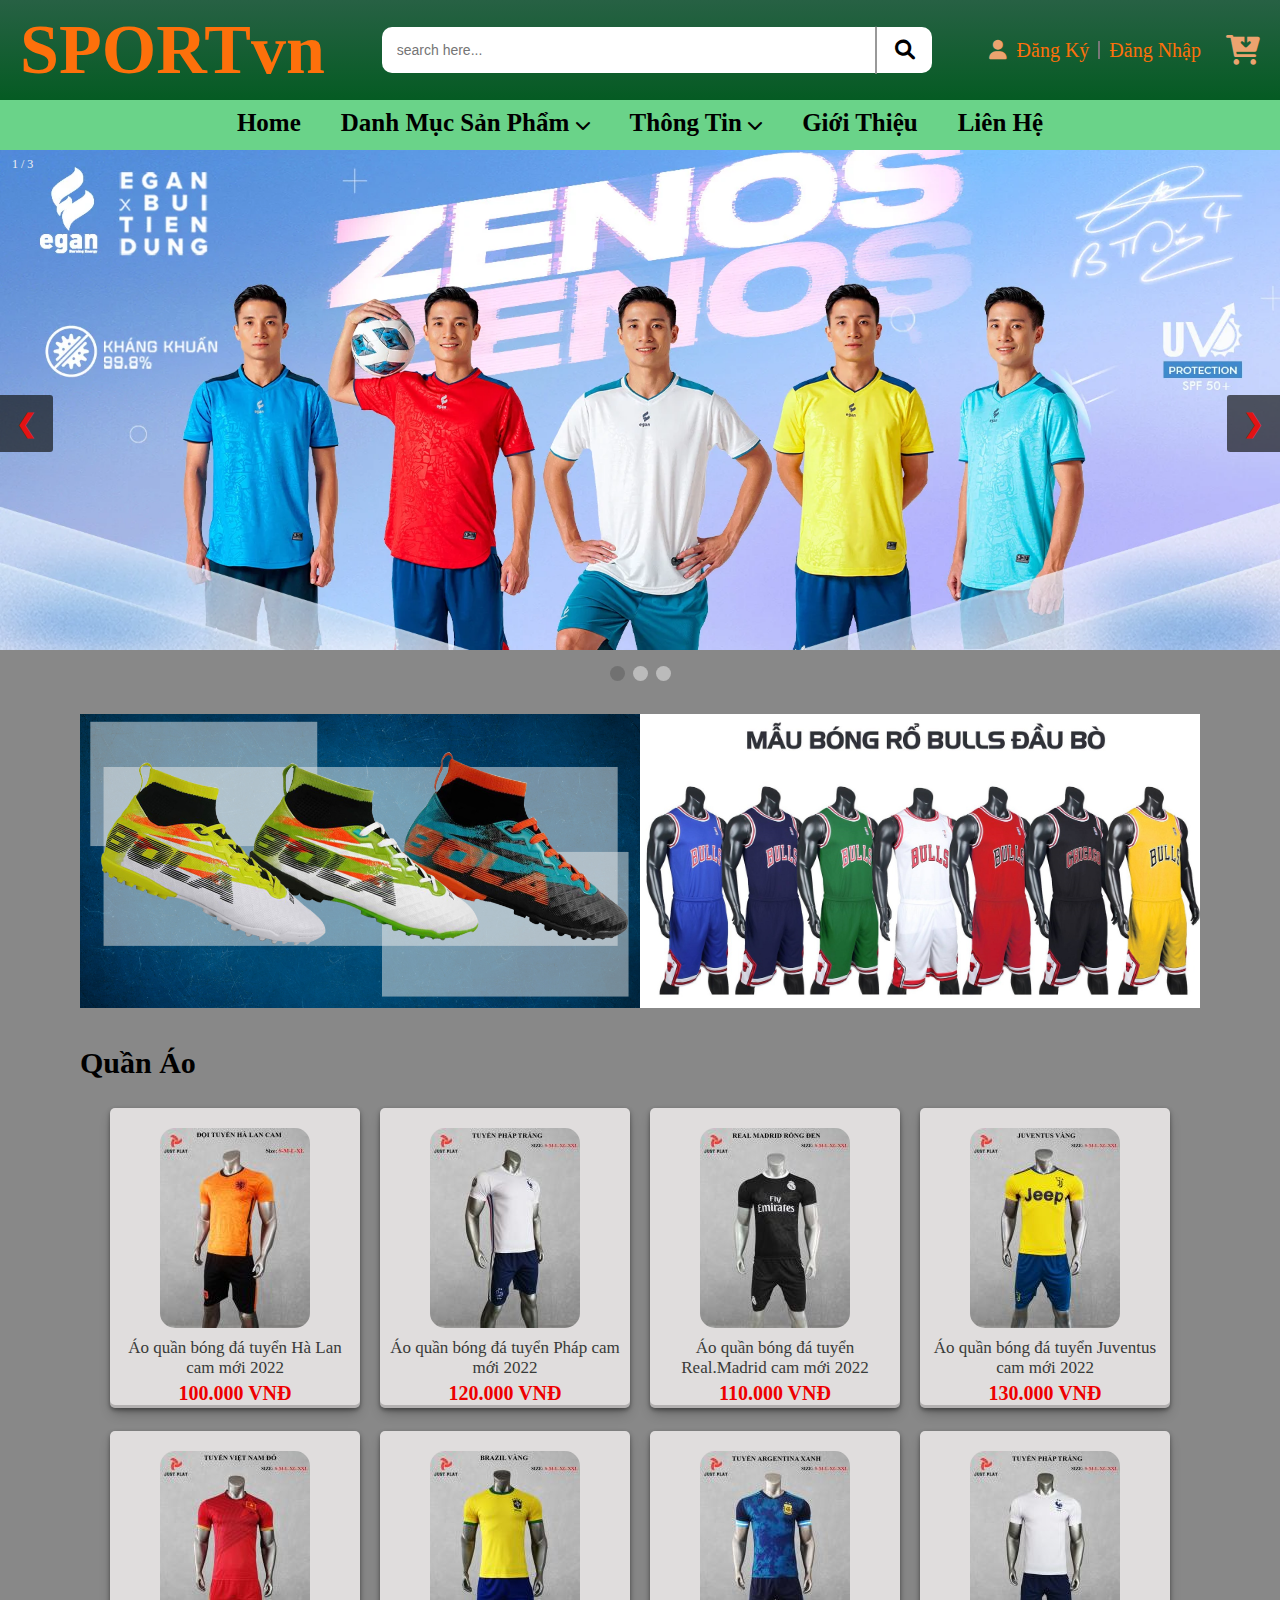
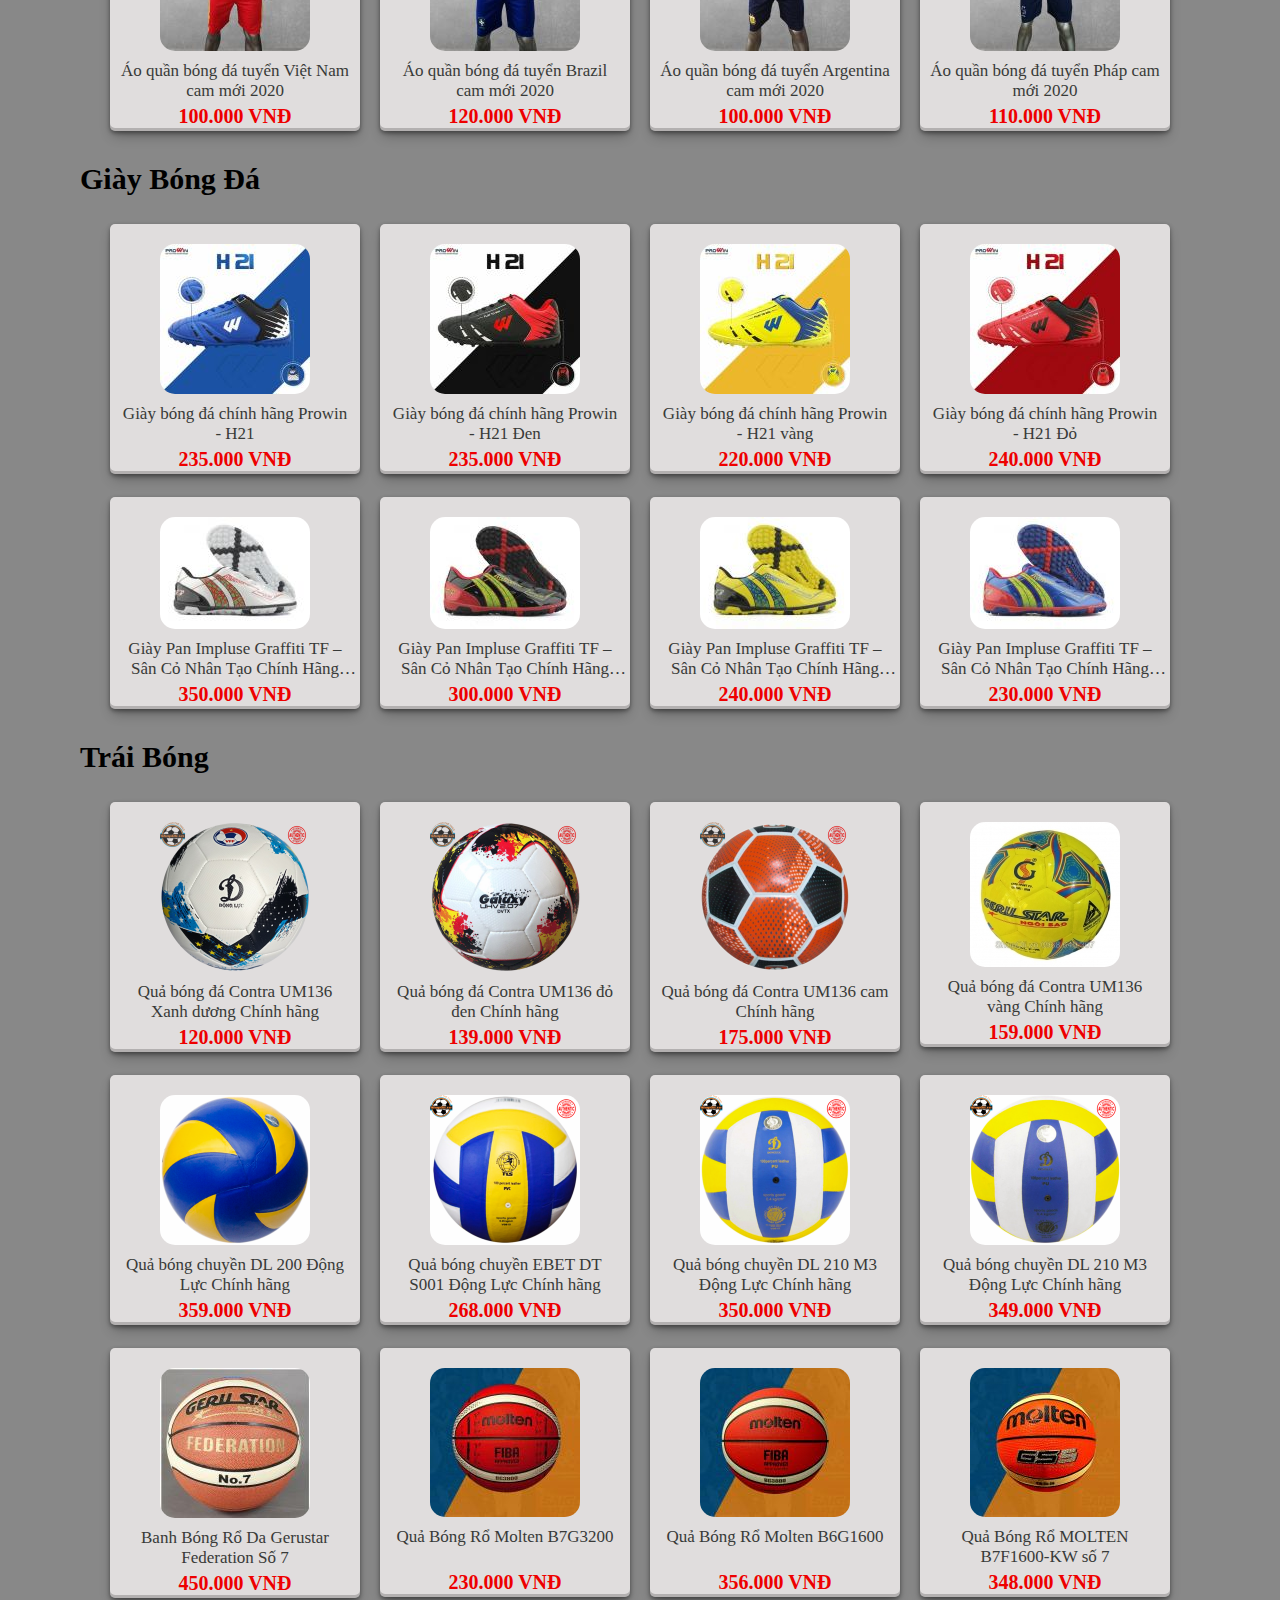
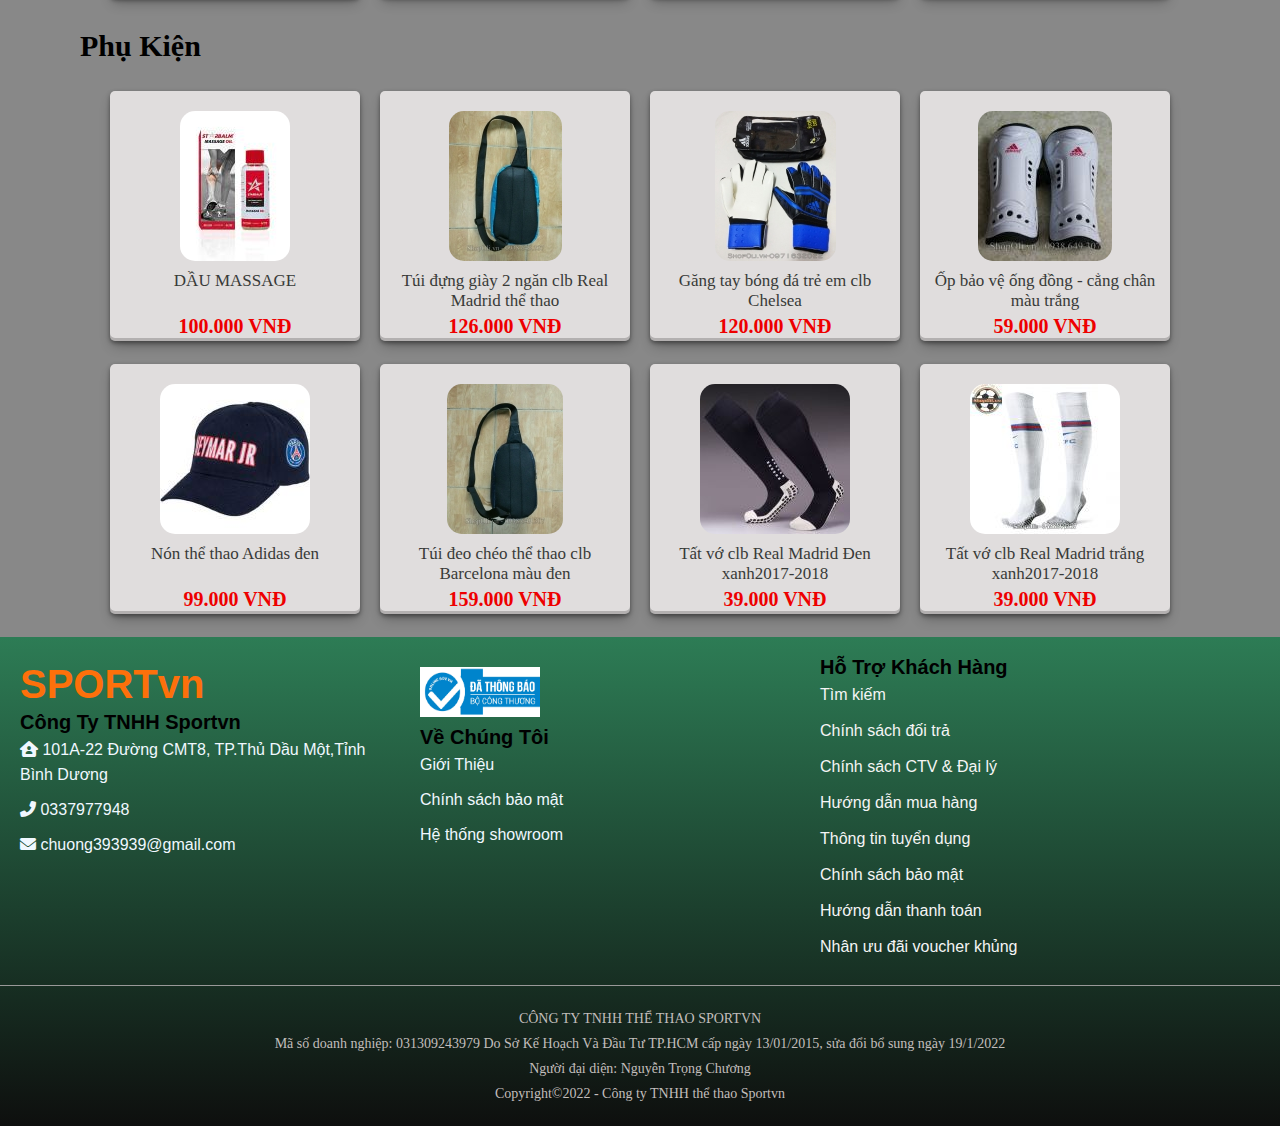
<file: html/index.html>
<!DOCTYPE html>
<html lang="en">
<head>
    <meta charset="UTF-8">
    <meta http-equiv="X-UA-Compatible" content="IE=edge">
    <meta name="viewport" content="width=device-width, initial-scale=1.0">
    <title>Document</title>
    <link rel="stylesheet" href="../css/reset.css">
    <link rel="stylesheet" href="../css/main.css">
    <link rel="stylesheet" href="https://cdnjs.cloudflare.com/ajax/libs/font-awesome/6.0.0/css/all.min.css">
</head>
<body>
    <div id="website">
        <div class="header">
            <span class="hearder_logo">SPORTvn</span>
            <div class="header_search">
                <input type="text" placeholder="search here..." class="header_seach-item">
                <i class="header_saech-icon fa fa-search" aria-hidden="true"></i>
            </div> 
            <div class="header_login">
                <i class="header_login-icon fa fa-user" aria-hidden="true"></i>
                <a class="header_login-postion" href="dangky.html">
                    <span class="header_login-item">Đăng Ký</span>
                </a>
                <a class="header_login-postion" href="dangky.html">
                    <span class="header_login-item">Đăng Nhập</span>
                </a>

            </div>
            <div class="header_cart">
                <i class="header_cart-icon fa fa-cart-arrow-down" aria-hidden="true"></i>
            </div>
        </div>
        <nav class="navbar">
            <ul class="navbar_menu">
                <li class="navbar_menu-item">
                    <a href="#" class="navbar_menu-link">Home</a>
                </li>
                <li class="navbar_menu-item">
                    <a href="danhmuc.html" class="navbar_menu-link">
                        <span>Danh Mục Sản Phẩm</span>
                        <i class="navbar_menu-icon fa-solid fa-chevron-down"></i>
                    </a>
                    <ul class="navbar_menu-list">
                        <li>
                            <a href="quanao.html" class="navbar_menu-list--link">Quần Áo Thể Thao</a>
                        </li>
                        <li>
                            <a href="giaybongda.html" class="navbar_menu-list--link">Giày Bóng Đá</a>
                        </li>
                        <li>
                            <a href="traibong.html" class="navbar_menu-list--link">Trái Bóng</a>
                        </li>
                        <li>
                            <a href="phukien.html" class="navbar_menu-list--link">Phụ Kiện</a>
                        </li>
                    </ul>
                </li>
                <li class="navbar_menu-item">
                    <a href="thongtin.html" class="navbar_menu-link">
                        <span> Thông Tin </span>
                        <i class="navbar_menu-icon fa-solid fa-chevron-down"></i>
                    </a>
                    <ul class="navbar_menu-list">
                        <li>
                            <a href="tintuc.html" class="navbar_menu-list--link">Tin Tức</a>
                        </li>
                        <li>
                            <a href="sukien.html" class="navbar_menu-list--link">Sự Kiện</a>
                        </li>
                    </ul>
                </li>
                <li class="navbar_menu-item">
                    <a href="gioithieu.html" class="navbar_menu-link">Giới Thiệu</a>
                </li>
                <li class="navbar_menu-item">
                    <a href="contact.html" class="navbar_menu-link">Liên Hệ</a>
                </li>
            </ul>
        </nav>
        <div class="body">
            <div class="slideshow-container">
                <div class="mySlides fade">
                    <div class="numbertext">1 / 3</div>
                    <img src="../image/post.jpg" style="width:100%">
                </div>
                <div class="mySlides fade">
                    <div class="numbertext">2 / 3</div>
                    <img src="../image/slider1.webp" style="width:100%">
                </div> 
                <div class="mySlides fade">
                    <div class="numbertext">3 / 3</div>
                    <img src="../image/slider2.jpg" style="width:100%">
                </div>
                <a class="prev" onclick="plusSlides(-1)">❮</a>
                <a class="next" onclick="plusSlides(1)">❯</a>
                <br>

                <div style="text-align:center">
                    <span class="dot" onclick="currentSlide(1)"></span> 
                    <span class="dot" onclick="currentSlide(2)"></span> 
                    <span class="dot" onclick="currentSlide(3)"></span> 
                </div>
            </div>
            <div class="body_image">
                <img src="../image/post7.jpg" alt="" class="body_image-item">
                <img src="../image/post6.jpg" alt="" class="body_image-item">
            </div>
            <div class="body_content">
                <span>
                   <a href="quanao.html" class="body_content-link">Quần Áo</a>
                </span> 
                <div class="body_content-postion">
                    <div class="body_content-post">
                        <div class="body_content-post--item">
                            <a href="detail.html">
                                <img src="../image/soccer/post1.jpg" alt="" class="body_cpi body_content-pi--image">
                            </a>
                            <a href="detail.html" class="body_cpi body_content-pi--link">Áo quần bóng đá tuyển Hà Lan cam mới 2022</a>
                            <span class="body_cpi body_content-pi--how">100.000 VNĐ</span>
                        </div>
                    </div>
                    <div class="body_content-post">
                        <div class="body_content-post--item">
                            <a href="detail.html">
                                <img src="../image/soccer/post2.jpg" alt="" class="body_cpi body_content-pi--image">
                            </a>
                            <a href="detail.html" class="body_cpi body_content-pi--link">Áo quần bóng đá tuyển Pháp cam mới 2022</a>
                            <span class="body_cpi body_content-pi--how">120.000 VNĐ</span>
                        </div>
                    </div>
                    <div class="body_content-post">
                        <div class="body_content-post--item">
                            <a href="detail.html">
                                <img src="../image/soccer/post3.jpg" alt="" class="body_cpi body_content-pi--image">
                            </a>
                            <a href="detail.html" class="body_cpi body_content-pi--link">Áo quần bóng đá tuyển Real.Madrid cam mới 2022</a>
                            <span class="body_cpi body_content-pi--how">110.000 VNĐ</span>
                        </div>
                    </div>
                    <div class="body_content-post">
                        <div class="body_content-post--item">
                            <a href="detail.html">
                                <img src="../image/soccer/post4.jpg" alt="" class="body_cpi body_content-pi--image">
                            </a>
                            <a href="detail.html" class="body_cpi body_content-pi--link">Áo quần bóng đá tuyển Juventus cam mới 2022</a>
                            <span class="body_cpi body_content-pi--how">130.000 VNĐ</span>
                        </div>
                    </div>
                    <div class="body_content-post">
                        <div class="body_content-post--item">
                            <a href="detail.html">
                                <img src="../image/soccer/post5.jpg" alt="" class="body_cpi body_content-pi--image">
                            </a>
                            <a href="detail.html" class="body_cpi body_content-pi--link">Áo quần bóng đá tuyển Việt Nam cam mới 2020</a>
                            <span class="body_cpi body_content-pi--how">100.000 VNĐ</span>
                        </div>
                    </div>
                    <div class="body_content-post">
                        <div class="body_content-post--item">
                            <a href="detail.html">
                                <img src="../image/soccer/post6.jpg" alt="" class="body_cpi body_content-pi--image">
                            </a>
                            <a href="detail.html" class="body_cpi body_content-pi--link">Áo quần bóng đá tuyển Brazil cam mới 2020</a>
                            <span class="body_cpi body_content-pi--how">120.000 VNĐ</span>
                        </div>
                    </div>
                    <div class="body_content-post">
                        <div class="body_content-post--item">
                            <a href="detail.html">
                                <img src="../image/soccer/post7.jpg" alt="" class="body_cpi body_content-pi--image">
                            </a>
                            <a href="detail.html" class="body_cpi body_content-pi--link">Áo quần bóng đá tuyển Argentina cam mới 2020</a>
                            <span class="body_cpi body_content-pi--how">100.000 VNĐ</span>
                        </div>
                    </div>
                    <div class="body_content-post">
                        <div class="body_content-post--item">
                            <a href="detail.html">
                                <img src="../image/soccer/post8.jpg" alt="" class="body_cpi body_content-pi--image">
                            </a>
                            <a href="detail.html" class="body_cpi body_content-pi--link">Áo quần bóng đá tuyển Pháp cam mới 2020</a>
                            <span class="body_cpi body_content-pi--how">110.000 VNĐ</span>
                        </div>
                    </div>
                </div>
            </div>
            <div class="body_content">
                <span>
                   <a href="giaybongda.html" class="body_content-link">Giày Bóng Đá</a>
                </span> 
                <div class="body_content-postion">
                    <div class="body_content-post">
                        <div class="body_content-post--item">
                            <a href="detail.html">
                                <img src="../image/shoe/shoe1.jpg" alt="" class="body_cpi body_content-pi--image">
                            </a>
                            <a href="detail.html" class="body_cpi body_content-pi--link">Giày bóng đá chính hãng Prowin - H21</a>
                            <span class="body_cpi body_content-pi--how">235.000 VNĐ</span>
                        </div>
                    </div>
                    <div class="body_content-post">
                        <div class="body_content-post--item">
                            <a href="detail.html">
                                <img src="../image/shoe/shoe2.jpg" alt="" class="body_cpi body_content-pi--image">
                            </a>
                            <a href="detail.html" class="body_cpi body_content-pi--link">Giày bóng đá chính hãng Prowin - H21 Đen</a>
                            <span class="body_cpi body_content-pi--how">235.000 VNĐ</span>
                        </div>
                    </div>
                    <div class="body_content-post">
                        <div class="body_content-post--item">
                            <a href="detail.html">
                                <img src="../image/shoe/shoe3.jpg" alt="" class="body_cpi body_content-pi--image">
                            </a>
                            <a href="detail.html" class="body_cpi body_content-pi--link"> Giày bóng đá chính hãng Prowin - H21 vàng</a>
                            <span class="body_cpi body_content-pi--how">220.000 VNĐ</span>
                        </div>
                    </div>
                    <div class="body_content-post">
                        <div class="body_content-post--item">
                            <a href="detail.html">
                                <img src="../image/shoe/shoe4.jpg" alt="" class="body_cpi body_content-pi--image">
                            </a>
                            <a href="detail.html" class="body_cpi body_content-pi--link">Giày bóng đá chính hãng Prowin - H21 Đỏ</a>
                            <span class="body_cpi body_content-pi--how">240.000 VNĐ</span>
                        </div>
                    </div>
                    <div class="body_content-post">
                        <div class="body_content-post--item">
                            <a href="detail.html">
                                <img src="../image/shoe/shoe5.jpg" alt="" class="body_cpi body_content-pi--image">
                            </a>
                            <a href="detail.html" class="body_cpi body_content-pi--link">Giày Pan Impluse Graffiti TF – Sân Cỏ Nhân Tạo Chính Hãng Thailand Trắng</a>
                            <span class="body_cpi body_content-pi--how">350.000 VNĐ</span>
                        </div>
                    </div>
                    <div class="body_content-post">
                        <div class="body_content-post--item">
                            <a href="detail.html">
                                <img src="../image/shoe/shoe6.jpg" alt="" class="body_cpi body_content-pi--image">
                            </a>
                            <a href="detail.html" class="body_cpi body_content-pi--link">Giày Pan Impluse Graffiti TF – Sân Cỏ Nhân Tạo Chính Hãng Thailand Đỏ</a>
                            <span class="body_cpi body_content-pi--how">300.000 VNĐ</span>
                        </div>
                    </div>
                    <div class="body_content-post">
                        <div class="body_content-post--item">
                            <a href="detail.html">
                                <img src="../image/shoe/shoe7.jpg" alt="" class="body_cpi body_content-pi--image">
                            </a>
                            <a href="detail.html" class="body_cpi body_content-pi--link">Giày Pan Impluse Graffiti TF – Sân Cỏ Nhân Tạo Chính Hãng Thailand Vàng</a>
                            <span class="body_cpi body_content-pi--how">240.000 VNĐ</span>
                        </div>
                    </div>
                    <div class="body_content-post">
                        <div class="body_content-post--item">
                            <a href="detail.html">
                                <img src="../image/shoe/shoe8.jpg" alt="" class="body_cpi body_content-pi--image">
                            </a>
                            <a href="detail.html" class="body_cpi body_content-pi--link">Giày Pan Impluse Graffiti TF – Sân Cỏ Nhân Tạo Chính Hãng Thailand xanh</a>
                            <span class="body_cpi body_content-pi--how">230.000 VNĐ</span>
                        </div>
                    </div>
                </div>
            </div>
            <div class="body_content">
                <span>
                   <a href="traibong.html" class="body_content-link">Trái Bóng</a>
                </span> 
                <div class="body_content-postion">
                    <div class="body_content-post">
                        <div class="body_content-post--item">
                            <a href="detail.html">
                                <img src="../image/ball/ball1.png" alt="" class="body_cpi body_content-pi--image">
                            </a>
                            <a href="detail.html" class="body_cpi body_content-pi--link">Quả bóng đá Contra UM136 Xanh dương Chính hãng</a>
                            <span class="body_cpi body_content-pi--how">120.000 VNĐ</span>
                        </div>
                    </div>
                    <div class="body_content-post">
                        <div class="body_content-post--item">
                            <a href="detail.html">
                                <img src="../image/ball/ball2.png" alt="" class="body_cpi body_content-pi--image">
                            </a>
                            <a href="detail.html" class="body_cpi body_content-pi--link">Quả bóng đá Contra UM136 đỏ đen Chính hãng</a>
                            <span class="body_cpi body_content-pi--how">139.000 VNĐ</span>
                        </div>
                    </div>
                    <div class="body_content-post">
                        <div class="body_content-post--item">
                            <a href="detail.html">
                                <img src="../image/ball/ball3.png" alt="" class="body_cpi body_content-pi--image">
                            </a>
                            <a href="detail.html" class="body_cpi body_content-pi--link">Quả bóng đá Contra UM136 cam Chính hãng</a>
                            <span class="body_cpi body_content-pi--how">175.000 VNĐ</span>
                        </div>
                    </div>
                    <div class="body_content-post">
                        <div class="body_content-post--item">
                            <a href="detail.html">
                                <img src="../image/ball/ball4.png" alt="" class="body_cpi body_content-pi--image">
                            </a>
                            <a href="detail.html" class="body_cpi body_content-pi--link">Quả bóng đá Contra UM136 vàng Chính hãng</a>
                            <span class="body_cpi body_content-pi--how">159.000 VNĐ</span>
                        </div>
                    </div>
                    <div class="body_content-post">
                        <div class="body_content-post--item">
                            <a href="detail.html">
                                <img src="../image/ball/ball5.png" alt="" class="body_cpi body_content-pi--image">
                            </a>
                            <a href="detail.html" class="body_cpi body_content-pi--link">Quả bóng chuyền DL 200 Động Lực Chính hãng</a>
                            <span class="body_cpi body_content-pi--how">359.000 VNĐ</span>
                        </div>
                    </div>
                    <div class="body_content-post">
                        <div class="body_content-post--item">
                            <a href="detail.html">
                                <img src="../image/ball/ball6.png" alt="" class="body_cpi body_content-pi--image">
                            </a>
                            <a href="detail.html" class="body_cpi body_content-pi--link">Quả bóng chuyền EBET DT S001 Động Lực Chính hãng</a>
                            <span class="body_cpi body_content-pi--how">268.000 VNĐ</span>
                        </div>
                    </div>
                    <div class="body_content-post">
                        <div class="body_content-post--item">
                            <a href="detail.html">
                                <img src="../image/ball/ball7.png" alt="" class="body_cpi body_content-pi--image">
                            </a>
                            <a href="detail.html" class="body_cpi body_content-pi--link">Quả bóng chuyền DL 210 M3 Động Lực Chính hãng</a>
                            <span class="body_cpi body_content-pi--how">350.000 VNĐ</span>
                        </div>
                    </div>
                    <div class="body_content-post">
                        <div class="body_content-post--item">
                            <a href="detail.html">
                                <img src="../image/ball/ball8.png" alt="" class="body_cpi body_content-pi--image">
                            </a>
                            <a href="detail.html" class="body_cpi body_content-pi--link">Quả bóng chuyền DL 210 M3 Động Lực Chính hãng</a>
                            <span class="body_cpi body_content-pi--how">349.000 VNĐ</span>
                        </div>
                    </div>
                    <div class="body_content-post">
                        <div class="body_content-post--item">
                            <a href="detail.html">
                                <img src="../image/ball/ball9.jpg" alt="" class="body_cpi body_content-pi--image">
                            </a>
                            <a href="detail.html" class="body_cpi body_content-pi--link">Banh Bóng Rổ Da Gerustar Federation Số 7</a>
                            <span class="body_cpi body_content-pi--how">450.000 VNĐ</span>
                        </div>
                    </div>
                    <div class="body_content-post">
                        <div class="body_content-post--item">
                            <a href="detail.html">
                                <img src="../image/ball/ball10.jpg" alt="" class="body_cpi body_content-pi--image">
                            </a>
                            <a href="detail.html" class="body_cpi body_content-pi--link">Quả Bóng Rổ Molten B7G3200</a>
                            <span class="body_cpi body_content-pi--how">230.000 VNĐ</span>
                        </div>
                    </div>
                    <div class="body_content-post">
                        <div class="body_content-post--item">
                            <a href="detail.html">
                                <img src="../image/ball/ball11.jpg" alt="" class="body_cpi body_content-pi--image">
                            </a>
                            <a href="detail.html" class="body_cpi body_content-pi--link">Quả Bóng Rổ Molten B6G1600</a>
                            <span class="body_cpi body_content-pi--how">356.000 VNĐ</span>
                        </div>
                    </div>
                    <div class="body_content-post">
                        <div class="body_content-post--item">
                            <a href="detail.html">
                                <img src="../image/ball/ball12.jpg" alt="" class="body_cpi body_content-pi--image">
                            </a>
                            <a href="detail.html" class="body_cpi body_content-pi--link">Quả Bóng Rổ MOLTEN B7F1600-KW số 7</a>
                            <span class="body_cpi body_content-pi--how">348.000 VNĐ</span>
                        </div>
                    </div>
                </div>
            </div>
            <div class="body_content">
                <span>
                   <a href="phukien.html" class="body_content-link">Phụ Kiện</a>
                </span> 
                <div class="body_content-postion">
                    <div class="body_content-post">
                        <div class="body_content-post--item">
                            <a href="detail.html">
                                <img src="../image/accessory/accessory1.jpg" alt="" class="body_cpi body_content-pi--image">
                            </a>
                            <a href="detail.html" class="body_cpi body_content-pi--link">DẦU MASSAGE</a>
                            <span class="body_cpi body_content-pi--how">100.000 VNĐ</span>
                        </div>
                    </div>
                    <div class="body_content-post">
                        <div class="body_content-post--item">
                            <a href="detail.html">
                                <img src="../image/accessory/accessory2.jpg" alt="" class="body_cpi body_content-pi--image">
                            </a>
                            <a href="detail.html" class="body_cpi body_content-pi--link">Túi đựng giày 2 ngăn clb Real Madrid thể thao</a>
                            <span class="body_cpi body_content-pi--how">126.000 VNĐ</span>
                        </div>
                    </div>
                    <div class="body_content-post">
                        <div class="body_content-post--item">
                            <a href="detail.html">
                                <img src="../image/accessory/accessory3.jpg" alt="" class="body_cpi body_content-pi--image">
                            </a>
                            <a href="detail.html" class="body_cpi body_content-pi--link">Găng tay bóng đá trẻ em clb Chelsea</a>
                            <span class="body_cpi body_content-pi--how">120.000 VNĐ</span>
                        </div>
                    </div>
                    <div class="body_content-post">
                        <div class="body_content-post--item">
                            <a href="detail.html">
                                <img src="../image/accessory/accessory9.jpg" alt="" class="body_cpi body_content-pi--image">
                            </a>
                            <a href="detail.html" class="body_cpi body_content-pi--link">Ốp bảo vệ ống đồng - cẳng chân màu trắng</a>
                            <span class="body_cpi body_content-pi--how">59.000 VNĐ</span>
                        </div>
                    </div>
                    <div class="body_content-post">
                        <div class="body_content-post--item">
                            <a href="detail.html">
                                <img src="../image/accessory/accessory5.jpg" alt="" class="body_cpi body_content-pi--image">
                            </a>
                            <a href="detail.html" class="body_cpi body_content-pi--link">Nón thể thao Adidas đen</a>
                            <span class="body_cpi body_content-pi--how">99.000 VNĐ</span>
                        </div>
                    </div>
                    <div class="body_content-post">
                        <div class="body_content-post--item">
                            <a href="detail.html">
                                <img src="../image/accessory/accessory6.jpg" alt="" class="body_cpi body_content-pi--image">
                            </a>
                            <a href="detail.html" class="body_cpi body_content-pi--link">Túi đeo chéo thể thao clb Barcelona màu đen</a>
                            <span class="body_cpi body_content-pi--how">159.000 VNĐ</span>
                        </div>
                    </div>
                    <div class="body_content-post">
                        <div class="body_content-post--item">
                            <a href="detail.html">
                                <img src="../image/accessory/accessory7.jpg" alt="" class="body_cpi body_content-pi--image">
                            </a>
                            <a href="detail.html" class="body_cpi body_content-pi--link">Tất vớ clb Real Madrid Đen xanh2017-2018</a>
                            <span class="body_cpi body_content-pi--how">39.000 VNĐ</span>
                        </div>
                    </div>
                    <div class="body_content-post">
                        <div class="body_content-post--item">
                            <a href="detail.html">
                                <img src="../image/accessory/accessory8.jpg" alt="" class="body_cpi body_content-pi--image">
                            </a>
                            <a href="detail.html" class="body_cpi body_content-pi--link">Tất vớ clb Real Madrid trắng xanh2017-2018</a>
                            <span class="body_cpi body_content-pi--how">39.000 VNĐ</span>
                        </div>
                    </div>
                    
                </div>
            </div>
        </div>
        <footer class="footer">
            <div class="footer-postion">
                <div class="footer_content">
                    <span class="footer_content-logo">SPORTvn</span>
                    <h1 class="footer_content-title">Công Ty TNHH Sportvn </h1>
                    <span class="footer_content-home">
                        <i class="footer_content-icon fa-solid fa-house-user"></i>
                        101A-22 Đường CMT8, TP.Thủ Dầu Một,Tỉnh Bình Dương
                    </span>
                    <span class="footer_content-hotline">
                        <i class="footer_content-icon fa-solid fa-phone-flip"></i>
                        0337977948
                    </span>
                    <span class="footer_content-mail">
                        <i class="footer_content-icon fa-solid fa-envelope"></i>
                        chuong393939@gmail.com
                    </span>
                </div>
                <div class="footer_content">
                    <img src="../image/bct.jpg" alt="" class="footer_content-image">
                    <h1 class="footer_content-title">Về Chúng Tôi</h1>
                    <span class="footer_content-home">
                        Giới Thiệu
                    </span>
                    <span class="footer_content-hotline">
                       Chính sách bảo mật
                    </span>
                    <span class="footer_content-mail">
                        Hệ thống showroom
                    </span>
                </div>
                <div class="footer_content">
                    <h1 class="footer_content-title">Hỗ Trợ Khách Hàng</h1>
                    <ul class="footer_content-list">
                        <li>
                            <a href="#" class="footer_content-list--link">Tìm kiếm</a>
                        </li>
                        <li>
                            <a href="#" class="footer_content-list--link">Chính sách đối trả</a>
                        </li>
                        <li>
                            <a href="#" class="footer_content-list--link">Chính sách CTV & Đại lý</a>
                        </li>
                        <li>
                            <a href="#" class="footer_content-list--link">Hướng dẫn mua hàng</a>
                        </li>
                        <li>
                            <a href="#" class="footer_content-list--link">Thông tin tuyển dụng</a>
                        </li>
                        <li>
                            <a href="#" class="footer_content-list--link">Chính sách bảo mật</a>
                        </li>
                        <li>
                            <a href="#" class="footer_content-list--link">Hướng dẫn thanh toán</a>
                        </li>
                        <li>
                            <a href="#" class="footer_content-list--link">Nhân ưu đãi voucher khủng</a>
                        </li>
                    </ul>
                </div> 
            </div>
            <div class="footer_postion-shank">
                <p>CÔNG TY TNHH THỂ THAO SPORTVN</p>
                <p>Mã số doanh nghiệp: 031309243979 Do Sở Kế Hoạch Và Đầu Tư TP.HCM cấp ngày 13/01/2015, sửa đổi bổ sung ngày 19/1/2022</p>
                <p>Người đại diện: Nguyễn Trọng Chương</p>
                <p>Copyright&copy2022 - Công ty TNHH thể thao Sportvn </p>
            </div>
        </footer>   
    </div>
    <script src="../javascript/style.js"></script>
</body>
</html>
</file>
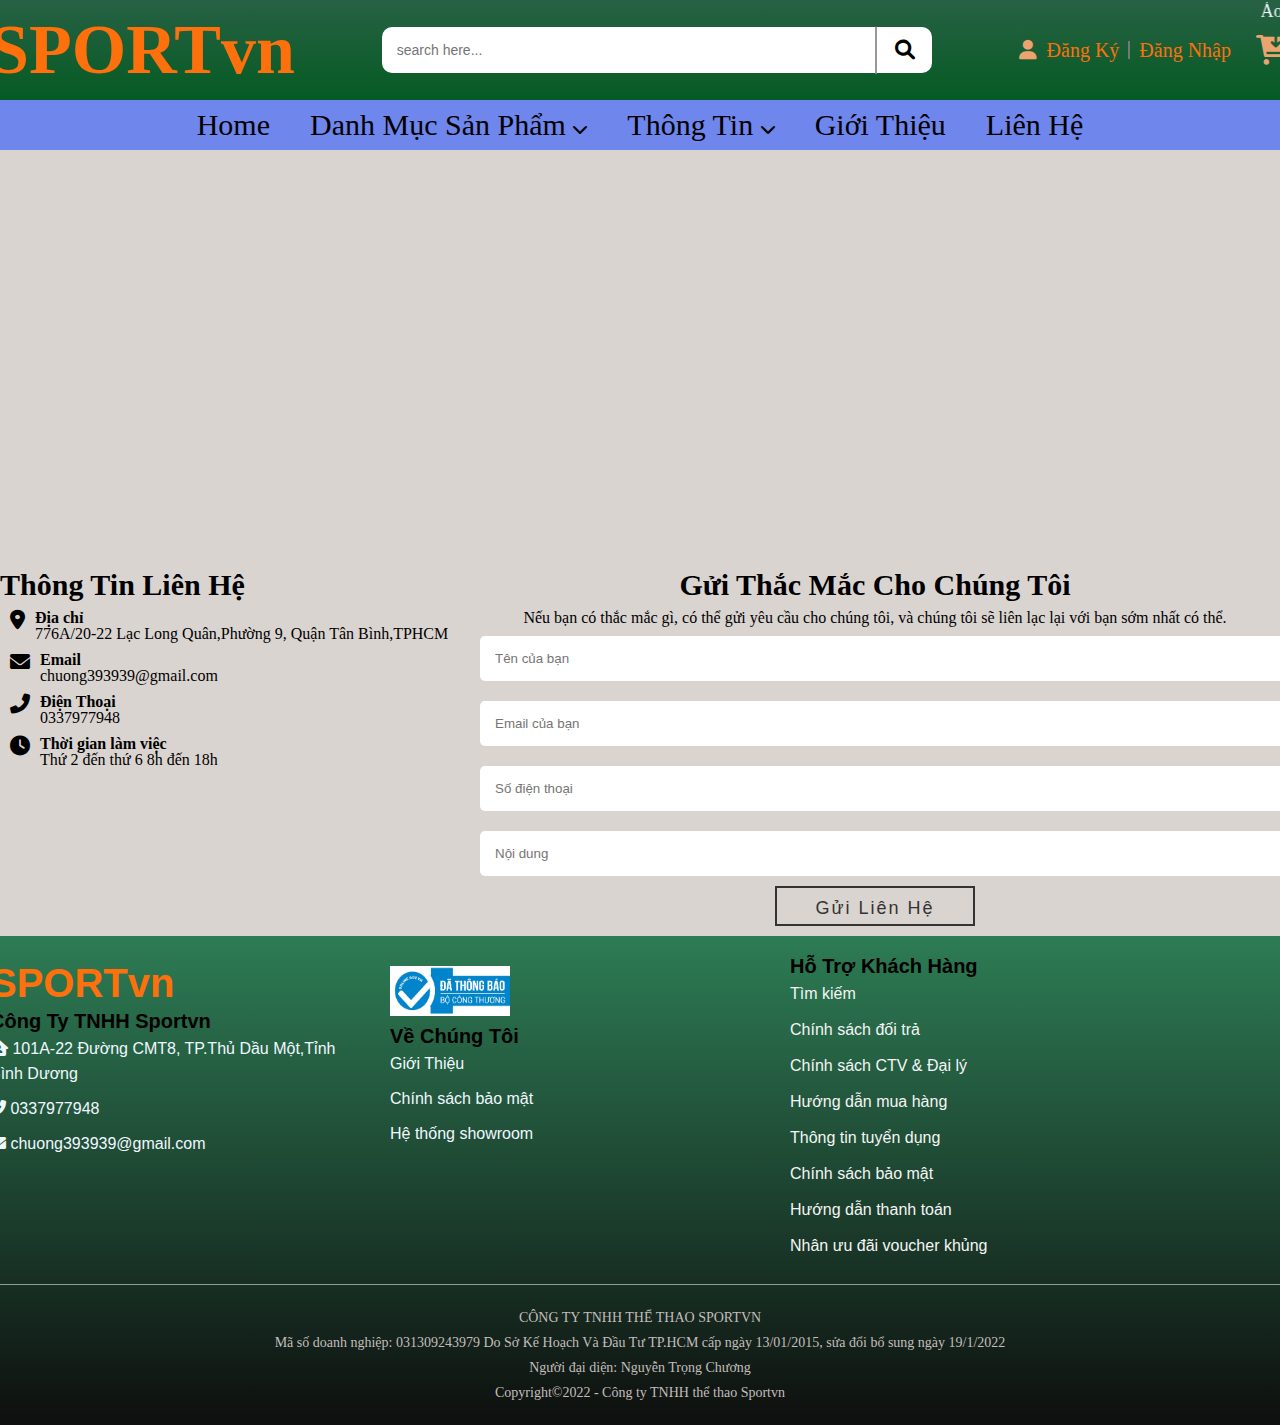
<file: html/contact.html>
<!DOCTYPE html>
<html lang="en">
<head>
    <meta charset="UTF-8">
    <meta http-equiv="X-UA-Compatible" content="IE=edge">
    <meta name="viewport" content="width=device-width, initial-scale=1.0">
    <title>Document</title>
    <link rel="stylesheet" href="../css/reset.css">
    <link rel="stylesheet" href="../css/contact.css">
    <link rel="stylesheet" href="https://cdnjs.cloudflare.com/ajax/libs/font-awesome/6.0.0/css/all.min.css">
</head>
<body>
    <div id="website">
        <div class="header">
            <marquee class="header_marquee">  
                Áo đẹp - Đồ chất lượng - Shop bán -  mời bạn vô mua tôi đây không chờ bạn nữa giờ tôi mua liền 
            </marquee>
            <span class="hearder_logo">SPORTvn</span>
            <div class="header_search">
                <input type="text" placeholder="search here..." class="header_seach-item">
                <i class="header_saech-icon fa fa-search" aria-hidden="true"></i>
            </div> 
            <div class="header_login">
                <i class="header_login-icon fa fa-user" aria-hidden="true"></i>
                <span class="header_login-item">Đăng Ký</span>
                <span class="header_login-item">Đăng Nhập</span>
            </div>
            <div class="header_cart">
                <i class="header_cart-icon fa fa-cart-arrow-down" aria-hidden="true"></i>
            </div>
        </div>
        <nav class="navbar">
            <ul class="navbar_menu">
                <li class="navbar_menu-item">
                    <a href="index.html" class="navbar_menu-link">Home</a>
                </li>
                <li class="navbar_menu-item">
                    <a href="danhmuc.html" class="navbar_menu-link">
                        <span>Danh Mục Sản Phẩm</span>
                        <i class="navbar_menu-icon fa-solid fa-chevron-down"></i>
                    </a>
                    <ul class="navbar_menu-list">
                        <li>
                            <a href="quanao.html" class="navbar_menu-list--link">Quần Áo Thể Thao</a>
                        </li>
                        <li>
                            <a href="giaybongda.html" class="navbar_menu-list--link">Giày Bóng Đá</a>
                        </li>
                        <li>
                            <a href="traibong.html" class="navbar_menu-list--link">Trái Bóng</a>
                        </li>
                        <li>
                            <a href="phukien.html" class="navbar_menu-list--link">Phụ Kiện</a>
                        </li>
                    </ul>
                </li>
                <li class="navbar_menu-item">
                    <a href="thongtin.html" class="navbar_menu-link">
                        <span>  Thông Tin </span>
                        <i class="navbar_menu-icon fa-solid fa-chevron-down"></i>
                    </a>
                    <ul class="navbar_menu-list">
                        <li>
                            <a href="tintuc.html" class="navbar_menu-list--link">Tin Tức</a>
                        </li>
                        <li>
                            <a href="sukien.html" class="navbar_menu-list--link">Sự Kiện</a>
                        </li>
                    </ul>
                </li>
                <li class="navbar_menu-item">
                    <a href="gioithieu.html" class="navbar_menu-link">Giới Thiệu</a>
                </li>
                <li class="navbar_menu-item">
                    <a href="contact.html" class="navbar_menu-link">Liên Hệ</a>
                </li>
            </ul>
        </nav>
        <div class="body">
            <iframe class="body_map" src="https://www.google.com/maps/embed?pb=!1m18!1m12!1m3!1d3916.8905629702335!2d106.67965997320032!3d10.971632372195362!2m3!1f0!2f0!3f0!3m2!1i1024!2i768!4f13.1!3m3!1m2!1s0x3174d145e6e13e7d%3A0xadffcb92f2c88494!2zS0RDIFBow7ogSG_DoCAx!5e0!3m2!1svi!2s!4v1647617547780!5m2!1svi!2s" width="100%" height="400" style="border:0;" allowfullscreen="" loading="lazy"></iframe>
            <div class="body_content">
                <h1 class="body-title">Thông Tin Liên Hệ</h1>
                <div class="body_content-item">
                    <i class="body-icon fa-solid fa-location-dot"></i>
                    <div class="content">
                        <h3>Địa chỉ</h3>
                        <p>776A/20-22 Lạc Long Quân,Phường 9, Quận Tân Bình,TPHCM</p>
                    </div>
                </div>
                <div class="body_content-item">
                    <i class="body-icon fa-solid fa-envelope"></i>
                    <div class="content">
                        <h3>Email</h3>
                        <p>chuong393939@gmail.com</p>
                    </div>
                </div>
                <div class="body_content-item">
                    <i class="body-icon fa-solid fa-phone-flip"></i>
                    <div class="content">
                        <h3>Điện Thoại</h3>
                        <p>0337977948</p>
                    </div>
                </div>
                <div class="body_content-item">
                    <i class="body-icon fa-solid fa-clock"></i>
                    <div class="content">
                        <h3>Thời gian làm việc</h3>
                        <p>Thứ 2 đến thứ 6 8h đến 18h</p>
                    </div>
                </div>
            </div>
           <div class="body_form">
               <h1 class="body-title">Gửi Thắc Mắc Cho Chúng Tôi</h1>
               <p class="body_form-content">Nếu bạn có thắc mắc gì, có thể gửi yêu cầu cho chúng tôi, và chúng tôi sẽ liên lạc lại với bạn sớm nhất có thể.</p>
               <input type="text" placeholder="Tên của bạn" class="body_form--input"><br>
               <input type="text" placeholder="Email của bạn" class="body_form--input">
               <input type="text" placeholder="Số điện thoại" class="body_form--input"><br>
               <input type="text" placeholder="Nội dung" class="body_form--input"><br>
               <div class="body_form-btn">
                <a href="#"><span>Gửi Liên Hệ</span></a>
              </div>
           </div>
    
        </div>
        <footer class="footer">
            <div class="footer-postion">
                <div class="footer_content">
                    <span class="footer_content-logo">SPORTvn</span>
                    <h1 class="footer_content-title">Công Ty TNHH Sportvn </h1>
                    <span class="footer_content-home">
                        <i class="footer_content-icon fa-solid fa-house-user"></i>
                        101A-22 Đường CMT8, TP.Thủ Dầu Một,Tỉnh Bình Dương
                    </span>
                    <span class="footer_content-hotline">
                        <i class="footer_content-icon fa-solid fa-phone-flip"></i>
                        0337977948
                    </span>
                    <span class="footer_content-mail">
                        <i class="footer_content-icon fa-solid fa-envelope"></i>
                        chuong393939@gmail.com
                    </span>
                </div>
                <div class="footer_content">
                    <img src="../image/bct.jpg" alt="" class="footer_content-image">
                    <h1 class="footer_content-title">Về Chúng Tôi</h1>
                    <span class="footer_content-home">
                        Giới Thiệu
                    </span>
                    <span class="footer_content-hotline">
                       Chính sách bảo mật
                    </span>
                    <span class="footer_content-mail">
                        Hệ thống showroom
                    </span>
                </div>
                <div class="footer_content">
                    <h1 class="footer_content-title">Hỗ Trợ Khách Hàng</h1>
                    <ul class="footer_content-list">
                        <li>
                            <a href="#" class="footer_content-list--link">Tìm kiếm</a>
                        </li>
                        <li>
                            <a href="#" class="footer_content-list--link">Chính sách đối trả</a>
                        </li>
                        <li>
                            <a href="#" class="footer_content-list--link">Chính sách CTV & Đại lý</a>
                        </li>
                        <li>
                            <a href="#" class="footer_content-list--link">Hướng dẫn mua hàng</a>
                        </li>
                        <li>
                            <a href="#" class="footer_content-list--link">Thông tin tuyển dụng</a>
                        </li>
                        <li>
                            <a href="#" class="footer_content-list--link">Chính sách bảo mật</a>
                        </li>
                        <li>
                            <a href="#" class="footer_content-list--link">Hướng dẫn thanh toán</a>
                        </li>
                        <li>
                            <a href="#" class="footer_content-list--link">Nhân ưu đãi voucher khủng</a>
                        </li>
                    </ul>
                </div> 
            </div>
            <div class="footer_postion-shank">
                <p>CÔNG TY TNHH THỂ THAO SPORTVN</p>
                <p>Mã số doanh nghiệp: 031309243979 Do Sở Kế Hoạch Và Đầu Tư TP.HCM cấp ngày 13/01/2015, sửa đổi bổ sung ngày 19/1/2022</p>
                <p>Người đại diện: Nguyễn Trọng Chương</p>
                <p>Copyright&copy2022 - Công ty TNHH thể thao Sportvn </p>
            </div>
        </footer>   
    </div>
</body>
</html>
</file>
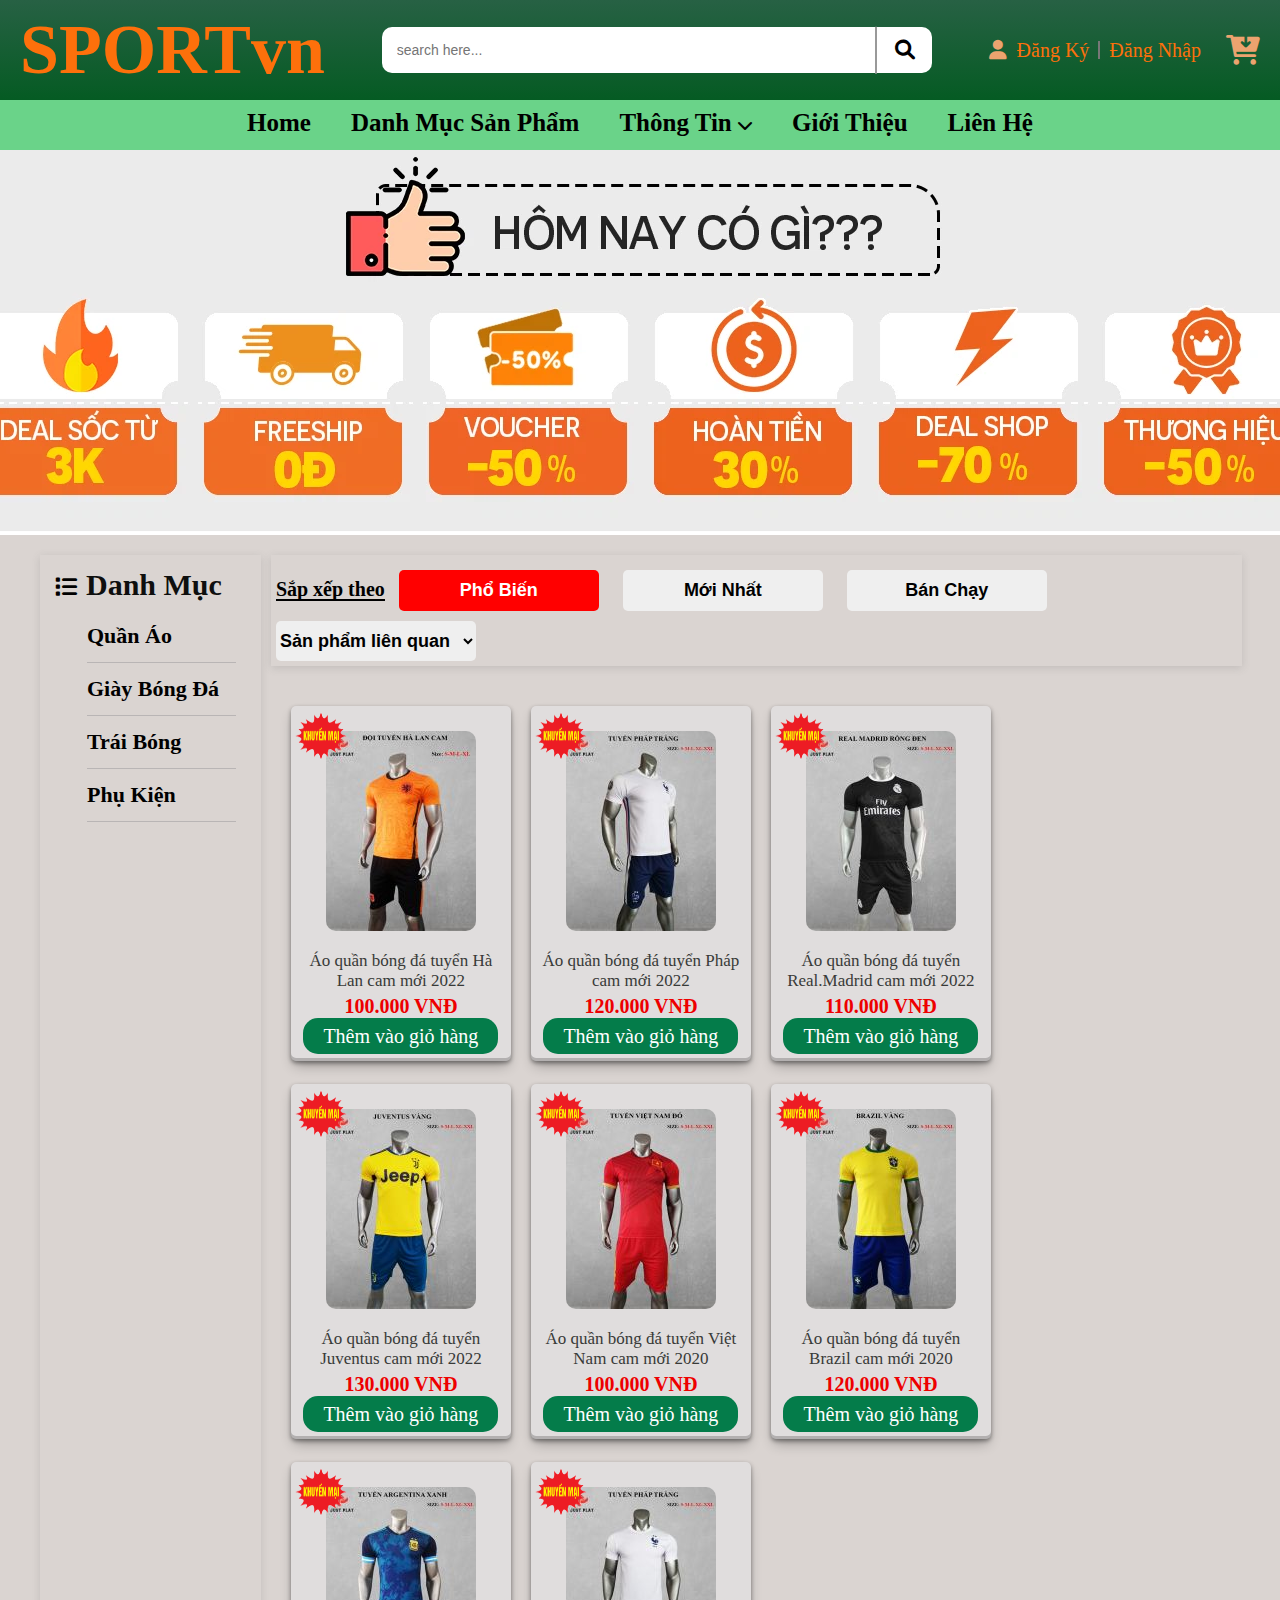
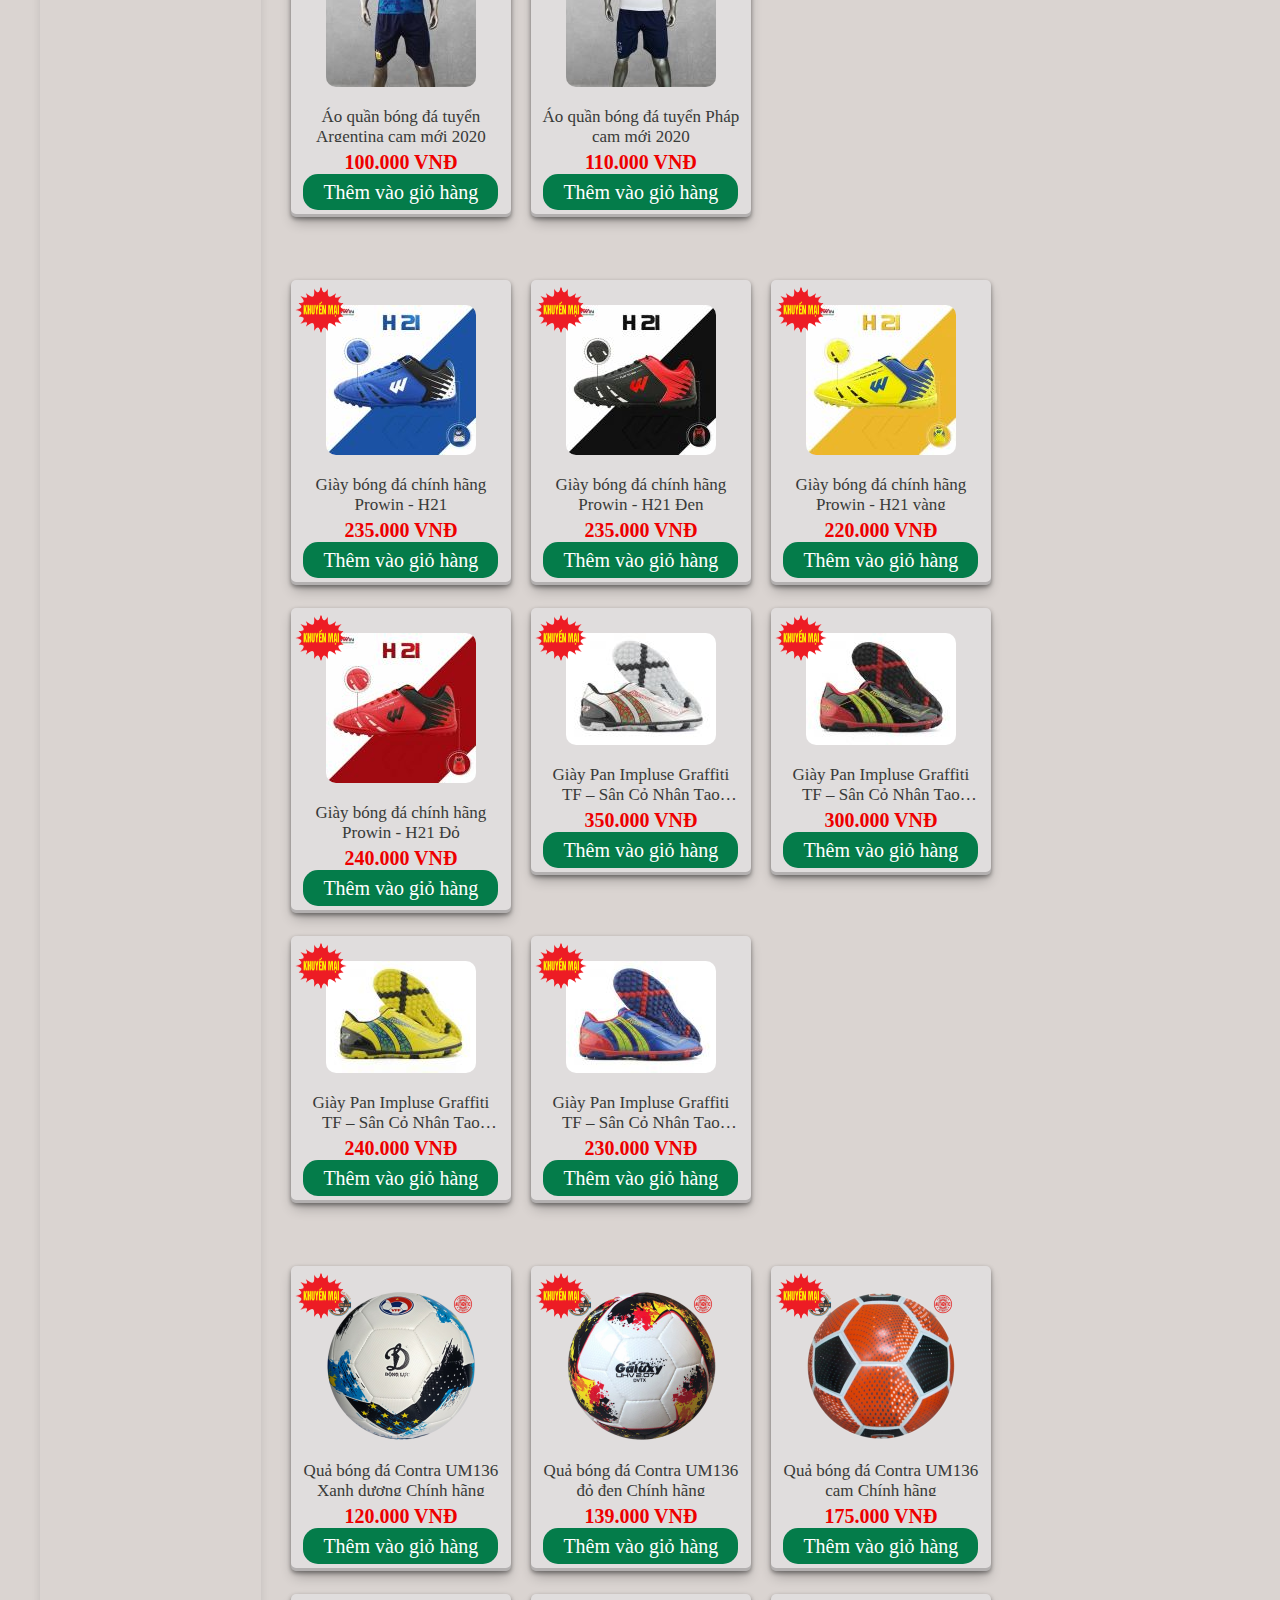
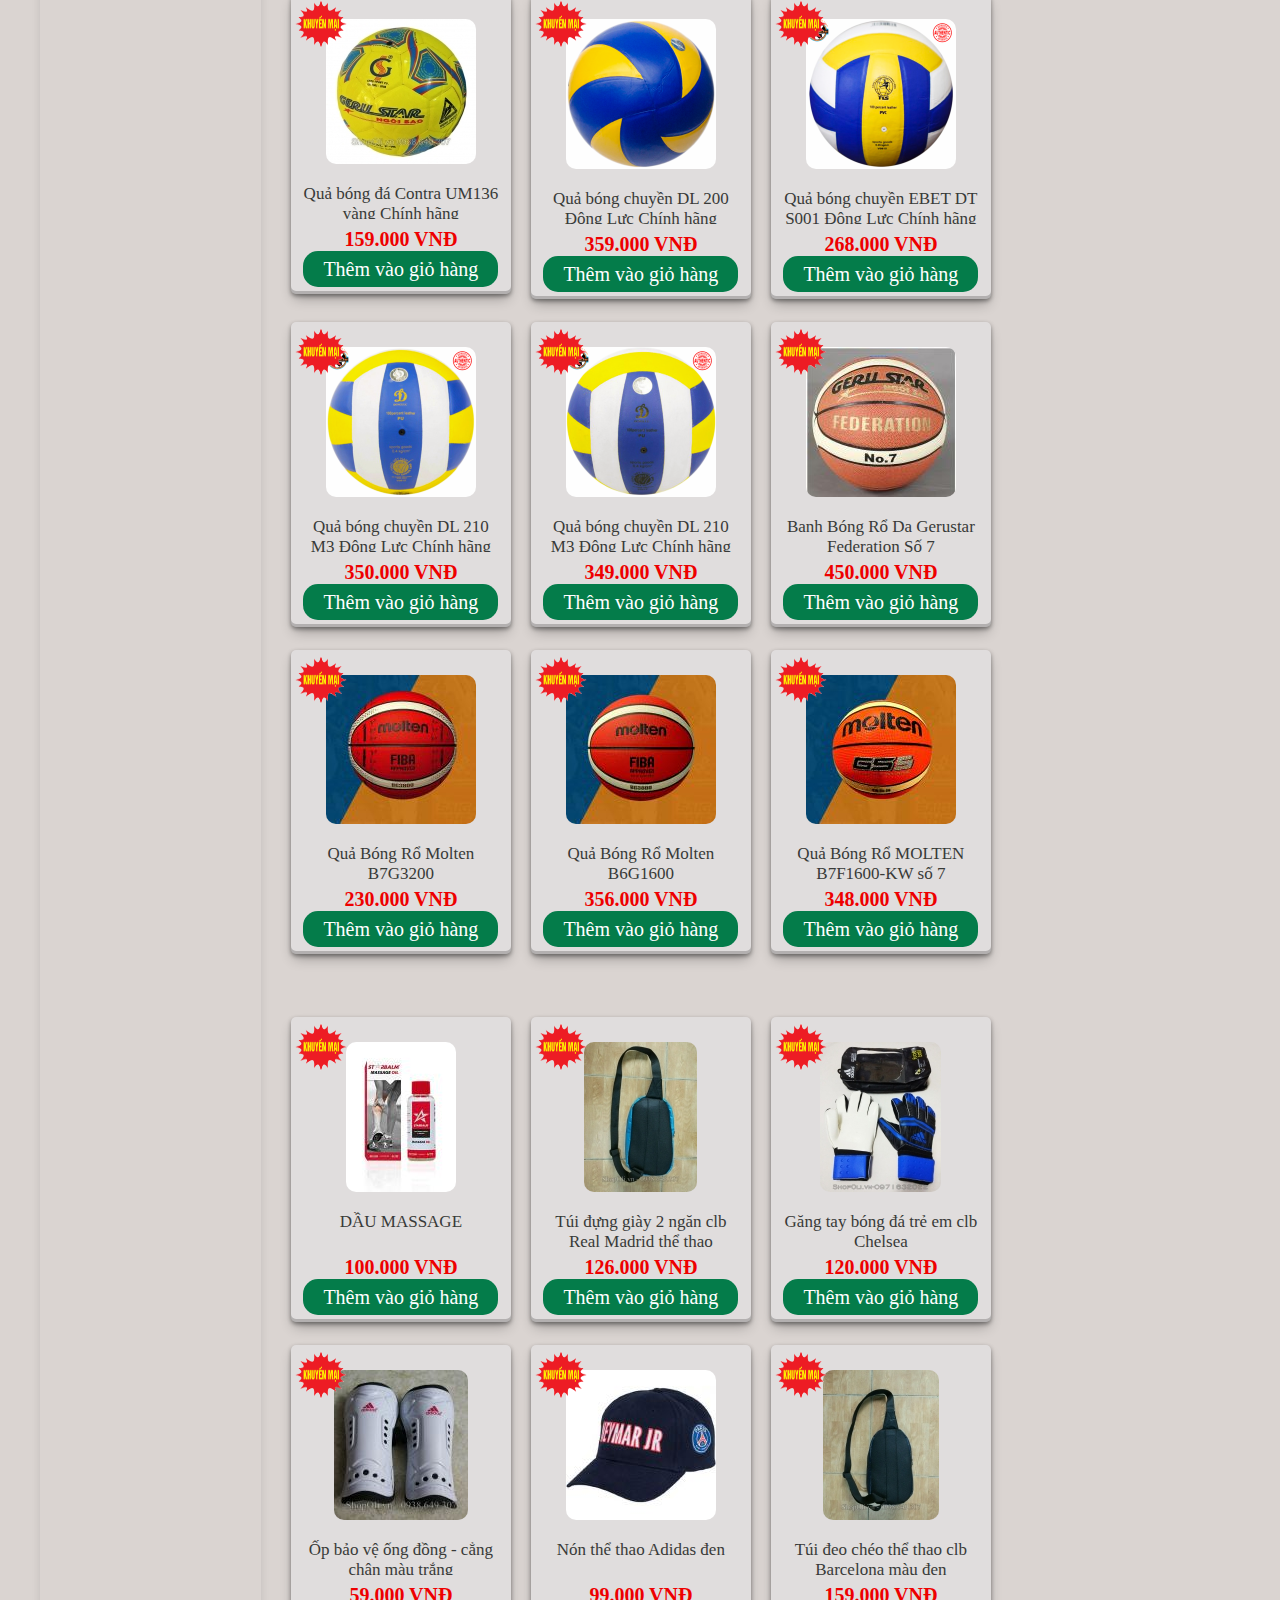
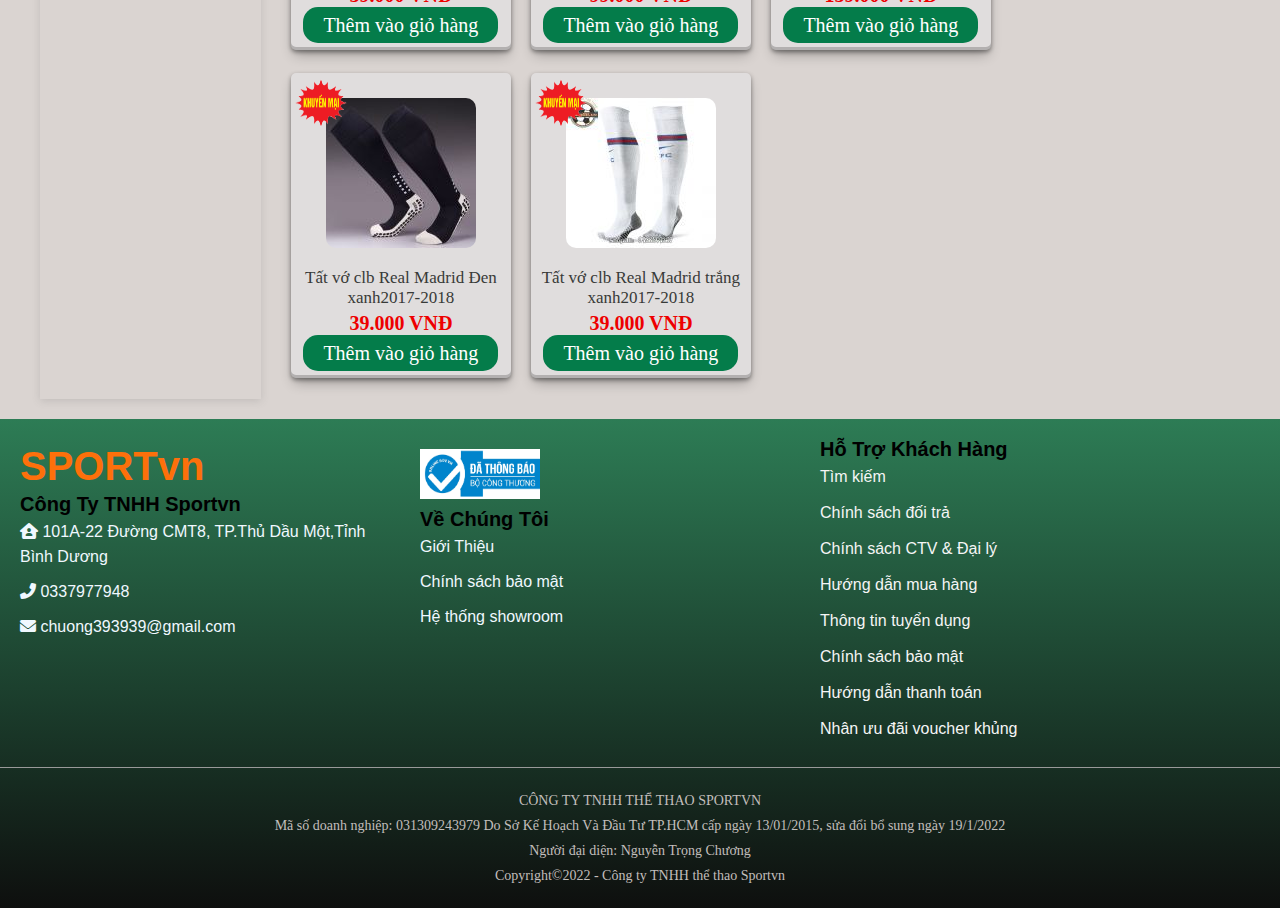
<file: html/danhmuc.html>
<!DOCTYPE html>
<html lang="en">
<head>
    <meta charset="UTF-8">
    <meta http-equiv="X-UA-Compatible" content="IE=edge">
    <meta name="viewport" content="width=device-width, initial-scale=1.0">
    <title>Document</title>
    <link rel="stylesheet" href="../css/reset.css">
    <link rel="stylesheet" href="../css/danhmuc.css">
    <link rel="stylesheet" href="https://cdnjs.cloudflare.com/ajax/libs/font-awesome/6.0.0/css/all.min.css">
</head>
<body>
    <div id="website">
        <div class="header">
            <span class="hearder_logo">SPORTvn</span>
            <div class="header_search">
                <input type="text" placeholder="search here..." class="header_seach-item">
                <i class="header_saech-icon fa fa-search" aria-hidden="true"></i>
            </div> 
            <div class="header_login">
                <i class="header_login-icon fa fa-user" aria-hidden="true"></i>
                <span class="header_login-item">Đăng Ký</span>
                <span class="header_login-item">Đăng Nhập</span>
            </div>
            <div class="header_cart">
                <i class="header_cart-icon fa fa-cart-arrow-down" aria-hidden="true"></i>
            </div>
        </div>
        <nav class="navbar">
            <ul class="navbar_menu">
                <li class="navbar_menu-item">
                    <a href="index.html" class="navbar_menu-link">Home</a>
                </li>
                <li class="navbar_menu-item">
                    <a href="danhmuc.html" class="navbar_menu-link">
                        <span>Danh Mục Sản Phẩm</span>
                    </a>
                    <ul class="navbar_menu-list">
                        <li>
                            <a href="quanao.html" class="navbar_menu-list--link">Quần Áo Thể Thao</a>
                        </li>
                        <li>
                            <a href="giaybongda.html" class="navbar_menu-list--link">Giày Bóng Đá</a>
                        </li>
                        <li>
                            <a href="traibong.html" class="navbar_menu-list--link">Trái Bóng</a>
                        </li>
                        <li>
                            <a href="phukien.html" class="navbar_menu-list--link">Phụ Kiện</a>
                        </li>
                    </ul>
                </li>
                <li class="navbar_menu-item">
                    <a href="thongtin.html" class="navbar_menu-link">
                        <span>  Thông Tin </span>
                        <i class="navbar_menu-icon fa-solid fa-chevron-down"></i>
                    </a>
                    <ul class="navbar_menu-list">
                        <li>
                            <a href="tintuc.html" class="navbar_menu-list--link">Tin Tức</a>
                        </li>
                        <li>
                            <a href="sukien.html" class="navbar_menu-list--link">Sự Kiện</a>
                        </li>
                    </ul>
                </li>
                <li class="navbar_menu-item">
                    <a href="gioithieu.html" class="navbar_menu-link">Giới Thiệu</a>
                </li>
                <li class="navbar_menu-item">
                    <a href="contact.html" class="navbar_menu-link">Liên Hệ</a>
                </li>
            </ul>
        </nav>
        <img src="../image/khuyenmai/giamgia3.webp" alt="" class="img_slider">
        <div class="container">
            <nav class="category">
                <i class="category_icon fa-solid fa-list"></i>
                <h3 class="category_heading">Danh Mục</h3>
                <ul class="category_list">
                    <li class="category_list-item">
                        <a href="#" class="category_list-link">Quần Áo</a>
                    </li>
                    <li class="category_list-item">
                        <a href="#" class="category_list-link">Giày Bóng Đá</a>
                    </li>
                    <li class="category_list-item">
                        <a href="#" class="category_list-link">Trái Bóng</a>
                    </li>
                    <li class="category_list-item">
                        <a href="#" class="category_list-link">Phụ Kiện</a>
                    </li>
                </ul>
            </nav>
            <div class="content">
               <div class="content-item">
                <h3 class="content_heading">Sắp xếp theo</h3>
                <button class="content_btn content_btn-primary">Phổ Biến</button>
                <button class="content_btn">Mới Nhất</button>
                <button class="content_btn">Bán Chạy</button>
                <select name="gia" class="content_select">
                    <option value="" class="content_select-item">
                        <a href="#">Sản phẩm liên quan</a>
                    </option>
                    <option value="" class="content_select-item">
                        <a href="#">Giá: giá thấp đến cao</a>
                    </option>
                    <option value="" class="content_select-item">
                        <a href="#">Giá: giá cao dến thấp</a>
                    </option>
                </select>
               </div>
                <div class="body_content"> 
                    <div class="body_content-postion">
                        <div class="body_content-post">
                            <div class="body_content-post--item">
                                <img src="../image/khuyenmai/khuyenmai1.gif" alt="" class="body_content-promotion">
                                <a href="detail.html">
                                    <img src="../image/soccer/post1.jpg" alt="" class="body_cpi body_content-pi--image">
                                </a>
                                <a href="detail.html" class="body_cpi body_content-pi--link">Áo quần bóng đá tuyển Hà Lan cam mới 2022</a>
                                <span class="body_cpi body_content-pi--how">100.000 VNĐ</span>
                                <a href="#" class="body_content-btn">Thêm vào giỏ hàng</a>
                            </div>
                        </div>
                        <div class="body_content-post">
                            <div class="body_content-post--item">
                                <img src="../image/khuyenmai/khuyenmai1.gif" alt="" class="body_content-promotion">
                                <a href="detail.html">
                                    <img src="../image/soccer/post2.jpg" alt="" class="body_cpi body_content-pi--image">
                                </a>
                                <a href="detail.html" class="body_cpi body_content-pi--link">Áo quần bóng đá tuyển Pháp cam mới 2022</a>
                                <span class="body_cpi body_content-pi--how">120.000 VNĐ</span>
                                <a href="#" class="body_content-btn">Thêm vào giỏ hàng</a>
                            </div>
                        </div>
                        <div class="body_content-post">
                            <div class="body_content-post--item">
                                <img src="../image/khuyenmai/khuyenmai1.gif" alt="" class="body_content-promotion">
                                <a href="detail.html">
                                    <img src="../image/soccer/post3.jpg" alt="" class="body_cpi body_content-pi--image">
                                </a>
                                <a href="detail.html" class="body_cpi body_content-pi--link">Áo quần bóng đá tuyển Real.Madrid cam mới 2022</a>
                                <span class="body_cpi body_content-pi--how">110.000 VNĐ</span>
                                <a href="#" class="body_content-btn">Thêm vào giỏ hàng</a>
                            </div>
                        </div>
                        <div class="body_content-post">
                            <div class="body_content-post--item">
                                <img src="../image/khuyenmai/khuyenmai1.gif" alt="" class="body_content-promotion">
                                <a href="detail.html">
                                    <img src="../image/soccer/post4.jpg" alt="" class="body_cpi body_content-pi--image">
                                </a>
                                <a href="detail.html" class="body_cpi body_content-pi--link">Áo quần bóng đá tuyển Juventus cam mới 2022</a>
                                <span class="body_cpi body_content-pi--how">130.000 VNĐ</span>
                                <a href="#" class="body_content-btn">Thêm vào giỏ hàng</a>
                            </div>
                        </div>
                        <div class="body_content-post">
                            <div class="body_content-post--item">
                                <img src="../image/khuyenmai/khuyenmai1.gif" alt="" class="body_content-promotion">
                                <a href="detail.html">
                                    <img src="../image/soccer/post5.jpg" alt="" class="body_cpi body_content-pi--image">
                                </a>
                                <a href="detail.html" class="body_cpi body_content-pi--link">Áo quần bóng đá tuyển Việt Nam cam mới 2020</a>
                                <span class="body_cpi body_content-pi--how">100.000 VNĐ</span>
                                <a href="#" class="body_content-btn">Thêm vào giỏ hàng</a>
                            </div>
                        </div>
                        <div class="body_content-post">
                            <div class="body_content-post--item">
                                <img src="../image/khuyenmai/khuyenmai1.gif" alt="" class="body_content-promotion">
                                <a href="detail.html">
                                    <img src="../image/soccer/post6.jpg" alt="" class="body_cpi body_content-pi--image">
                                </a>
                                <a href="detail.html" class="body_cpi body_content-pi--link">Áo quần bóng đá tuyển Brazil cam mới 2020</a>
                                <span class="body_cpi body_content-pi--how">120.000 VNĐ</span>
                                <a href="#" class="body_content-btn">Thêm vào giỏ hàng</a>
                            </div>
                        </div>
                        <div class="body_content-post">
                            <div class="body_content-post--item">
                                <img src="../image/khuyenmai/khuyenmai1.gif" alt="" class="body_content-promotion">
                                <a href="detail.html">
                                    <img src="../image/soccer/post7.jpg" alt="" class="body_cpi body_content-pi--image">
                                </a>
                                <a href="detail.html" class="body_cpi body_content-pi--link">Áo quần bóng đá tuyển Argentina cam mới 2020</a>
                                <span class="body_cpi body_content-pi--how">100.000 VNĐ</span>
                                <a href="#" class="body_content-btn">Thêm vào giỏ hàng</a>
                            </div>
                        </div>
                        <div class="body_content-post">
                            <div class="body_content-post--item">
                                <img src="../image/khuyenmai/khuyenmai1.gif" alt="" class="body_content-promotion">
                                <a href="detail.html">
                                    <img src="../image/soccer/post8.jpg" alt="" class="body_cpi body_content-pi--image">
                                </a>
                                <a href="detail.html" class="body_cpi body_content-pi--link">Áo quần bóng đá tuyển Pháp cam mới 2020</a>
                                <span class="body_cpi body_content-pi--how">110.000 VNĐ</span>
                                <a href="#" class="body_content-btn">Thêm vào giỏ hàng</a>
                            </div>
                        </div>
                    </div>
                </div>
                <div class="body_content">
                    <div class="body_content-postion">
                        <div class="body_content-post">
                            <div class="body_content-post--item">
                                <img src="../image/khuyenmai/khuyenmai1.gif" alt="" class="body_content-promotion">
                                <a href="detail.html">
                                    <img src="../image/shoe/shoe1.jpg" alt="" class="body_cpi body_content-pi--image">
                                </a>
                                <a href="detail.html" class="body_cpi body_content-pi--link">Giày bóng đá chính hãng Prowin - H21</a>
                                <span class="body_cpi body_content-pi--how">235.000 VNĐ</span>
                                <a href="#" class="body_content-btn">Thêm vào giỏ hàng</a>
                            </div>
                        </div>
                        <div class="body_content-post">
                            <div class="body_content-post--item">
                                <img src="../image/khuyenmai/khuyenmai1.gif" alt="" class="body_content-promotion">
                                <a href="detail.html">
                                    <img src="../image/shoe/shoe2.jpg" alt="" class="body_cpi body_content-pi--image">
                                </a>
                                <a href="detail.html" class="body_cpi body_content-pi--link">Giày bóng đá chính hãng Prowin - H21 Đen</a>
                                <span class="body_cpi body_content-pi--how">235.000 VNĐ</span>
                                <a href="#" class="body_content-btn">Thêm vào giỏ hàng</a>
                            </div>
                        </div>
                        <div class="body_content-post">
                            <div class="body_content-post--item">
                                <img src="../image/khuyenmai/khuyenmai1.gif" alt="" class="body_content-promotion">
                                <a href="detail.html">
                                    <img src="../image/shoe/shoe3.jpg" alt="" class="body_cpi body_content-pi--image">
                                </a>
                                <a href="detail.html" class="body_cpi body_content-pi--link"> Giày bóng đá chính hãng Prowin - H21 vàng</a>
                                <span class="body_cpi body_content-pi--how">220.000 VNĐ</span>
                                <a href="#" class="body_content-btn">Thêm vào giỏ hàng</a>
                            </div>
                        </div>
                        <div class="body_content-post">
                            <div class="body_content-post--item">
                                <img src="../image/khuyenmai/khuyenmai1.gif" alt="" class="body_content-promotion">
                                <a href="detail.html">
                                    <img src="../image/shoe/shoe4.jpg" alt="" class="body_cpi body_content-pi--image">
                                </a>
                                <a href="detail.html" class="body_cpi body_content-pi--link">Giày bóng đá chính hãng Prowin - H21 Đỏ</a>
                                <span class="body_cpi body_content-pi--how">240.000 VNĐ</span>
                                <a href="#" class="body_content-btn">Thêm vào giỏ hàng</a>
                            </div>
                        </div>
                        <div class="body_content-post">
                            <div class="body_content-post--item">
                                <img src="../image/khuyenmai/khuyenmai1.gif" alt="" class="body_content-promotion">
                                <a href="detail.html">
                                    <img src="../image/shoe/shoe5.jpg" alt="" class="body_cpi body_content-pi--image">
                                </a>
                                <a href="detail.html" class="body_cpi body_content-pi--link">Giày Pan Impluse Graffiti TF – Sân Cỏ Nhân Tạo Chính Hãng Thailand Trắng</a>
                                <span class="body_cpi body_content-pi--how">350.000 VNĐ</span>
                                <a href="#" class="body_content-btn">Thêm vào giỏ hàng</a>
                            </div>
                        </div>
                        <div class="body_content-post">
                            <div class="body_content-post--item">
                                <img src="../image/khuyenmai/khuyenmai1.gif" alt="" class="body_content-promotion">
                                <a href="detail.html">
                                    <img src="../image/shoe/shoe6.jpg" alt="" class="body_cpi body_content-pi--image">
                                </a>
                                <a href="detail.html" class="body_cpi body_content-pi--link">Giày Pan Impluse Graffiti TF – Sân Cỏ Nhân Tạo Chính Hãng Thailand Đỏ</a>
                                <span class="body_cpi body_content-pi--how">300.000 VNĐ</span>
                                <a href="#" class="body_content-btn">Thêm vào giỏ hàng</a>
                            </div>
                        </div>
                        <div class="body_content-post">
                            <div class="body_content-post--item">
                                <img src="../image/khuyenmai/khuyenmai1.gif" alt="" class="body_content-promotion">
                                <a href="detail.html">
                                    <img src="../image/shoe/shoe7.jpg" alt="" class="body_cpi body_content-pi--image">
                                </a>
                                <a href="detail.html" class="body_cpi body_content-pi--link">Giày Pan Impluse Graffiti TF – Sân Cỏ Nhân Tạo Chính Hãng Thailand Vàng</a>
                                <span class="body_cpi body_content-pi--how">240.000 VNĐ</span>
                                <a href="#" class="body_content-btn">Thêm vào giỏ hàng</a>
                            </div>
                        </div>
                        <div class="body_content-post">
                            <div class="body_content-post--item">
                                <img src="../image/khuyenmai/khuyenmai1.gif" alt="" class="body_content-promotion">
                                <a href="detail.html">
                                    <img src="../image/shoe/shoe8.jpg" alt="" class="body_cpi body_content-pi--image">
                                </a>
                                <a href="detail.html" class="body_cpi body_content-pi--link">Giày Pan Impluse Graffiti TF – Sân Cỏ Nhân Tạo Chính Hãng Thailand xanh</a>
                                <span class="body_cpi body_content-pi--how">230.000 VNĐ</span>
                                <a href="#" class="body_content-btn">Thêm vào giỏ hàng</a>
                            </div>
                        </div>
                    </div>
                </div>
                <div class="body_content"> 
                    <div class="body_content-postion">
                        <div class="body_content-post">
                            <div class="body_content-post--item">
                                <img src="../image/khuyenmai/khuyenmai1.gif" alt="" class="body_content-promotion">
                                <a href="detail.html">
                                    <img src="../image/ball/ball1.png" alt="" class="body_cpi body_content-pi--image">
                                </a>
                                <a href="detail.html" class="body_cpi body_content-pi--link">Quả bóng đá Contra UM136 Xanh dương Chính hãng</a>
                                <span class="body_cpi body_content-pi--how">120.000 VNĐ</span>
                                <a href="#" class="body_content-btn">Thêm vào giỏ hàng</a>
                            </div>
                        </div>
                        <div class="body_content-post">
                            <div class="body_content-post--item">
                                <img src="../image/khuyenmai/khuyenmai1.gif" alt="" class="body_content-promotion">
                                <a href="detail.html">
                                    <img src="../image/ball/ball2.png" alt="" class="body_cpi body_content-pi--image">
                                </a>
                                <a href="detail.html" class="body_cpi body_content-pi--link">Quả bóng đá Contra UM136 đỏ đen Chính hãng</a>
                                <span class="body_cpi body_content-pi--how">139.000 VNĐ</span>
                                <a href="#" class="body_content-btn">Thêm vào giỏ hàng</a>
                            </div>
                        </div>
                        <div class="body_content-post">
                            <div class="body_content-post--item">
                                <img src="../image/khuyenmai/khuyenmai1.gif" alt="" class="body_content-promotion">
                                <a href="detail.html">
                                    <img src="../image/ball/ball3.png" alt="" class="body_cpi body_content-pi--image">
                                </a>
                                <a href="detail.html" class="body_cpi body_content-pi--link">Quả bóng đá Contra UM136 cam Chính hãng</a>
                                <span class="body_cpi body_content-pi--how">175.000 VNĐ</span>
                                <a href="#" class="body_content-btn">Thêm vào giỏ hàng</a>
                            </div>
                        </div>
                        <div class="body_content-post">
                            <div class="body_content-post--item">
                                <img src="../image/khuyenmai/khuyenmai1.gif" alt="" class="body_content-promotion">
                                <a href="detail.html">
                                    <img src="../image/ball/ball4.png" alt="" class="body_cpi body_content-pi--image">
                                </a>
                                <a href="detail.html" class="body_cpi body_content-pi--link">Quả bóng đá Contra UM136 vàng Chính hãng</a>
                                <span class="body_cpi body_content-pi--how">159.000 VNĐ</span>
                                <a href="#" class="body_content-btn">Thêm vào giỏ hàng</a>
                            </div>
                        </div>
                        <div class="body_content-post">
                            <div class="body_content-post--item">
                                <img src="../image/khuyenmai/khuyenmai1.gif" alt="" class="body_content-promotion">
                                <a href="detail.html">
                                    <img src="../image/ball/ball5.png" alt="" class="body_cpi body_content-pi--image">
                                </a>
                                <a href="detail.html" class="body_cpi body_content-pi--link">Quả bóng chuyền DL 200 Động Lực Chính hãng</a>
                                <span class="body_cpi body_content-pi--how">359.000 VNĐ</span>
                                <a href="#" class="body_content-btn">Thêm vào giỏ hàng</a>
                            </div>
                        </div>
                        <div class="body_content-post">
                            <div class="body_content-post--item">
                                <img src="../image/khuyenmai/khuyenmai1.gif" alt="" class="body_content-promotion">
                                <a href="detail.html">
                                    <img src="../image/ball/ball6.png" alt="" class="body_cpi body_content-pi--image">
                                </a>
                                <a href="detail.html" class="body_cpi body_content-pi--link">Quả bóng chuyền EBET DT S001 Động Lực Chính hãng</a>
                                <span class="body_cpi body_content-pi--how">268.000 VNĐ</span>
                                <a href="#" class="body_content-btn">Thêm vào giỏ hàng</a>
                            </div>
                        </div>
                        <div class="body_content-post">
                            <div class="body_content-post--item">
                                <img src="../image/khuyenmai/khuyenmai1.gif" alt="" class="body_content-promotion">
                                <a href="detail.html">
                                    <img src="../image/ball/ball7.png" alt="" class="body_cpi body_content-pi--image">
                                </a>
                                <a href="detail.html" class="body_cpi body_content-pi--link">Quả bóng chuyền DL 210 M3 Động Lực Chính hãng</a>
                                <span class="body_cpi body_content-pi--how">350.000 VNĐ</span>
                                <a href="#" class="body_content-btn">Thêm vào giỏ hàng</a>
                            </div>
                        </div>
                        <div class="body_content-post">
                            <div class="body_content-post--item">
                                <img src="../image/khuyenmai/khuyenmai1.gif" alt="" class="body_content-promotion">
                                <a href="detail.html">
                                    <img src="../image/ball/ball8.png" alt="" class="body_cpi body_content-pi--image">
                                </a>
                                <a href="detail.html" class="body_cpi body_content-pi--link">Quả bóng chuyền DL 210 M3 Động Lực Chính hãng</a>
                                <span class="body_cpi body_content-pi--how">349.000 VNĐ</span>
                                <a href="#" class="body_content-btn">Thêm vào giỏ hàng</a>
                            </div>
                        </div>
                        <div class="body_content-post">
                            <div class="body_content-post--item">
                                <img src="../image/khuyenmai/khuyenmai1.gif" alt="" class="body_content-promotion">
                                <a href="detail.html">
                                    <img src="../image/ball/ball9.jpg" alt="" class="body_cpi body_content-pi--image">
                                </a>
                                <a href="detail.html" class="body_cpi body_content-pi--link">Banh Bóng Rổ Da Gerustar Federation Số 7</a>
                                <span class="body_cpi body_content-pi--how">450.000 VNĐ</span>
                                <a href="#" class="body_content-btn">Thêm vào giỏ hàng</a>
                            </div>
                        </div>
                        <div class="body_content-post">
                            <div class="body_content-post--item">
                                <img src="../image/khuyenmai/khuyenmai1.gif" alt="" class="body_content-promotion">
                                <a href="detail.html">
                                    <img src="../image/ball/ball10.jpg" alt="" class="body_cpi body_content-pi--image">
                                </a>
                                <a href="detail.html" class="body_cpi body_content-pi--link">Quả Bóng Rổ Molten B7G3200</a>
                                <span class="body_cpi body_content-pi--how">230.000 VNĐ</span>
                                <a href="#" class="body_content-btn">Thêm vào giỏ hàng</a>
                            </div>
                        </div>
                        <div class="body_content-post">
                            <div class="body_content-post--item">
                                <img src="../image/khuyenmai/khuyenmai1.gif" alt="" class="body_content-promotion">
                                <a href="detail.html">
                                    <img src="../image/ball/ball11.jpg" alt="" class="body_cpi body_content-pi--image">
                                </a>
                                <a href="detail.html" class="body_cpi body_content-pi--link">Quả Bóng Rổ Molten B6G1600</a>
                                <span class="body_cpi body_content-pi--how">356.000 VNĐ</span>
                                <a href="#" class="body_content-btn">Thêm vào giỏ hàng</a>
                            </div>
                        </div>
                        <div class="body_content-post">
                            <div class="body_content-post--item">
                                <img src="../image/khuyenmai/khuyenmai1.gif" alt="" class="body_content-promotion">
                                <a href="detail.html">
                                    <img src="../image/ball/ball12.jpg" alt="" class="body_cpi body_content-pi--image">
                                </a>
                                <a href="detail.html" class="body_cpi body_content-pi--link">Quả Bóng Rổ MOLTEN B7F1600-KW số 7</a>
                                <span class="body_cpi body_content-pi--how">348.000 VNĐ</span>
                                <a href="#" class="body_content-btn">Thêm vào giỏ hàng</a>
                            </div>
                        </div>
                    </div>
                </div>
                <div class="body_content">
                    <div class="body_content-postion">
                        <div class="body_content-post">
                            <div class="body_content-post--item">
                                <img src="../image/khuyenmai/khuyenmai1.gif" alt="" class="body_content-promotion">
                                <a href="detail.html">
                                    <img src="../image/accessory/accessory1.jpg" alt="" class="body_cpi body_content-pi--image">
                                </a>
                                <a href="detail.html" class="body_cpi body_content-pi--link">DẦU MASSAGE</a>
                                <span class="body_cpi body_content-pi--how">100.000 VNĐ</span>
                                <a href="#" class="body_content-btn">Thêm vào giỏ hàng</a>
                            </div>
                        </div>
                        <div class="body_content-post">
                            <div class="body_content-post--item">
                                <img src="../image/khuyenmai/khuyenmai1.gif" alt="" class="body_content-promotion">
                                <a href="detail.html">
                                    <img src="../image/accessory/accessory2.jpg" alt="" class="body_cpi body_content-pi--image">
                                </a>
                                <a href="detail.html" class="body_cpi body_content-pi--link">Túi đựng giày 2 ngăn clb Real Madrid thể thao</a>
                                <span class="body_cpi body_content-pi--how">126.000 VNĐ</span>
                                <a href="#" class="body_content-btn">Thêm vào giỏ hàng</a>
                            </div>
                        </div>
                        <div class="body_content-post">
                            <div class="body_content-post--item">
                                <img src="../image/khuyenmai/khuyenmai1.gif" alt="" class="body_content-promotion">
                                <a href="detail.html">
                                    <img src="../image/accessory/accessory3.jpg" alt="" class="body_cpi body_content-pi--image">
                                </a>
                                <a href="detail.html" class="body_cpi body_content-pi--link">Găng tay bóng đá trẻ em clb Chelsea</a>
                                <span class="body_cpi body_content-pi--how">120.000 VNĐ</span>
                                <a href="#" class="body_content-btn">Thêm vào giỏ hàng</a>
                            </div>
                        </div>
                        <div class="body_content-post">
                            <div class="body_content-post--item">
                                <img src="../image/khuyenmai/khuyenmai1.gif" alt="" class="body_content-promotion">
                                <a href="detail.html">
                                    <img src="../image/accessory/accessory9.jpg" alt="" class="body_cpi body_content-pi--image">
                                </a>
                                <a href="detail.html" class="body_cpi body_content-pi--link">Ốp bảo vệ ống đồng - cẳng chân màu trắng</a>
                                <span class="body_cpi body_content-pi--how">59.000 VNĐ</span>
                                <a href="#" class="body_content-btn">Thêm vào giỏ hàng</a>
                            </div>
                        </div>
                        <div class="body_content-post">
                            <div class="body_content-post--item">
                                <img src="../image/khuyenmai/khuyenmai1.gif" alt="" class="body_content-promotion">
                                <a href="detail.html">
                                    <img src="../image/accessory/accessory5.jpg" alt="" class="body_cpi body_content-pi--image">
                                </a>
                                <a href="detail.html" class="body_cpi body_content-pi--link">Nón thể thao Adidas đen</a>
                                <span class="body_cpi body_content-pi--how">99.000 VNĐ</span>
                                <a href="#" class="body_content-btn">Thêm vào giỏ hàng</a>                            
                            </div>
                        </div>
                        <div class="body_content-post">
                            <div class="body_content-post--item">
                                <img src="../image/khuyenmai/khuyenmai1.gif" alt="" class="body_content-promotion">
                                <a href="detail.html">
                                    <img src="../image/accessory/accessory6.jpg" alt="" class="body_cpi body_content-pi--image">
                                </a>
                                <a href="detail.html" class="body_cpi body_content-pi--link">Túi đeo chéo thể thao clb Barcelona màu đen</a>
                                <span class="body_cpi body_content-pi--how">159.000 VNĐ</span>
                                <a href="#" class="body_content-btn">Thêm vào giỏ hàng</a>
                            </div>
                        </div>
                        <div class="body_content-post">
                            <div class="body_content-post--item">
                                <img src="../image/khuyenmai/khuyenmai1.gif" alt="" class="body_content-promotion">
                                <a href="detail.html">
                                    <img src="../image/accessory/accessory7.jpg" alt="" class="body_cpi body_content-pi--image">
                                </a>
                                <a href="detail.html" class="body_cpi body_content-pi--link">Tất vớ clb Real Madrid Đen xanh2017-2018</a>
                                <span class="body_cpi body_content-pi--how">39.000 VNĐ</span>
                                <a href="#" class="body_content-btn">Thêm vào giỏ hàng</a>                            
                            </div>
                        </div>
                        <div class="body_content-post">
                            <div class="body_content-post--item">
                                <img src="../image/khuyenmai/khuyenmai1.gif" alt="" class="body_content-promotion">
                                <a href="detail.html">
                                    <img src="../image/accessory/accessory8.jpg" alt="" class="body_cpi body_content-pi--image">
                                </a>
                                <a href="detail.html" class="body_cpi body_content-pi--link">Tất vớ clb Real Madrid trắng xanh2017-2018</a>
                                <span class="body_cpi body_content-pi--how">39.000 VNĐ</span>
                                <a href="#" class="body_content-btn">Thêm vào giỏ hàng</a>                            
                            </div>
                        </div>   
                    </div>
                </div>
            </div>

        </div>
        <footer class="footer">
            <div class="footer-postion">
                <div class="footer_content">
                    <span class="footer_content-logo">SPORTvn</span>
                    <h1 class="footer_content-title">Công Ty TNHH Sportvn </h1>
                    <span class="footer_content-home">
                        <i class="footer_content-icon fa-solid fa-house-user"></i>
                        101A-22 Đường CMT8, TP.Thủ Dầu Một,Tỉnh Bình Dương
                    </span>
                    <span class="footer_content-hotline">
                        <i class="footer_content-icon fa-solid fa-phone-flip"></i>
                        0337977948
                    </span>
                    <span class="footer_content-mail">
                        <i class="footer_content-icon fa-solid fa-envelope"></i>
                        chuong393939@gmail.com
                    </span>
                </div>
                <div class="footer_content">
                    <img src="../image/bct.jpg" alt="" class="footer_content-image">
                    <h1 class="footer_content-title">Về Chúng Tôi</h1>
                    <span class="footer_content-home">
                        Giới Thiệu
                    </span>
                    <span class="footer_content-hotline">
                       Chính sách bảo mật
                    </span>
                    <span class="footer_content-mail">
                        Hệ thống showroom
                    </span>
                </div>
                <div class="footer_content">
                    <h1 class="footer_content-title">Hỗ Trợ Khách Hàng</h1>
                    <ul class="footer_content-list">
                        <li>
                            <a href="#" class="footer_content-list--link">Tìm kiếm</a>
                        </li>
                        <li>
                            <a href="#" class="footer_content-list--link">Chính sách đối trả</a>
                        </li>
                        <li>
                            <a href="#" class="footer_content-list--link">Chính sách CTV & Đại lý</a>
                        </li>
                        <li>
                            <a href="#" class="footer_content-list--link">Hướng dẫn mua hàng</a>
                        </li>
                        <li>
                            <a href="#" class="footer_content-list--link">Thông tin tuyển dụng</a>
                        </li>
                        <li>
                            <a href="#" class="footer_content-list--link">Chính sách bảo mật</a>
                        </li>
                        <li>
                            <a href="#" class="footer_content-list--link">Hướng dẫn thanh toán</a>
                        </li>
                        <li>
                            <a href="#" class="footer_content-list--link">Nhân ưu đãi voucher khủng</a>
                        </li>
                    </ul>
                </div> 
            </div>
            <div class="footer_postion-shank">
                <p>CÔNG TY TNHH THỂ THAO SPORTVN</p>
                <p>Mã số doanh nghiệp: 031309243979 Do Sở Kế Hoạch Và Đầu Tư TP.HCM cấp ngày 13/01/2015, sửa đổi bổ sung ngày 19/1/2022</p>
                <p>Người đại diện: Nguyễn Trọng Chương</p>
                <p>Copyright&copy2022 - Công ty TNHH thể thao Sportvn </p>
            </div>
        </footer>   
    </div>
</body>
</html>
</file>
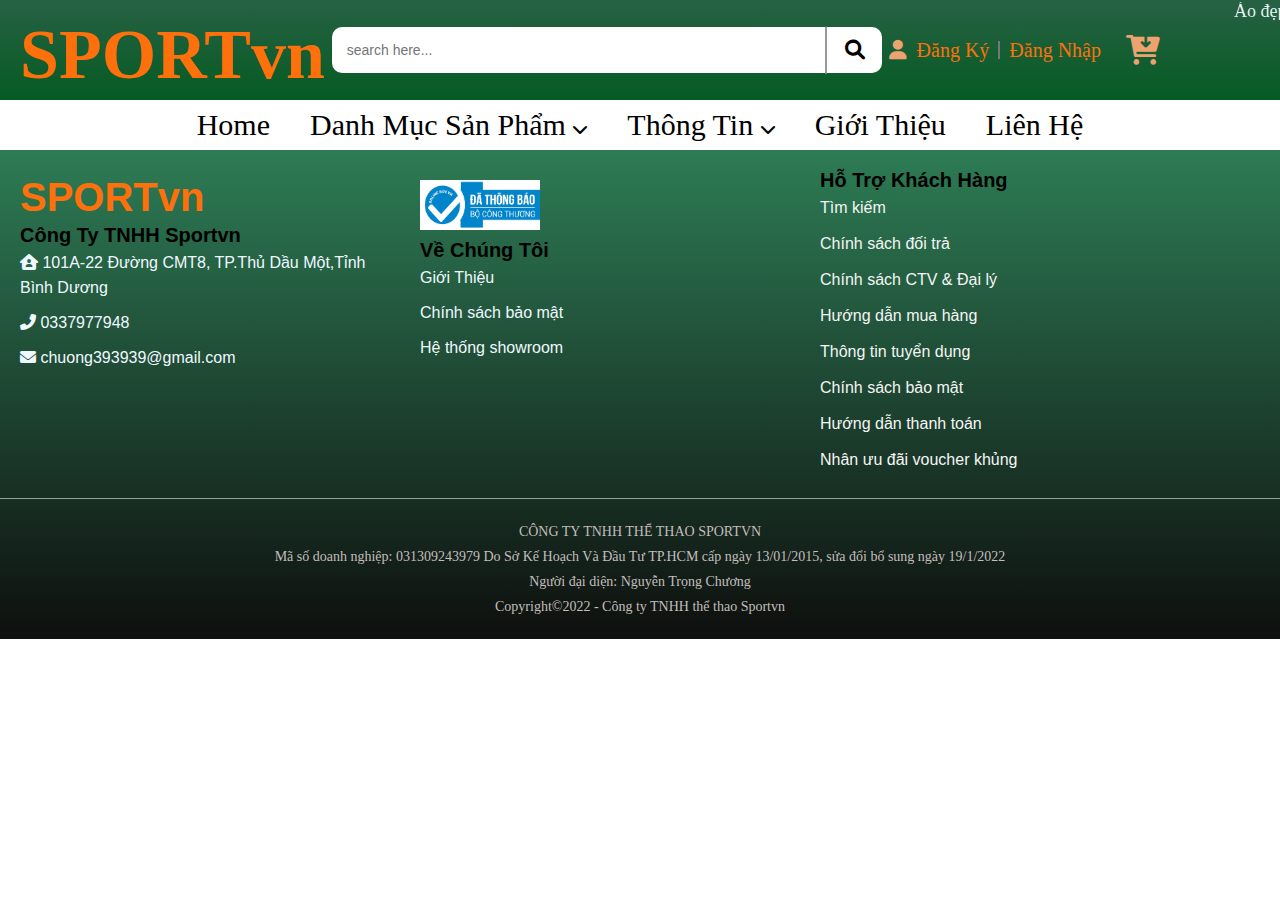
<file: html/detail.html>
<!DOCTYPE html>
<html lang="en">
<head>
    <meta charset="UTF-8">
    <meta http-equiv="X-UA-Compatible" content="IE=edge">
    <meta name="viewport" content="width=device-width, initial-scale=1.0">
    <title>Document</title>
    <link rel="stylesheet" href="../css/reset.css">
    <link rel="stylesheet" href="../css/detail.css">
    <link rel="stylesheet" href="https://cdnjs.cloudflare.com/ajax/libs/font-awesome/6.0.0/css/all.min.css">
</head>
<body>
    <div id="website">
        <div class="header">
            <marquee class="header_marquee">  
                Áo đẹp - Đồ chất lượng - Shop bán -  mời bạn vô mua tôi đây không chờ bạn nữa giờ tôi mua liền 
            </marquee>
            <span class="hearder_logo">SPORTvn</span>
            <div class="header_search">
                <input type="text" placeholder="search here..." class="header_seach-item">
                <i class="header_saech-icon fa fa-search" aria-hidden="true"></i>
            </div> 
            <div class="header_login">
                <i class="header_login-icon fa fa-user" aria-hidden="true"></i>
                <span class="header_login-item">Đăng Ký</span>
                <span class="header_login-item">Đăng Nhập</span>
            </div>
            <div class="header_cart">
                <i class="header_cart-icon fa fa-cart-arrow-down" aria-hidden="true"></i>
            </div>
        </div>
        <nav class="navbar">
            <ul class="navbar_menu">
                <li class="navbar_menu-item">
                    <a href="index.html" class="navbar_menu-link">Home</a>
                </li>
                <li class="navbar_menu-item">
                    <a href="danhmuc.html" class="navbar_menu-link">
                        <span>Danh Mục Sản Phẩm</span>
                        <i class="navbar_menu-icon fa-solid fa-chevron-down"></i>
                    </a>
                    <ul class="navbar_menu-list">
                        <li>
                            <a href="quanao.html" class="navbar_menu-list--link">Quần Áo Thể Thao</a>
                        </li>
                        <li>
                            <a href="giaybongda.html" class="navbar_menu-list--link">Giày Bóng Đá</a>
                        </li>
                        <li>
                            <a href="traibong.html" class="navbar_menu-list--link">Trái Bóng</a>
                        </li>
                        <li>
                            <a href="phukien.html" class="navbar_menu-list--link">Phụ Kiện</a>
                        </li>
                    </ul>
                </li>
                <li class="navbar_menu-item">
                    <a href="thongtin.html" class="navbar_menu-link">
                        <span>  Thông Tin </span>
                        <i class="navbar_menu-icon fa-solid fa-chevron-down"></i>
                    </a>
                    <ul class="navbar_menu-list">
                        <li>
                            <a href="tintuc.html" class="navbar_menu-list--link">Tin Tức</a>
                        </li>
                        <li>
                            <a href="sukien.html" class="navbar_menu-list--link">Sự Kiện</a>
                        </li>
                    </ul>
                </li>
                <li class="navbar_menu-item">
                    <a href="gioithieu.html" class="navbar_menu-link">Giới Thiệu</a>
                </li>
                <li class="navbar_menu-item">
                    <a href="contact.html" class="navbar_menu-link">Liên Hệ</a>
                </li>
            </ul>
        </nav>
        <div class="body">


            
        </div>
        <footer class="footer">
            <div class="footer-postion">
                <div class="footer_content">
                    <span class="footer_content-logo">SPORTvn</span>
                    <h1 class="footer_content-title">Công Ty TNHH Sportvn </h1>
                    <span class="footer_content-home">
                        <i class="footer_content-icon fa-solid fa-house-user"></i>
                        101A-22 Đường CMT8, TP.Thủ Dầu Một,Tỉnh Bình Dương
                    </span>
                    <span class="footer_content-hotline">
                        <i class="footer_content-icon fa-solid fa-phone-flip"></i>
                        0337977948
                    </span>
                    <span class="footer_content-mail">
                        <i class="footer_content-icon fa-solid fa-envelope"></i>
                        chuong393939@gmail.com
                    </span>
                </div>
                <div class="footer_content">
                    <img src="../image/bct.jpg" alt="" class="footer_content-image">
                    <h1 class="footer_content-title">Về Chúng Tôi</h1>
                    <span class="footer_content-home">
                        Giới Thiệu
                    </span>
                    <span class="footer_content-hotline">
                       Chính sách bảo mật
                    </span>
                    <span class="footer_content-mail">
                        Hệ thống showroom
                    </span>
                </div>
                <div class="footer_content">
                    <h1 class="footer_content-title">Hỗ Trợ Khách Hàng</h1>
                    <ul class="footer_content-list">
                        <li>
                            <a href="#" class="footer_content-list--link">Tìm kiếm</a>
                        </li>
                        <li>
                            <a href="#" class="footer_content-list--link">Chính sách đối trả</a>
                        </li>
                        <li>
                            <a href="#" class="footer_content-list--link">Chính sách CTV & Đại lý</a>
                        </li>
                        <li>
                            <a href="#" class="footer_content-list--link">Hướng dẫn mua hàng</a>
                        </li>
                        <li>
                            <a href="#" class="footer_content-list--link">Thông tin tuyển dụng</a>
                        </li>
                        <li>
                            <a href="#" class="footer_content-list--link">Chính sách bảo mật</a>
                        </li>
                        <li>
                            <a href="#" class="footer_content-list--link">Hướng dẫn thanh toán</a>
                        </li>
                        <li>
                            <a href="#" class="footer_content-list--link">Nhân ưu đãi voucher khủng</a>
                        </li>
                    </ul>
                </div> 
            </div>
            <div class="footer_postion-shank">
                <p>CÔNG TY TNHH THỂ THAO SPORTVN</p>
                <p>Mã số doanh nghiệp: 031309243979 Do Sở Kế Hoạch Và Đầu Tư TP.HCM cấp ngày 13/01/2015, sửa đổi bổ sung ngày 19/1/2022</p>
                <p>Người đại diện: Nguyễn Trọng Chương</p>
                <p>Copyright&copy2022 - Công ty TNHH thể thao Sportvn </p>
            </div>
        </footer>   
    </div>
</body>
</html>
</file>
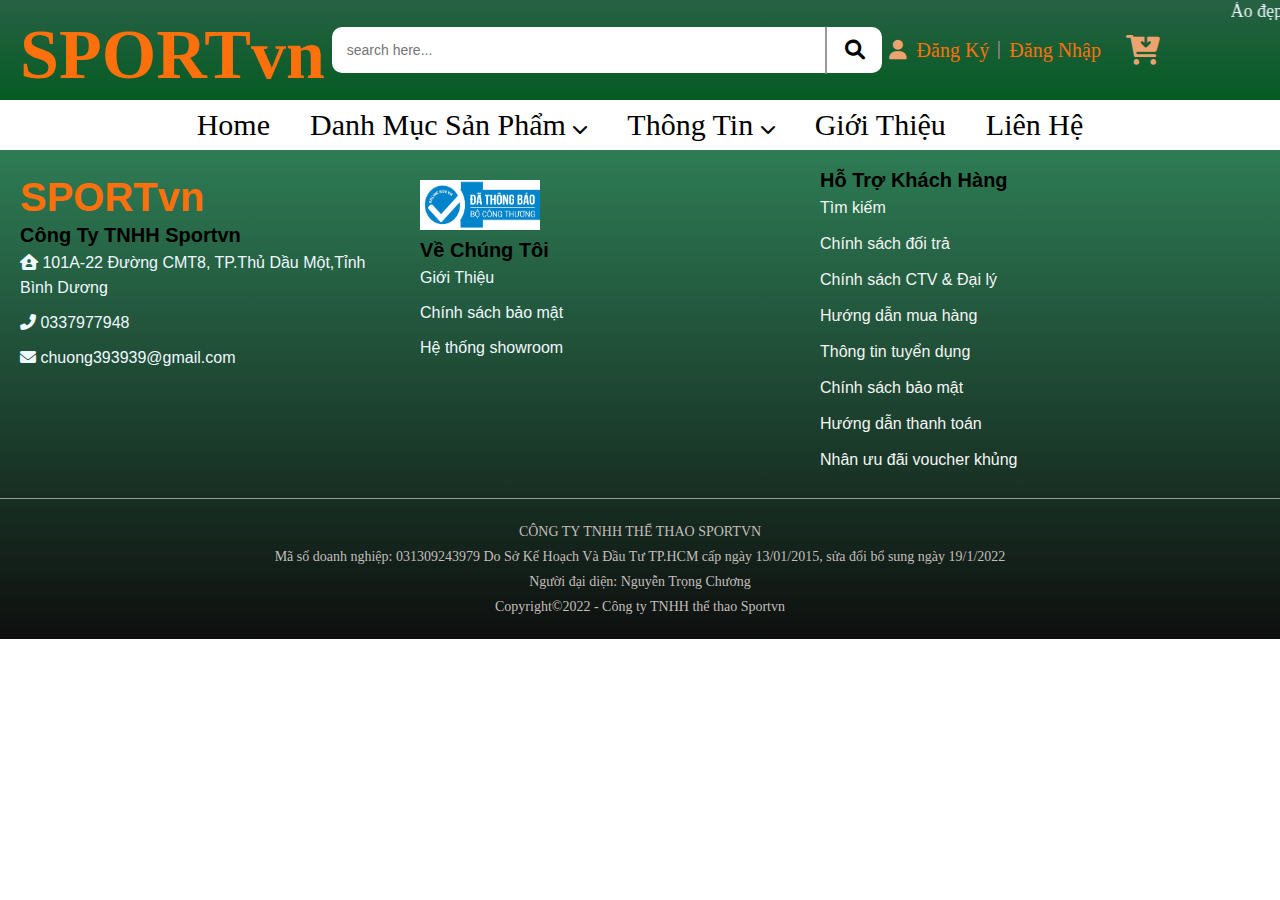
<file: html/giaybongda.html>
<!DOCTYPE html>
<html lang="en">
<head>
    <meta charset="UTF-8">
    <meta http-equiv="X-UA-Compatible" content="IE=edge">
    <meta name="viewport" content="width=device-width, initial-scale=1.0">
    <title>Document</title>
    <link rel="stylesheet" href="../css/reset.css">
    <link rel="stylesheet" href="../css/giaybongda.css">
    <link rel="stylesheet" href="https://cdnjs.cloudflare.com/ajax/libs/font-awesome/6.0.0/css/all.min.css">
</head>
<body>
    <div id="website">
        <div class="header">
            <marquee class="header_marquee">  
                Áo đẹp - Đồ chất lượng - Shop bán -  mời bạn vô mua tôi đây không chờ bạn nữa giờ tôi mua liền 
            </marquee>
            <span class="hearder_logo">SPORTvn</span>
            <div class="header_search">
                <input type="text" placeholder="search here..." class="header_seach-item">
                <i class="header_saech-icon fa fa-search" aria-hidden="true"></i>
            </div> 
            <div class="header_login">
                <i class="header_login-icon fa fa-user" aria-hidden="true"></i>
                <span class="header_login-item">Đăng Ký</span>
                <span class="header_login-item">Đăng Nhập</span>
            </div>
            <div class="header_cart">
                <i class="header_cart-icon fa fa-cart-arrow-down" aria-hidden="true"></i>
            </div>
        </div>
        <nav class="navbar">
            <ul class="navbar_menu">
                <li class="navbar_menu-item">
                    <a href="index.html" class="navbar_menu-link">Home</a>
                </li>
                <li class="navbar_menu-item">
                    <a href="danhmuc.html" class="navbar_menu-link">
                        <span>Danh Mục Sản Phẩm</span>
                        <i class="navbar_menu-icon fa-solid fa-chevron-down"></i>
                    </a>
                    <ul class="navbar_menu-list">
                        <li>
                            <a href="quanao.html" class="navbar_menu-list--link">Quần Áo Thể Thao</a>
                        </li>
                        <li>
                            <a href="giaybongda.html" class="navbar_menu-list--link">Giày Bóng Đá</a>
                        </li>
                        <li>
                            <a href="traibong.html" class="navbar_menu-list--link">Trái Bóng</a>
                        </li>
                        <li>
                            <a href="phukien.html" class="navbar_menu-list--link">Phụ Kiện</a>
                        </li>
                    </ul>
                </li>
                <li class="navbar_menu-item">
                    <a href="thongtin.html" class="navbar_menu-link">
                        <span>  Thông Tin </span>
                        <i class="navbar_menu-icon fa-solid fa-chevron-down"></i>
                    </a>
                    <ul class="navbar_menu-list">
                        <li>
                            <a href="tintuc.html" class="navbar_menu-list--link">Tin Tức</a>
                        </li>
                        <li>
                            <a href="sukien.html" class="navbar_menu-list--link">Sự Kiện</a>
                        </li>
                    </ul>
                </li>
                <li class="navbar_menu-item">
                    <a href="gioithieu.html" class="navbar_menu-link">Giới Thiệu</a>
                </li>
                <li class="navbar_menu-item">
                    <a href="contact.html" class="navbar_menu-link">Liên Hệ</a>
                </li>
            </ul>
        </nav>
        <div class="body">


            
        </div>
        <footer class="footer">
            <div class="footer-postion">
                <div class="footer_content">
                    <span class="footer_content-logo">SPORTvn</span>
                    <h1 class="footer_content-title">Công Ty TNHH Sportvn </h1>
                    <span class="footer_content-home">
                        <i class="footer_content-icon fa-solid fa-house-user"></i>
                        101A-22 Đường CMT8, TP.Thủ Dầu Một,Tỉnh Bình Dương
                    </span>
                    <span class="footer_content-hotline">
                        <i class="footer_content-icon fa-solid fa-phone-flip"></i>
                        0337977948
                    </span>
                    <span class="footer_content-mail">
                        <i class="footer_content-icon fa-solid fa-envelope"></i>
                        chuong393939@gmail.com
                    </span>
                </div>
                <div class="footer_content">
                    <img src="../image/bct.jpg" alt="" class="footer_content-image">
                    <h1 class="footer_content-title">Về Chúng Tôi</h1>
                    <span class="footer_content-home">
                        Giới Thiệu
                    </span>
                    <span class="footer_content-hotline">
                       Chính sách bảo mật
                    </span>
                    <span class="footer_content-mail">
                        Hệ thống showroom
                    </span>
                </div>
                <div class="footer_content">
                    <h1 class="footer_content-title">Hỗ Trợ Khách Hàng</h1>
                    <ul class="footer_content-list">
                        <li>
                            <a href="#" class="footer_content-list--link">Tìm kiếm</a>
                        </li>
                        <li>
                            <a href="#" class="footer_content-list--link">Chính sách đối trả</a>
                        </li>
                        <li>
                            <a href="#" class="footer_content-list--link">Chính sách CTV & Đại lý</a>
                        </li>
                        <li>
                            <a href="#" class="footer_content-list--link">Hướng dẫn mua hàng</a>
                        </li>
                        <li>
                            <a href="#" class="footer_content-list--link">Thông tin tuyển dụng</a>
                        </li>
                        <li>
                            <a href="#" class="footer_content-list--link">Chính sách bảo mật</a>
                        </li>
                        <li>
                            <a href="#" class="footer_content-list--link">Hướng dẫn thanh toán</a>
                        </li>
                        <li>
                            <a href="#" class="footer_content-list--link">Nhân ưu đãi voucher khủng</a>
                        </li>
                    </ul>
                </div> 
            </div>
            <div class="footer_postion-shank">
                <p>CÔNG TY TNHH THỂ THAO SPORTVN</p>
                <p>Mã số doanh nghiệp: 031309243979 Do Sở Kế Hoạch Và Đầu Tư TP.HCM cấp ngày 13/01/2015, sửa đổi bổ sung ngày 19/1/2022</p>
                <p>Người đại diện: Nguyễn Trọng Chương</p>
                <p>Copyright&copy2022 - Công ty TNHH thể thao Sportvn </p>
            </div>
        </footer>   
    </div>
</body>
</html>
</file>
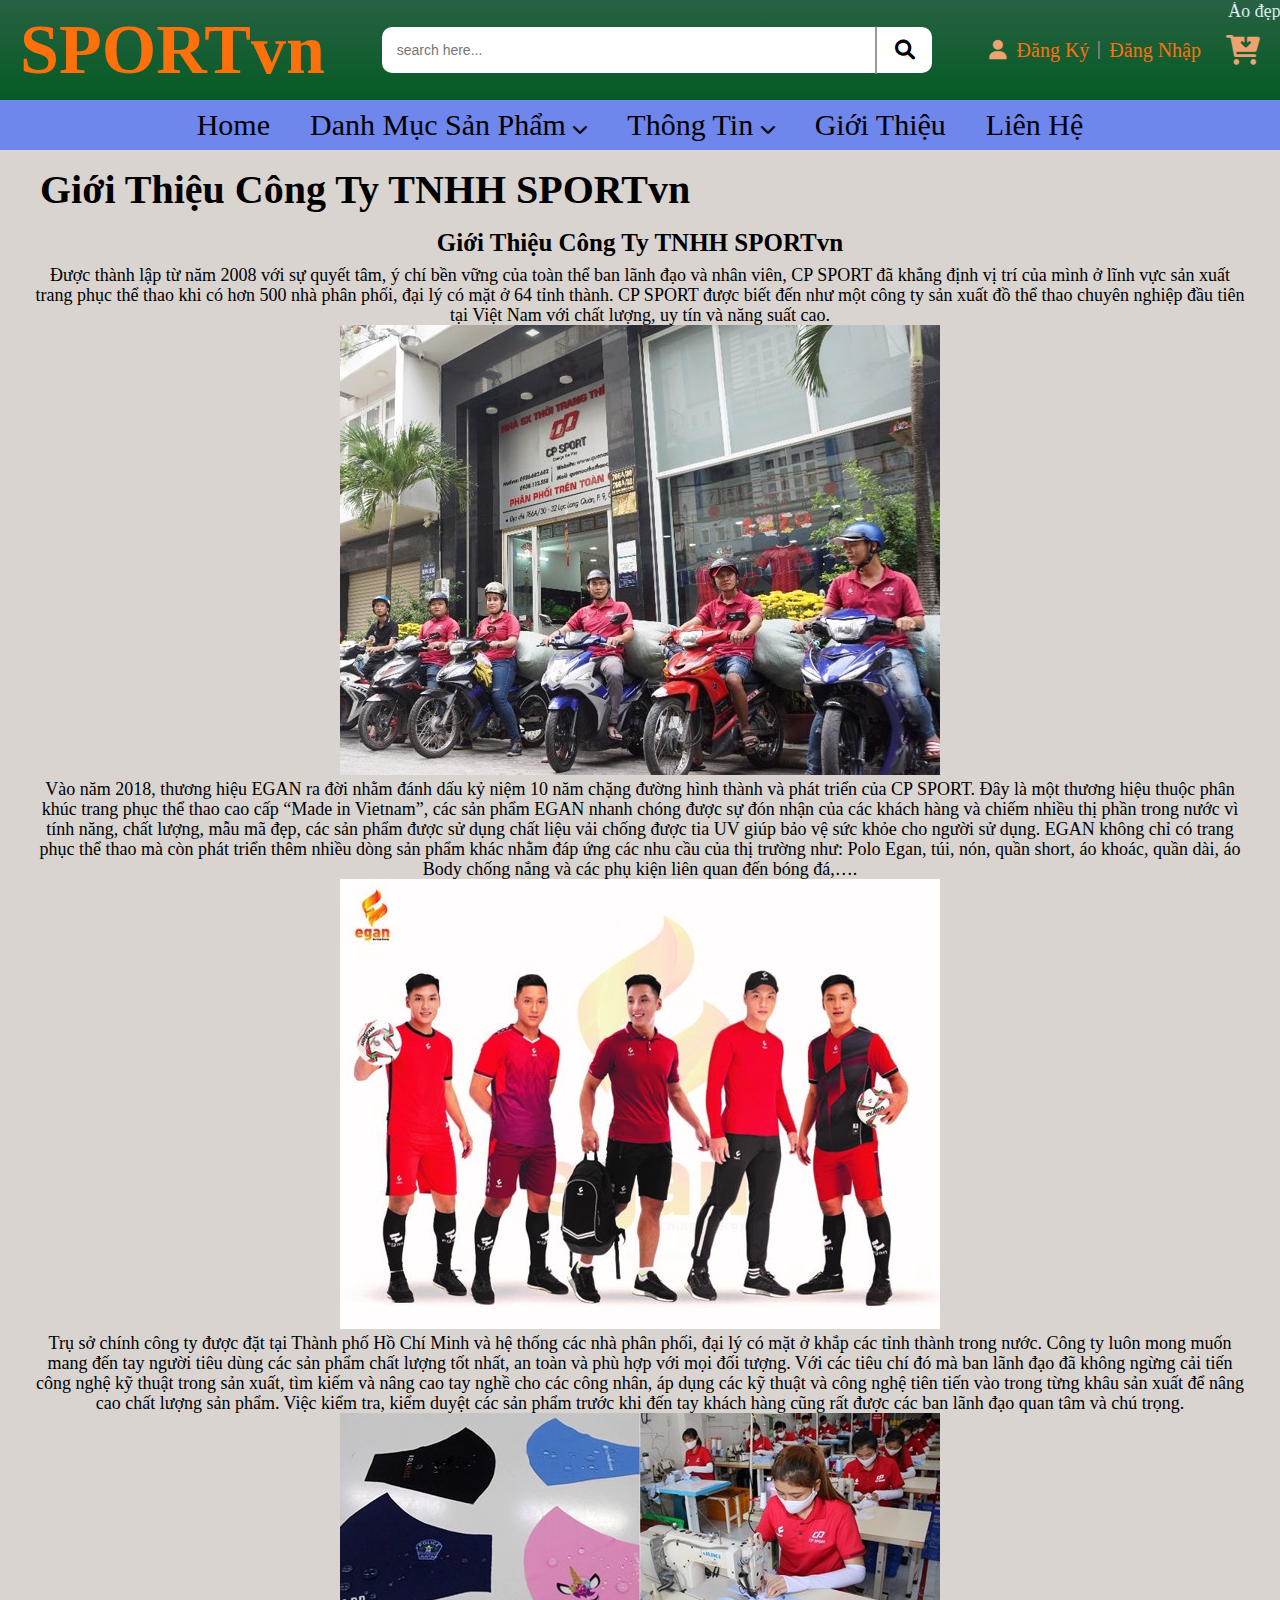
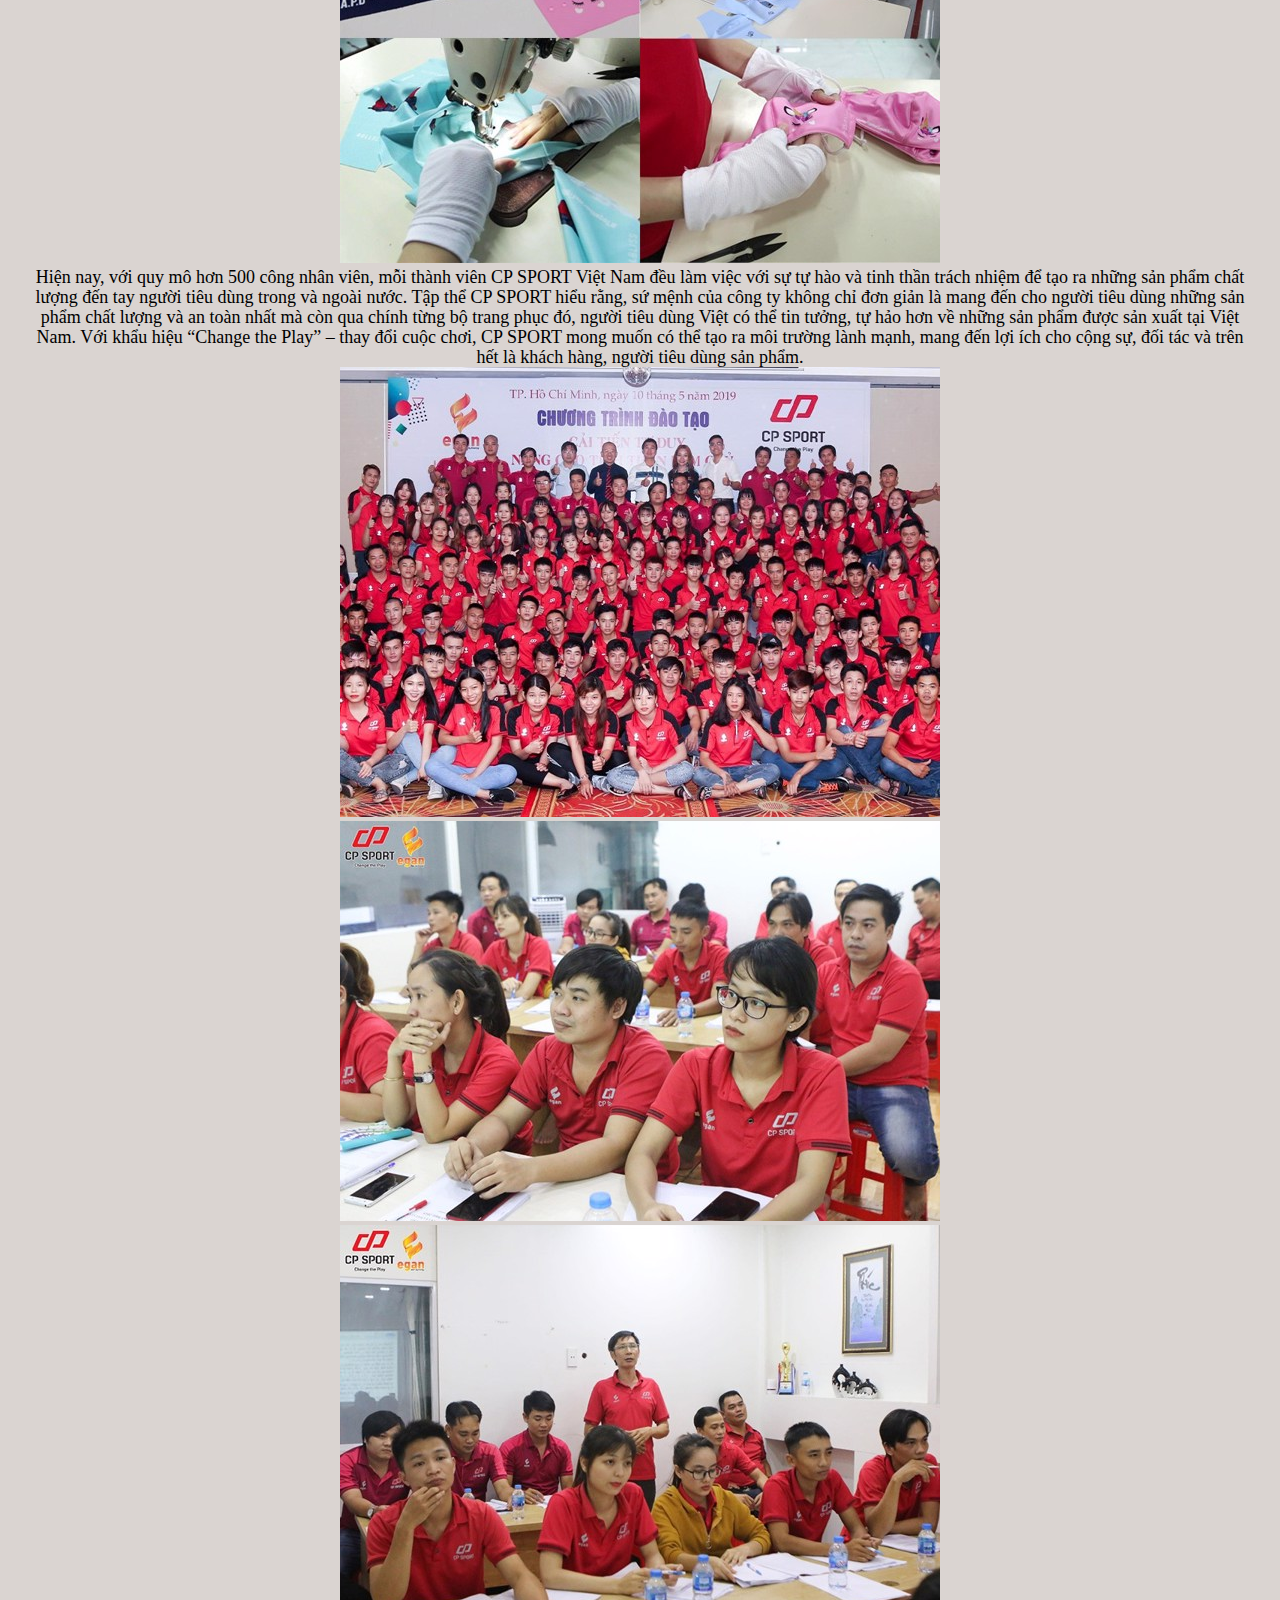
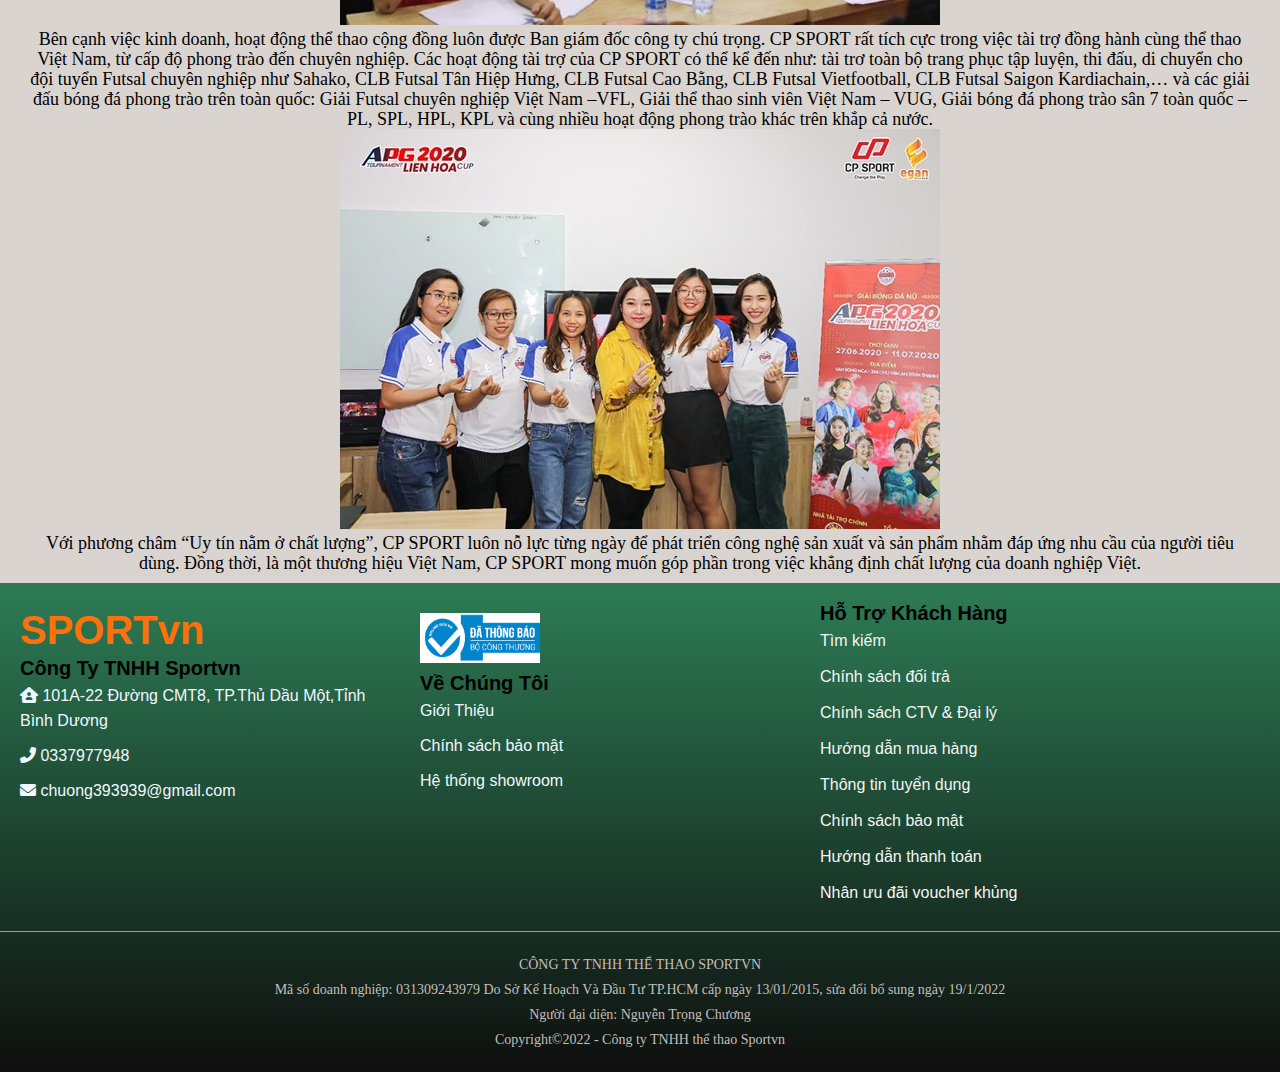
<file: html/gioithieu.html>
<!DOCTYPE html>
<html lang="en">
<head>
    <meta charset="UTF-8">
    <meta http-equiv="X-UA-Compatible" content="IE=edge">
    <meta name="viewport" content="width=device-width, initial-scale=1.0">
    <title>Document</title>
    <link rel="stylesheet" href="../css/reset.css">
    <link rel="stylesheet" href="../css/gioithieu.css">
    <link rel="stylesheet" href="https://cdnjs.cloudflare.com/ajax/libs/font-awesome/6.0.0/css/all.min.css">
</head>
<body>
    <div id="website">
        <div class="header">
            <marquee class="header_marquee">  
                Áo đẹp - Đồ chất lượng - Shop bán -  mời bạn vô mua tôi đây không chờ bạn nữa giờ tôi mua liền 
            </marquee>
            <span class="hearder_logo">SPORTvn</span>
            <div class="header_search">
                <input type="text" placeholder="search here..." class="header_seach-item">
                <i class="header_saech-icon fa fa-search" aria-hidden="true"></i>
            </div> 
            <div class="header_login">
                <i class="header_login-icon fa fa-user" aria-hidden="true"></i>
                <span class="header_login-item">Đăng Ký</span>
                <span class="header_login-item">Đăng Nhập</span>
            </div>
            <div class="header_cart">
                <i class="header_cart-icon fa fa-cart-arrow-down" aria-hidden="true"></i>
            </div>
        </div>
        <nav class="navbar">
            <ul class="navbar_menu">
                <li class="navbar_menu-item">
                    <a href="index.html" class="navbar_menu-link">Home</a>
                </li>
                <li class="navbar_menu-item">
                    <a href="danhmuc.html" class="navbar_menu-link">
                        <span>Danh Mục Sản Phẩm</span>
                        <i class="navbar_menu-icon fa-solid fa-chevron-down"></i>
                    </a>
                    <ul class="navbar_menu-list">
                        <li>
                            <a href="quanao.html" class="navbar_menu-list--link">Quần Áo Thể Thao</a>
                        </li>
                        <li>
                            <a href="giaybongda.html" class="navbar_menu-list--link">Giày Bóng Đá</a>
                        </li>
                        <li>
                            <a href="traibong.html" class="navbar_menu-list--link">Trái Bóng</a>
                        </li>
                        <li>
                            <a href="phukien.html" class="navbar_menu-list--link">Phụ Kiện</a>
                        </li>
                    </ul>
                </li>
                <li class="navbar_menu-item">
                    <a href="thongtin.html" class="navbar_menu-link">
                        <span>  Thông Tin </span>
                        <i class="navbar_menu-icon fa-solid fa-chevron-down"></i>
                    </a>
                    <ul class="navbar_menu-list">
                        <li>
                            <a href="tintuc.html" class="navbar_menu-list--link">Tin Tức</a>
                        </li>
                        <li>
                            <a href="sukien.html" class="navbar_menu-list--link">Sự Kiện</a>
                        </li>
                    </ul>
                </li>
                <li class="navbar_menu-item">
                    <a href="gioithieu.html" class="navbar_menu-link">Giới Thiệu</a>
                </li>
                <li class="navbar_menu-item">
                    <a href="contact.html" class="navbar_menu-link">Liên Hệ</a>
                </li>
            </ul>
        </nav>
        <div class="body">
            <h1 class="body_title">Giới Thiệu Công Ty TNHH SPORTvn</h1>
            <h3 class="body_title-item">Giới Thiệu Công Ty TNHH SPORTvn</h3>
            <p class="body_content">
                Được thành lập từ năm 2008 với sự quyết tâm, ý chí bền vững của toàn thể ban lãnh đạo và nhân viên, CP SPORT đã khẳng định vị trí của mình ở lĩnh vực sản xuất trang phục thể thao khi có hơn 500 nhà phân phối, đại lý có mặt ở 64 tỉnh thành. CP SPORT được biết đến như một công ty sản xuất đồ thể thao chuyên nghiệp đầu tiên tại Việt Nam với chất lượng, uy tín và năng suất cao.<br>
                <img src="../image/gt1.jpg" alt="" class="body_content-image"><br>
                Vào năm 2018, thương hiệu EGAN ra đời nhằm đánh dấu kỷ niệm 10 năm chặng đường hình thành và phát triển của CP SPORT. Đây là một thương hiệu thuộc phân khúc trang phục thể thao cao cấp “Made in Vietnam”, các sản phẩm EGAN nhanh chóng được sự đón nhận của các khách hàng và chiếm nhiều thị phần trong nước vì tính năng, chất lượng, mẫu mã đẹp, các sản phẩm được sử dụng chất liệu vải chống được tia UV giúp bảo vệ sức khỏe cho người sử dụng. EGAN không chỉ có trang phục thể thao mà còn phát triển thêm nhiều dòng sản phẩm khác nhằm đáp ứng các nhu cầu của thị trường như: Polo Egan, túi, nón, quần short, áo khoác, quần dài, áo Body chống nắng và các phụ kiện liên quan đến bóng đá,….<br>
                <img src="../image/gt2.jpg" alt="" class="body_content-image"><br>
                Trụ sở chính công ty được đặt tại Thành phố Hồ Chí Minh và hệ thống các nhà phân phối, đại lý có mặt ở khắp các tỉnh thành trong nước. Công ty luôn mong muốn mang đến tay người tiêu dùng các sản phẩm chất lượng tốt nhất, an toàn và phù hợp với mọi đối tượng. Với các tiêu chí đó mà ban lãnh đạo đã không ngừng cải tiến công nghệ kỹ thuật trong sản xuất, tìm kiếm và nâng cao tay nghề cho các công nhân, áp dụng các kỹ thuật và công nghệ tiên tiến vào trong từng khâu sản xuất để nâng cao chất lượng sản phẩm. Việc kiểm tra, kiểm duyệt các sản phẩm trước khi đến tay khách hàng cũng rất được các ban lãnh đạo quan tâm và chú trọng.<br>
                <img src="../image/gt3.jpg" alt="" class="body_content-image"><br>
                Hiện nay, với quy mô hơn 500 công nhân viên, mỗi thành viên CP SPORT Việt Nam đều làm việc với sự tự hào và tinh thần trách nhiệm để tạo ra những sản phẩm chất lượng đến tay người tiêu dùng trong và ngoài nước. Tập thể CP SPORT hiểu rằng, sứ mệnh của công ty không chỉ đơn giản là mang đến cho người tiêu dùng những sản phẩm chất lượng và an toàn nhất mà còn qua chính từng bộ trang phục đó, người tiêu dùng Việt có thể tin tưởng, tự hảo hơn về những sản phẩm được sản xuất tại Việt Nam. Với khẩu hiệu “Change the Play” – thay đổi cuộc chơi, CP SPORT mong muốn có thể tạo ra môi trường lành mạnh, mang đến lợi ích cho cộng sự, đối tác và trên hết là khách hàng, người tiêu dùng sản phẩm.<br>
                <img src="../image/gt4.jpg" alt="" class="body_content-image"><br>
                <img src="../image/gt5.jpg" alt="" class="body_content-image"><br>
                <img src="../image/gt6.jpg" alt="" class="body_content-image"><br>
                Bên cạnh việc kinh doanh, hoạt động thể thao cộng đồng luôn được Ban giám đốc công ty chú trọng. CP SPORT rất tích cực trong việc tài trợ đồng hành cùng thể thao Việt Nam, từ cấp độ phong trào đến chuyên nghiệp. Các hoạt động tài trợ của CP SPORT có thể kể đến như: tài trơ toàn bộ trang phục tập luyện, thi đấu, di chuyển cho đội tuyển Futsal chuyên nghiệp như Sahako, CLB Futsal Tân Hiệp Hưng, CLB Futsal Cao Bằng, CLB Futsal Vietfootball, CLB Futsal Saigon Kardiachain,… và các giải đấu bóng đá phong trào trên toàn quốc: Giải Futsal chuyên nghiệp Việt Nam –VFL, Giải thể thao sinh viên Việt Nam – VUG,  Giải bóng đá phong trào sân 7 toàn quốc – PL, SPL, HPL, KPL và cùng nhiều hoạt động phong trào khác trên khắp cả nước.<br>
                <img src="../image/gt7.jpg" alt="" class="body_content-image"><br>
                Với phương châm “Uy tín nằm ở chất lượng”, CP SPORT luôn nỗ lực từng ngày để phát triển công nghệ sản xuất và sản phẩm nhằm đáp ứng nhu cầu của người tiêu dùng. Đồng thời, là một thương hiệu Việt Nam, CP SPORT mong muốn góp phần trong việc khẳng định chất lượng của doanh nghiệp Việt.<br>

            </p>

            
        </div>
        <footer class="footer">
            <div class="footer-postion">
                <div class="footer_content">
                    <span class="footer_content-logo">SPORTvn</span>
                    <h1 class="footer_content-title">Công Ty TNHH Sportvn </h1>
                    <span class="footer_content-home">
                        <i class="footer_content-icon fa-solid fa-house-user"></i>
                        101A-22 Đường CMT8, TP.Thủ Dầu Một,Tỉnh Bình Dương
                    </span>
                    <span class="footer_content-hotline">
                        <i class="footer_content-icon fa-solid fa-phone-flip"></i>
                        0337977948
                    </span>
                    <span class="footer_content-mail">
                        <i class="footer_content-icon fa-solid fa-envelope"></i>
                        chuong393939@gmail.com
                    </span>
                </div>
                <div class="footer_content">
                    <img src="../image/bct.jpg" alt="" class="footer_content-image">
                    <h1 class="footer_content-title">Về Chúng Tôi</h1>
                    <span class="footer_content-home">
                        Giới Thiệu
                    </span>
                    <span class="footer_content-hotline">
                       Chính sách bảo mật
                    </span>
                    <span class="footer_content-mail">
                        Hệ thống showroom
                    </span>
                </div>
                <div class="footer_content">
                    <h1 class="footer_content-title">Hỗ Trợ Khách Hàng</h1>
                    <ul class="footer_content-list">
                        <li>
                            <a href="#" class="footer_content-list--link">Tìm kiếm</a>
                        </li>
                        <li>
                            <a href="#" class="footer_content-list--link">Chính sách đối trả</a>
                        </li>
                        <li>
                            <a href="#" class="footer_content-list--link">Chính sách CTV & Đại lý</a>
                        </li>
                        <li>
                            <a href="#" class="footer_content-list--link">Hướng dẫn mua hàng</a>
                        </li>
                        <li>
                            <a href="#" class="footer_content-list--link">Thông tin tuyển dụng</a>
                        </li>
                        <li>
                            <a href="#" class="footer_content-list--link">Chính sách bảo mật</a>
                        </li>
                        <li>
                            <a href="#" class="footer_content-list--link">Hướng dẫn thanh toán</a>
                        </li>
                        <li>
                            <a href="#" class="footer_content-list--link">Nhân ưu đãi voucher khủng</a>
                        </li>
                    </ul>
                </div> 
            </div>
            <div class="footer_postion-shank">
                <p>CÔNG TY TNHH THỂ THAO SPORTVN</p>
                <p>Mã số doanh nghiệp: 031309243979 Do Sở Kế Hoạch Và Đầu Tư TP.HCM cấp ngày 13/01/2015, sửa đổi bổ sung ngày 19/1/2022</p>
                <p>Người đại diện: Nguyễn Trọng Chương</p>
                <p>Copyright&copy2022 - Công ty TNHH thể thao Sportvn </p>
            </div>
        </footer>   
    </div>
</body>
</html>
</file>
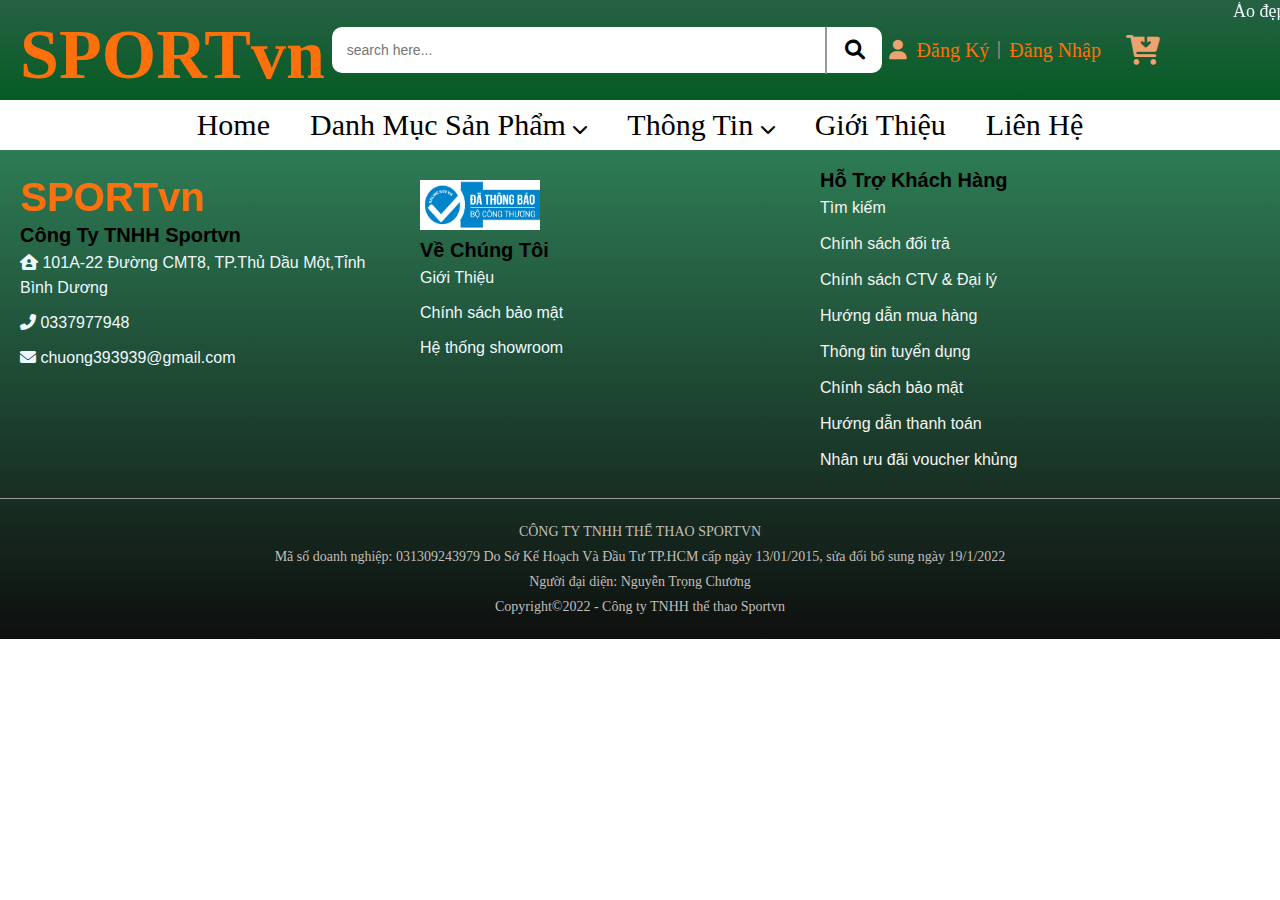
<file: html/phukien.html>
<!DOCTYPE html>
<html lang="en">
<head>
    <meta charset="UTF-8">
    <meta http-equiv="X-UA-Compatible" content="IE=edge">
    <meta name="viewport" content="width=device-width, initial-scale=1.0">
    <title>Document</title>
    <link rel="stylesheet" href="../css/reset.css">
    <link rel="stylesheet" href="../css/phukien.css">
    <link rel="stylesheet" href="https://cdnjs.cloudflare.com/ajax/libs/font-awesome/6.0.0/css/all.min.css">
</head>
<body>
    <div id="website">
        <div class="header">
            <marquee class="header_marquee">  
                Áo đẹp - Đồ chất lượng - Shop bán -  mời bạn vô mua tôi đây không chờ bạn nữa giờ tôi mua liền 
            </marquee>
            <span class="hearder_logo">SPORTvn</span>
            <div class="header_search">
                <input type="text" placeholder="search here..." class="header_seach-item">
                <i class="header_saech-icon fa fa-search" aria-hidden="true"></i>
            </div> 
            <div class="header_login">
                <i class="header_login-icon fa fa-user" aria-hidden="true"></i>
                <span class="header_login-item">Đăng Ký</span>
                <span class="header_login-item">Đăng Nhập</span>
            </div>
            <div class="header_cart">
                <i class="header_cart-icon fa fa-cart-arrow-down" aria-hidden="true"></i>
            </div>
        </div>
        <nav class="navbar">
            <ul class="navbar_menu">
                <li class="navbar_menu-item">
                    <a href="index.html" class="navbar_menu-link">Home</a>
                </li>
                <li class="navbar_menu-item">
                    <a href="danhmuc.html" class="navbar_menu-link">
                        <span>Danh Mục Sản Phẩm</span>
                        <i class="navbar_menu-icon fa-solid fa-chevron-down"></i>
                    </a>
                    <ul class="navbar_menu-list">
                        <li>
                            <a href="quanao.html" class="navbar_menu-list--link">Quần Áo Thể Thao</a>
                        </li>
                        <li>
                            <a href="giaybongda.html" class="navbar_menu-list--link">Giày Bóng Đá</a>
                        </li>
                        <li>
                            <a href="traibong.html" class="navbar_menu-list--link">Trái Bóng</a>
                        </li>
                        <li>
                            <a href="phukien.html" class="navbar_menu-list--link">Phụ Kiện</a>
                        </li>
                    </ul>
                </li>
                <li class="navbar_menu-item">
                    <a href="thongtin.html" class="navbar_menu-link">
                        <span>  Thông Tin </span>
                        <i class="navbar_menu-icon fa-solid fa-chevron-down"></i>
                    </a>
                    <ul class="navbar_menu-list">
                        <li>
                            <a href="tintuc.html" class="navbar_menu-list--link">Tin Tức</a>
                        </li>
                        <li>
                            <a href="sukien.html" class="navbar_menu-list--link">Sự Kiện</a>
                        </li>
                    </ul>
                </li>
                <li class="navbar_menu-item">
                    <a href="gioithieu.html" class="navbar_menu-link">Giới Thiệu</a>
                </li>
                <li class="navbar_menu-item">
                    <a href="contact.html" class="navbar_menu-link">Liên Hệ</a>
                </li>
            </ul>
        </nav>
        <div class="body">


            
        </div>
        <footer class="footer">
            <div class="footer-postion">
                <div class="footer_content">
                    <span class="footer_content-logo">SPORTvn</span>
                    <h1 class="footer_content-title">Công Ty TNHH Sportvn </h1>
                    <span class="footer_content-home">
                        <i class="footer_content-icon fa-solid fa-house-user"></i>
                        101A-22 Đường CMT8, TP.Thủ Dầu Một,Tỉnh Bình Dương
                    </span>
                    <span class="footer_content-hotline">
                        <i class="footer_content-icon fa-solid fa-phone-flip"></i>
                        0337977948
                    </span>
                    <span class="footer_content-mail">
                        <i class="footer_content-icon fa-solid fa-envelope"></i>
                        chuong393939@gmail.com
                    </span>
                </div>
                <div class="footer_content">
                    <img src="../image/bct.jpg" alt="" class="footer_content-image">
                    <h1 class="footer_content-title">Về Chúng Tôi</h1>
                    <span class="footer_content-home">
                        Giới Thiệu
                    </span>
                    <span class="footer_content-hotline">
                       Chính sách bảo mật
                    </span>
                    <span class="footer_content-mail">
                        Hệ thống showroom
                    </span>
                </div>
                <div class="footer_content">
                    <h1 class="footer_content-title">Hỗ Trợ Khách Hàng</h1>
                    <ul class="footer_content-list">
                        <li>
                            <a href="#" class="footer_content-list--link">Tìm kiếm</a>
                        </li>
                        <li>
                            <a href="#" class="footer_content-list--link">Chính sách đối trả</a>
                        </li>
                        <li>
                            <a href="#" class="footer_content-list--link">Chính sách CTV & Đại lý</a>
                        </li>
                        <li>
                            <a href="#" class="footer_content-list--link">Hướng dẫn mua hàng</a>
                        </li>
                        <li>
                            <a href="#" class="footer_content-list--link">Thông tin tuyển dụng</a>
                        </li>
                        <li>
                            <a href="#" class="footer_content-list--link">Chính sách bảo mật</a>
                        </li>
                        <li>
                            <a href="#" class="footer_content-list--link">Hướng dẫn thanh toán</a>
                        </li>
                        <li>
                            <a href="#" class="footer_content-list--link">Nhân ưu đãi voucher khủng</a>
                        </li>
                    </ul>
                </div> 
            </div>
            <div class="footer_postion-shank">
                <p>CÔNG TY TNHH THỂ THAO SPORTVN</p>
                <p>Mã số doanh nghiệp: 031309243979 Do Sở Kế Hoạch Và Đầu Tư TP.HCM cấp ngày 13/01/2015, sửa đổi bổ sung ngày 19/1/2022</p>
                <p>Người đại diện: Nguyễn Trọng Chương</p>
                <p>Copyright&copy2022 - Công ty TNHH thể thao Sportvn </p>
            </div>
        </footer>   
    </div>
</body>
</html>
</file>
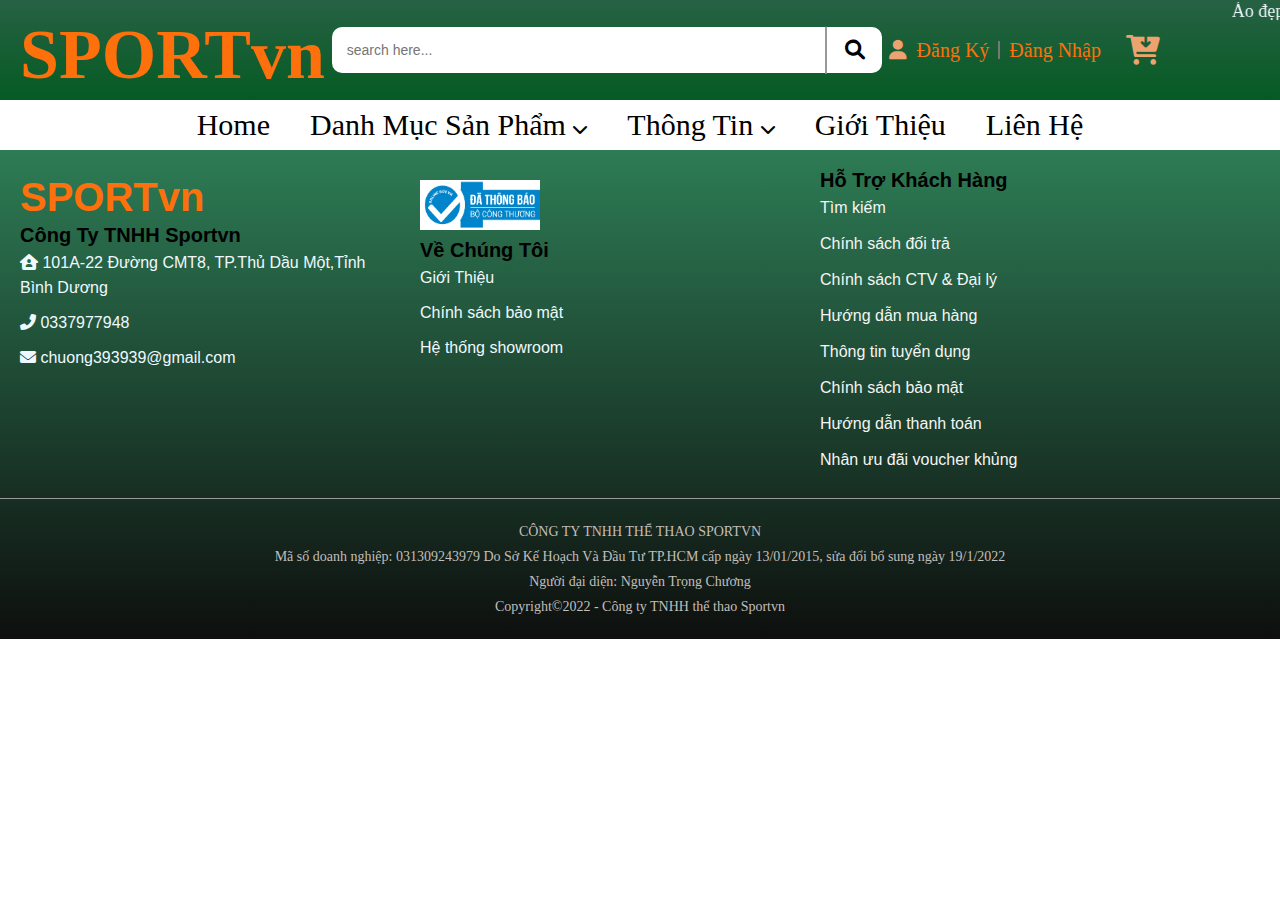
<file: html/quanao.html>
<!DOCTYPE html>
<html lang="en">
<head>
    <meta charset="UTF-8">
    <meta http-equiv="X-UA-Compatible" content="IE=edge">
    <meta name="viewport" content="width=device-width, initial-scale=1.0">
    <title>Document</title>
    <link rel="stylesheet" href="../css/reset.css">
    <link rel="stylesheet" href="../css/quanao.css">
    <link rel="stylesheet" href="https://cdnjs.cloudflare.com/ajax/libs/font-awesome/6.0.0/css/all.min.css">
</head>
<body>
    <div id="website">
        <div class="header">
            <marquee class="header_marquee">  
                Áo đẹp - Đồ chất lượng - Shop bán -  mời bạn vô mua tôi đây không chờ bạn nữa giờ tôi mua liền 
            </marquee>
            <span class="hearder_logo">SPORTvn</span>
            <div class="header_search">
                <input type="text" placeholder="search here..." class="header_seach-item">
                <i class="header_saech-icon fa fa-search" aria-hidden="true"></i>
            </div> 
            <div class="header_login">
                <i class="header_login-icon fa fa-user" aria-hidden="true"></i>
                <span class="header_login-item">Đăng Ký</span>
                <span class="header_login-item">Đăng Nhập</span>
            </div>
            <div class="header_cart">
                <i class="header_cart-icon fa fa-cart-arrow-down" aria-hidden="true"></i>
            </div>
        </div>
        <nav class="navbar">
            <ul class="navbar_menu">
                <li class="navbar_menu-item">
                    <a href="index.html" class="navbar_menu-link">Home</a>
                </li>
                <li class="navbar_menu-item">
                    <a href="danhmuc.html" class="navbar_menu-link">
                        <span>Danh Mục Sản Phẩm</span>
                        <i class="navbar_menu-icon fa-solid fa-chevron-down"></i>
                    </a>
                    <ul class="navbar_menu-list">
                        <li>
                            <a href="quanao.html" class="navbar_menu-list--link">Quần Áo Thể Thao</a>
                        </li>
                        <li>
                            <a href="giaybongda.html" class="navbar_menu-list--link">Giày Bóng Đá</a>
                        </li>
                        <li>
                            <a href="traibong.html" class="navbar_menu-list--link">Trái Bóng</a>
                        </li>
                        <li>
                            <a href="phukien.html" class="navbar_menu-list--link">Phụ Kiện</a>
                        </li>
                    </ul>
                </li>
                <li class="navbar_menu-item">
                    <a href="thongtin.html" class="navbar_menu-link">
                        <span>  Thông Tin </span>
                        <i class="navbar_menu-icon fa-solid fa-chevron-down"></i>
                    </a>
                    <ul class="navbar_menu-list">
                        <li>
                            <a href="tintuc.html" class="navbar_menu-list--link">Tin Tức</a>
                        </li>
                        <li>
                            <a href="sukien.html" class="navbar_menu-list--link">Sự Kiện</a>
                        </li>
                    </ul>
                </li>
                <li class="navbar_menu-item">
                    <a href="gioithieu.html" class="navbar_menu-link">Giới Thiệu</a>
                </li>
                <li class="navbar_menu-item">
                    <a href="contact.html" class="navbar_menu-link">Liên Hệ</a>
                </li>
            </ul>
        </nav>
        <div class="body">


            
        </div>
        <footer class="footer">
            <div class="footer-postion">
                <div class="footer_content">
                    <span class="footer_content-logo">SPORTvn</span>
                    <h1 class="footer_content-title">Công Ty TNHH Sportvn </h1>
                    <span class="footer_content-home">
                        <i class="footer_content-icon fa-solid fa-house-user"></i>
                        101A-22 Đường CMT8, TP.Thủ Dầu Một,Tỉnh Bình Dương
                    </span>
                    <span class="footer_content-hotline">
                        <i class="footer_content-icon fa-solid fa-phone-flip"></i>
                        0337977948
                    </span>
                    <span class="footer_content-mail">
                        <i class="footer_content-icon fa-solid fa-envelope"></i>
                        chuong393939@gmail.com
                    </span>
                </div>
                <div class="footer_content">
                    <img src="../image/bct.jpg" alt="" class="footer_content-image">
                    <h1 class="footer_content-title">Về Chúng Tôi</h1>
                    <span class="footer_content-home">
                        Giới Thiệu
                    </span>
                    <span class="footer_content-hotline">
                       Chính sách bảo mật
                    </span>
                    <span class="footer_content-mail">
                        Hệ thống showroom
                    </span>
                </div>
                <div class="footer_content">
                    <h1 class="footer_content-title">Hỗ Trợ Khách Hàng</h1>
                    <ul class="footer_content-list">
                        <li>
                            <a href="#" class="footer_content-list--link">Tìm kiếm</a>
                        </li>
                        <li>
                            <a href="#" class="footer_content-list--link">Chính sách đối trả</a>
                        </li>
                        <li>
                            <a href="#" class="footer_content-list--link">Chính sách CTV & Đại lý</a>
                        </li>
                        <li>
                            <a href="#" class="footer_content-list--link">Hướng dẫn mua hàng</a>
                        </li>
                        <li>
                            <a href="#" class="footer_content-list--link">Thông tin tuyển dụng</a>
                        </li>
                        <li>
                            <a href="#" class="footer_content-list--link">Chính sách bảo mật</a>
                        </li>
                        <li>
                            <a href="#" class="footer_content-list--link">Hướng dẫn thanh toán</a>
                        </li>
                        <li>
                            <a href="#" class="footer_content-list--link">Nhân ưu đãi voucher khủng</a>
                        </li>
                    </ul>
                </div> 
            </div>
            <div class="footer_postion-shank">
                <p>CÔNG TY TNHH THỂ THAO SPORTVN</p>
                <p>Mã số doanh nghiệp: 031309243979 Do Sở Kế Hoạch Và Đầu Tư TP.HCM cấp ngày 13/01/2015, sửa đổi bổ sung ngày 19/1/2022</p>
                <p>Người đại diện: Nguyễn Trọng Chương</p>
                <p>Copyright&copy2022 - Công ty TNHH thể thao Sportvn </p>
            </div>
        </footer>   
    </div>
</body>
</html>
</file>
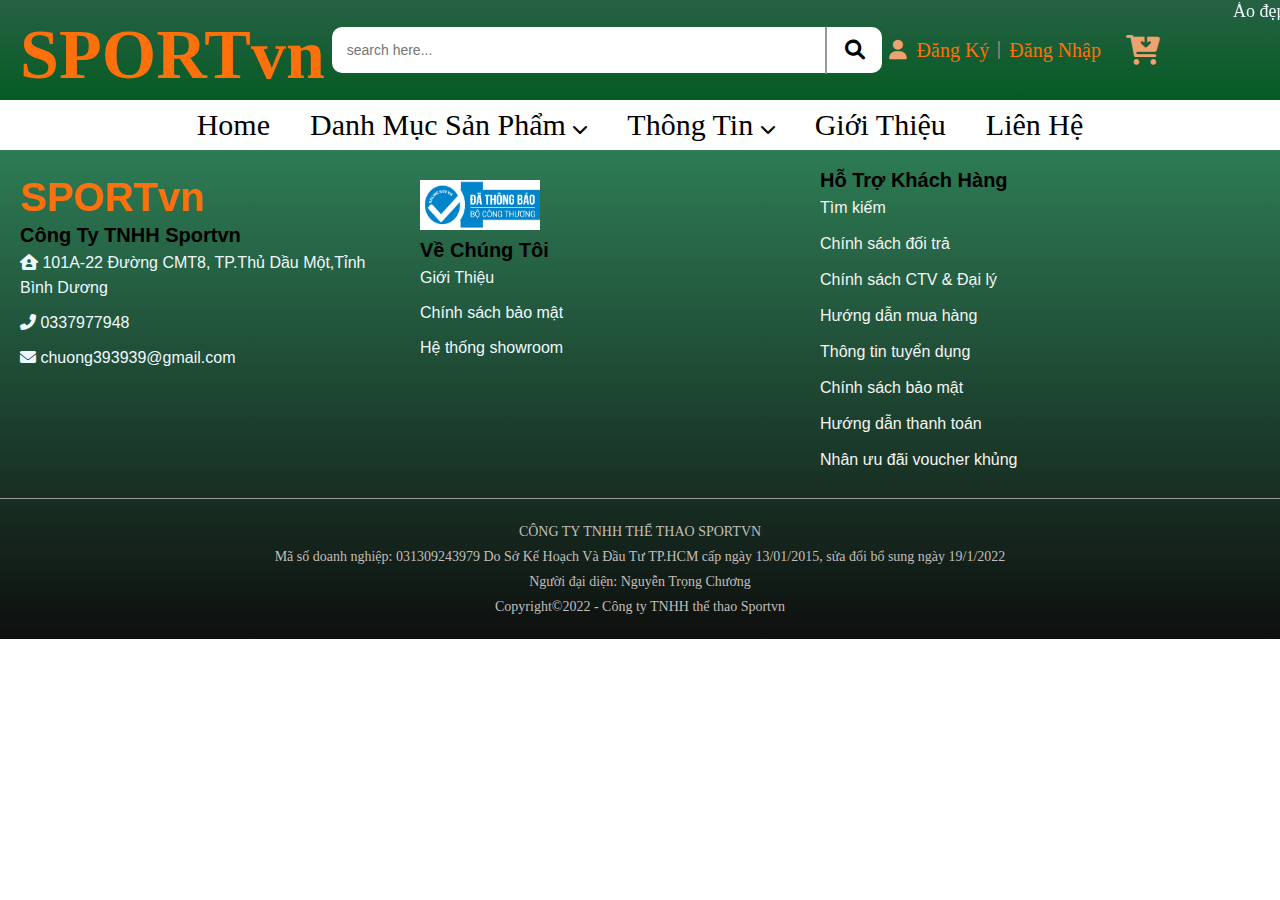
<file: html/sukien.html>
<!DOCTYPE html>
<html lang="en">
<head>
    <meta charset="UTF-8">
    <meta http-equiv="X-UA-Compatible" content="IE=edge">
    <meta name="viewport" content="width=device-width, initial-scale=1.0">
    <title>Document</title>
    <link rel="stylesheet" href="../css/reset.css">
    <link rel="stylesheet" href="../css/sukien.css">
    <link rel="stylesheet" href="https://cdnjs.cloudflare.com/ajax/libs/font-awesome/6.0.0/css/all.min.css">
</head>
<body>
    <div id="website">
        <div class="header">
            <marquee class="header_marquee">  
                Áo đẹp - Đồ chất lượng - Shop bán -  mời bạn vô mua tôi đây không chờ bạn nữa giờ tôi mua liền 
            </marquee>
            <span class="hearder_logo">SPORTvn</span>
            <div class="header_search">
                <input type="text" placeholder="search here..." class="header_seach-item">
                <i class="header_saech-icon fa fa-search" aria-hidden="true"></i>
            </div> 
            <div class="header_login">
                <i class="header_login-icon fa fa-user" aria-hidden="true"></i>
                <span class="header_login-item">Đăng Ký</span>
                <span class="header_login-item">Đăng Nhập</span>
            </div>
            <div class="header_cart">
                <i class="header_cart-icon fa fa-cart-arrow-down" aria-hidden="true"></i>
            </div>
        </div>
        <nav class="navbar">
            <ul class="navbar_menu">
                <li class="navbar_menu-item">
                    <a href="index.html" class="navbar_menu-link">Home</a>
                </li>
                <li class="navbar_menu-item">
                    <a href="danhmuc.html" class="navbar_menu-link">
                        <span>Danh Mục Sản Phẩm</span>
                        <i class="navbar_menu-icon fa-solid fa-chevron-down"></i>
                    </a>
                    <ul class="navbar_menu-list">
                        <li>
                            <a href="quanao.html" class="navbar_menu-list--link">Quần Áo Thể Thao</a>
                        </li>
                        <li>
                            <a href="giaybongda.html" class="navbar_menu-list--link">Giày Bóng Đá</a>
                        </li>
                        <li>
                            <a href="traibong.html" class="navbar_menu-list--link">Trái Bóng</a>
                        </li>
                        <li>
                            <a href="phukien.html" class="navbar_menu-list--link">Phụ Kiện</a>
                        </li>
                    </ul>
                </li>
                <li class="navbar_menu-item">
                    <a href="thongtin.html" class="navbar_menu-link">
                        <span>  Thông Tin </span>
                        <i class="navbar_menu-icon fa-solid fa-chevron-down"></i>
                    </a>
                    <ul class="navbar_menu-list">
                        <li>
                            <a href="tintuc.html" class="navbar_menu-list--link">Tin Tức</a>
                        </li>
                        <li>
                            <a href="sukien.html" class="navbar_menu-list--link">Sự Kiện</a>
                        </li>
                    </ul>
                </li>
                <li class="navbar_menu-item">
                    <a href="gioithieu.html" class="navbar_menu-link">Giới Thiệu</a>
                </li>
                <li class="navbar_menu-item">
                    <a href="contact.html" class="navbar_menu-link">Liên Hệ</a>
                </li>
            </ul>
        </nav>
        <div class="body">


            
        </div>
        <footer class="footer">
            <div class="footer-postion">
                <div class="footer_content">
                    <span class="footer_content-logo">SPORTvn</span>
                    <h1 class="footer_content-title">Công Ty TNHH Sportvn </h1>
                    <span class="footer_content-home">
                        <i class="footer_content-icon fa-solid fa-house-user"></i>
                        101A-22 Đường CMT8, TP.Thủ Dầu Một,Tỉnh Bình Dương
                    </span>
                    <span class="footer_content-hotline">
                        <i class="footer_content-icon fa-solid fa-phone-flip"></i>
                        0337977948
                    </span>
                    <span class="footer_content-mail">
                        <i class="footer_content-icon fa-solid fa-envelope"></i>
                        chuong393939@gmail.com
                    </span>
                </div>
                <div class="footer_content">
                    <img src="../image/bct.jpg" alt="" class="footer_content-image">
                    <h1 class="footer_content-title">Về Chúng Tôi</h1>
                    <span class="footer_content-home">
                        Giới Thiệu
                    </span>
                    <span class="footer_content-hotline">
                       Chính sách bảo mật
                    </span>
                    <span class="footer_content-mail">
                        Hệ thống showroom
                    </span>
                </div>
                <div class="footer_content">
                    <h1 class="footer_content-title">Hỗ Trợ Khách Hàng</h1>
                    <ul class="footer_content-list">
                        <li>
                            <a href="#" class="footer_content-list--link">Tìm kiếm</a>
                        </li>
                        <li>
                            <a href="#" class="footer_content-list--link">Chính sách đối trả</a>
                        </li>
                        <li>
                            <a href="#" class="footer_content-list--link">Chính sách CTV & Đại lý</a>
                        </li>
                        <li>
                            <a href="#" class="footer_content-list--link">Hướng dẫn mua hàng</a>
                        </li>
                        <li>
                            <a href="#" class="footer_content-list--link">Thông tin tuyển dụng</a>
                        </li>
                        <li>
                            <a href="#" class="footer_content-list--link">Chính sách bảo mật</a>
                        </li>
                        <li>
                            <a href="#" class="footer_content-list--link">Hướng dẫn thanh toán</a>
                        </li>
                        <li>
                            <a href="#" class="footer_content-list--link">Nhân ưu đãi voucher khủng</a>
                        </li>
                    </ul>
                </div> 
            </div>
            <div class="footer_postion-shank">
                <p>CÔNG TY TNHH THỂ THAO SPORTVN</p>
                <p>Mã số doanh nghiệp: 031309243979 Do Sở Kế Hoạch Và Đầu Tư TP.HCM cấp ngày 13/01/2015, sửa đổi bổ sung ngày 19/1/2022</p>
                <p>Người đại diện: Nguyễn Trọng Chương</p>
                <p>Copyright&copy2022 - Công ty TNHH thể thao Sportvn </p>
            </div>
        </footer>   
    </div>
</body>
</html>
</file>
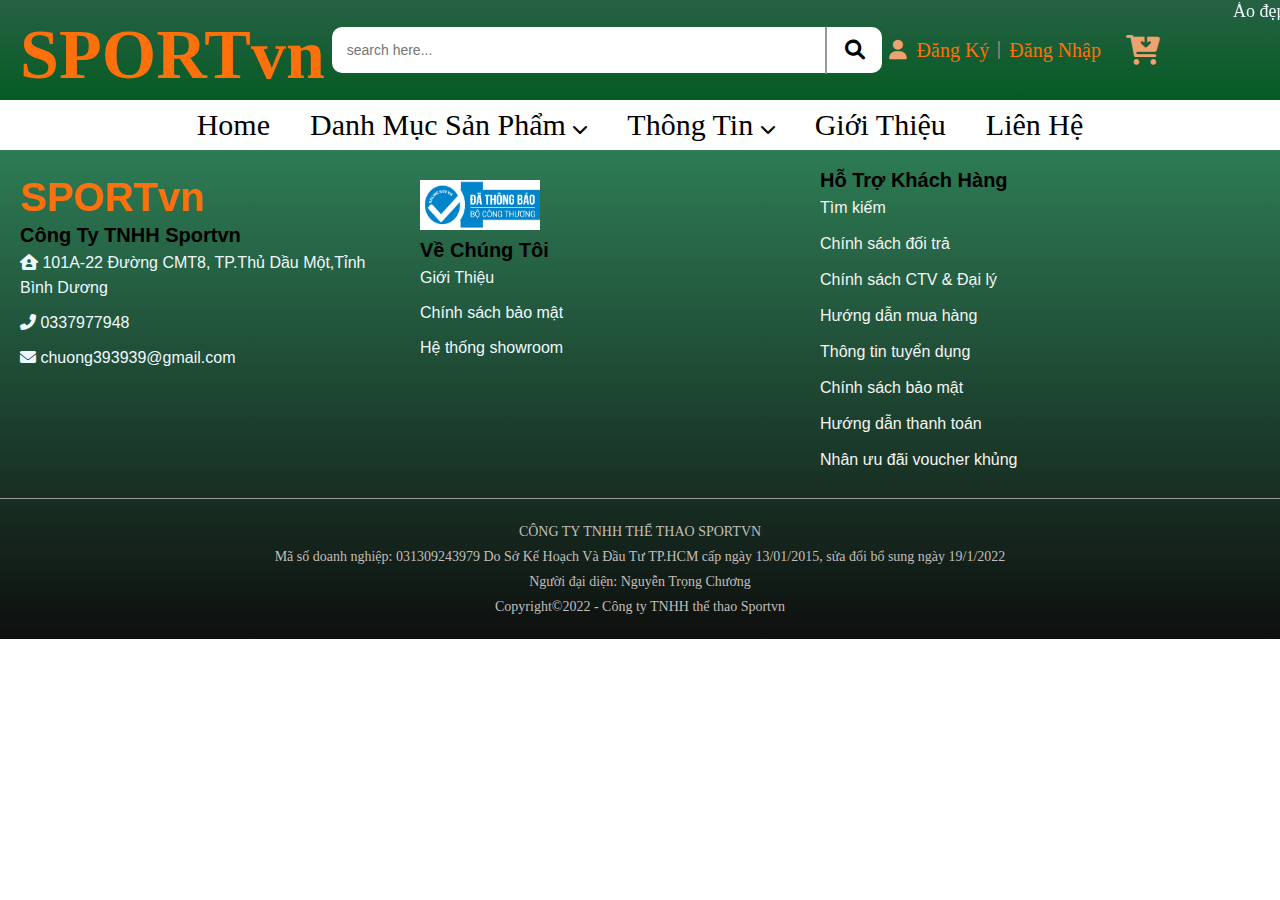
<file: html/thongtin.html>
<!DOCTYPE html>
<html lang="en">
<head>
    <meta charset="UTF-8">
    <meta http-equiv="X-UA-Compatible" content="IE=edge">
    <meta name="viewport" content="width=device-width, initial-scale=1.0">
    <title>Document</title>
    <link rel="stylesheet" href="../css/reset.css">
    <link rel="stylesheet" href="../css/thongtin.css">
    <link rel="stylesheet" href="https://cdnjs.cloudflare.com/ajax/libs/font-awesome/6.0.0/css/all.min.css">
</head>
<body>
    <div id="website">
        <div class="header">
            <marquee class="header_marquee">  
                Áo đẹp - Đồ chất lượng - Shop bán -  mời bạn vô mua tôi đây không chờ bạn nữa giờ tôi mua liền 
            </marquee>
            <span class="hearder_logo">SPORTvn</span>
            <div class="header_search">
                <input type="text" placeholder="search here..." class="header_seach-item">
                <i class="header_saech-icon fa fa-search" aria-hidden="true"></i>
            </div> 
            <div class="header_login">
                <i class="header_login-icon fa fa-user" aria-hidden="true"></i>
                <span class="header_login-item">Đăng Ký</span>
                <span class="header_login-item">Đăng Nhập</span>
            </div>
            <div class="header_cart">
                <i class="header_cart-icon fa fa-cart-arrow-down" aria-hidden="true"></i>
            </div>
        </div>
        <nav class="navbar">
            <ul class="navbar_menu">
                <li class="navbar_menu-item">
                    <a href="index.html" class="navbar_menu-link">Home</a>
                </li>
                <li class="navbar_menu-item">
                    <a href="danhmuc.html" class="navbar_menu-link">
                        <span>Danh Mục Sản Phẩm</span>
                        <i class="navbar_menu-icon fa-solid fa-chevron-down"></i>
                    </a>
                    <ul class="navbar_menu-list">
                        <li>
                            <a href="quanao.html" class="navbar_menu-list--link">Quần Áo Thể Thao</a>
                        </li>
                        <li>
                            <a href="giaybongda.html" class="navbar_menu-list--link">Giày Bóng Đá</a>
                        </li>
                        <li>
                            <a href="traibong.html" class="navbar_menu-list--link">Trái Bóng</a>
                        </li>
                        <li>
                            <a href="phukien.html" class="navbar_menu-list--link">Phụ Kiện</a>
                        </li>
                    </ul>
                </li>
                <li class="navbar_menu-item">
                    <a href="thongtin.html" class="navbar_menu-link">
                        <span>  Thông Tin </span>
                        <i class="navbar_menu-icon fa-solid fa-chevron-down"></i>
                    </a>
                    <ul class="navbar_menu-list">
                        <li>
                            <a href="tintuc.html" class="navbar_menu-list--link">Tin Tức</a>
                        </li>
                        <li>
                            <a href="sukien.html" class="navbar_menu-list--link">Sự Kiện</a>
                        </li>
                    </ul>
                </li>
                <li class="navbar_menu-item">
                    <a href="gioithieu.html" class="navbar_menu-link">Giới Thiệu</a>
                </li>
                <li class="navbar_menu-item">
                    <a href="contact.html" class="navbar_menu-link">Liên Hệ</a>
                </li>
            </ul>
        </nav>
        <div class="body">


            
        </div>
        <footer class="footer">
            <div class="footer-postion">
                <div class="footer_content">
                    <span class="footer_content-logo">SPORTvn</span>
                    <h1 class="footer_content-title">Công Ty TNHH Sportvn </h1>
                    <span class="footer_content-home">
                        <i class="footer_content-icon fa-solid fa-house-user"></i>
                        101A-22 Đường CMT8, TP.Thủ Dầu Một,Tỉnh Bình Dương
                    </span>
                    <span class="footer_content-hotline">
                        <i class="footer_content-icon fa-solid fa-phone-flip"></i>
                        0337977948
                    </span>
                    <span class="footer_content-mail">
                        <i class="footer_content-icon fa-solid fa-envelope"></i>
                        chuong393939@gmail.com
                    </span>
                </div>
                <div class="footer_content">
                    <img src="../image/bct.jpg" alt="" class="footer_content-image">
                    <h1 class="footer_content-title">Về Chúng Tôi</h1>
                    <span class="footer_content-home">
                        Giới Thiệu
                    </span>
                    <span class="footer_content-hotline">
                       Chính sách bảo mật
                    </span>
                    <span class="footer_content-mail">
                        Hệ thống showroom
                    </span>
                </div>
                <div class="footer_content">
                    <h1 class="footer_content-title">Hỗ Trợ Khách Hàng</h1>
                    <ul class="footer_content-list">
                        <li>
                            <a href="#" class="footer_content-list--link">Tìm kiếm</a>
                        </li>
                        <li>
                            <a href="#" class="footer_content-list--link">Chính sách đối trả</a>
                        </li>
                        <li>
                            <a href="#" class="footer_content-list--link">Chính sách CTV & Đại lý</a>
                        </li>
                        <li>
                            <a href="#" class="footer_content-list--link">Hướng dẫn mua hàng</a>
                        </li>
                        <li>
                            <a href="#" class="footer_content-list--link">Thông tin tuyển dụng</a>
                        </li>
                        <li>
                            <a href="#" class="footer_content-list--link">Chính sách bảo mật</a>
                        </li>
                        <li>
                            <a href="#" class="footer_content-list--link">Hướng dẫn thanh toán</a>
                        </li>
                        <li>
                            <a href="#" class="footer_content-list--link">Nhân ưu đãi voucher khủng</a>
                        </li>
                    </ul>
                </div> 
            </div>
            <div class="footer_postion-shank">
                <p>CÔNG TY TNHH THỂ THAO SPORTVN</p>
                <p>Mã số doanh nghiệp: 031309243979 Do Sở Kế Hoạch Và Đầu Tư TP.HCM cấp ngày 13/01/2015, sửa đổi bổ sung ngày 19/1/2022</p>
                <p>Người đại diện: Nguyễn Trọng Chương</p>
                <p>Copyright&copy2022 - Công ty TNHH thể thao Sportvn </p>
            </div>
        </footer>   
    </div>
</body>
</html>
</file>
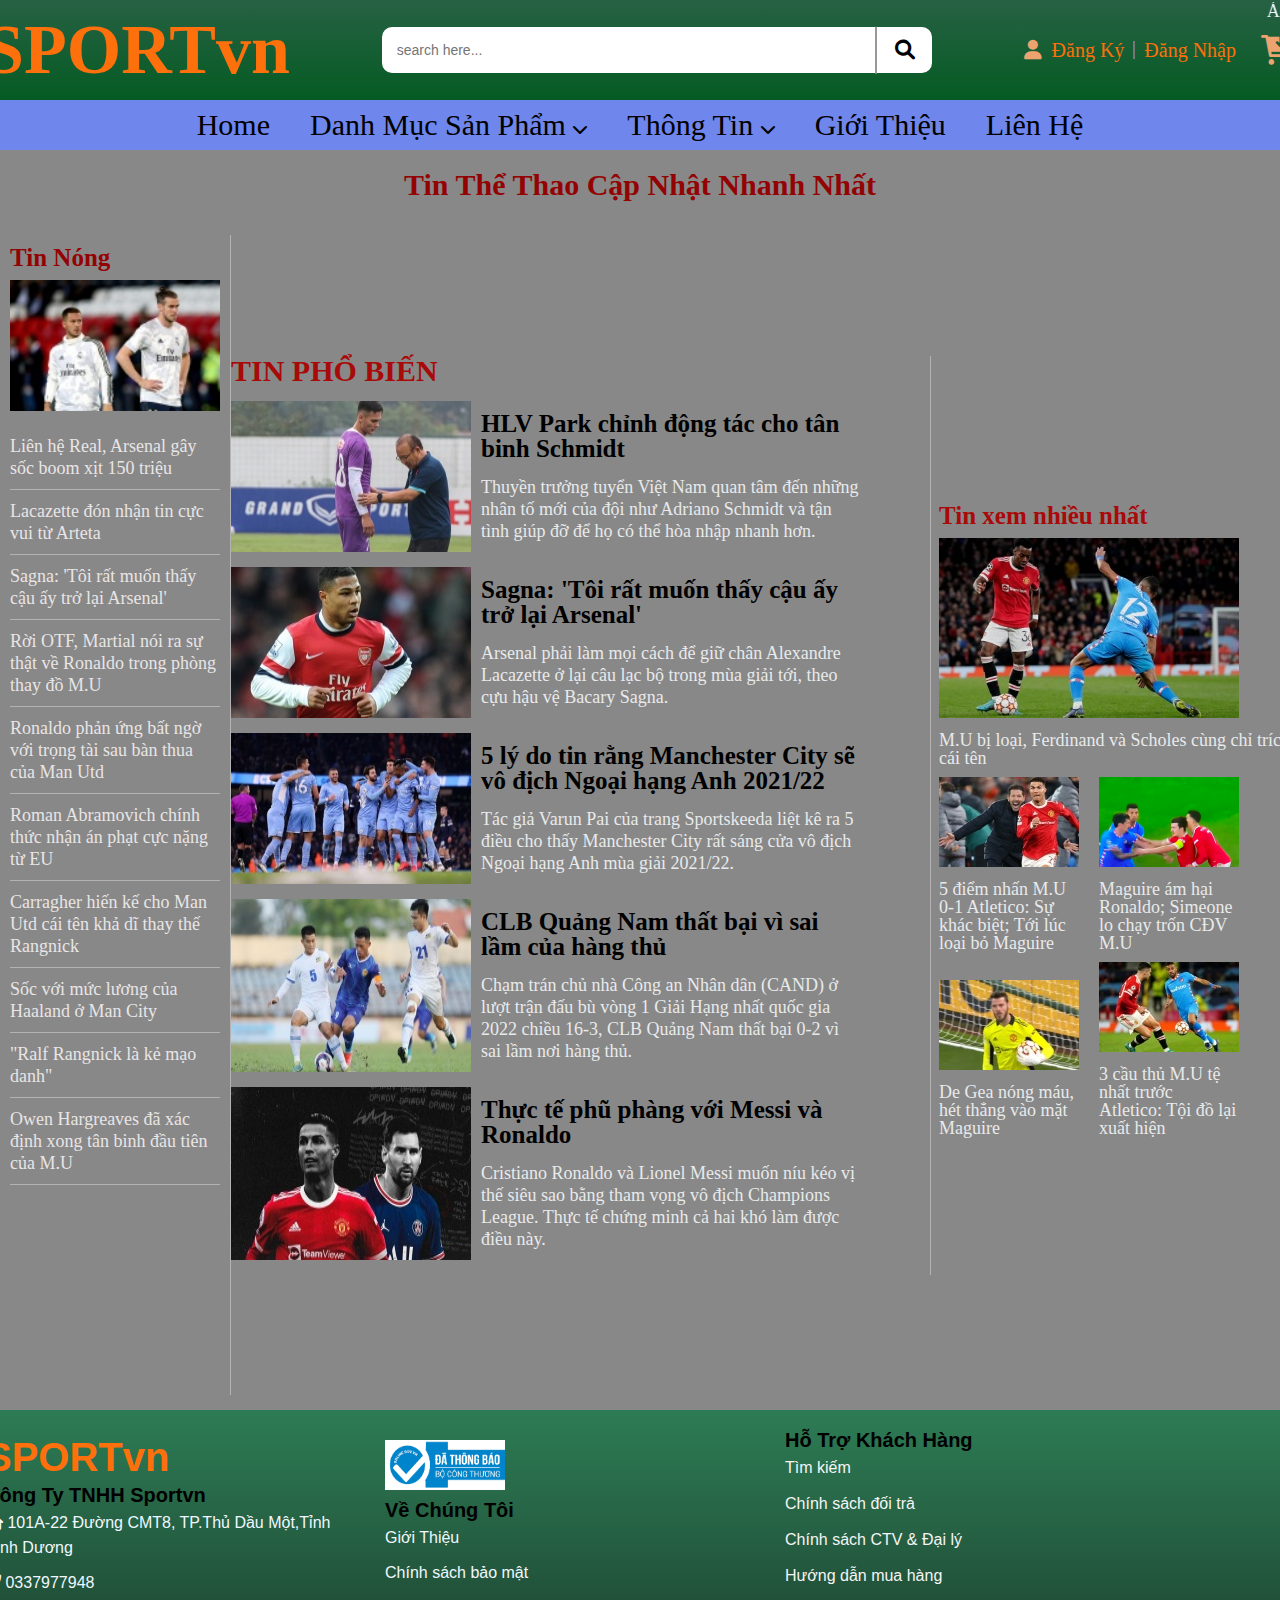
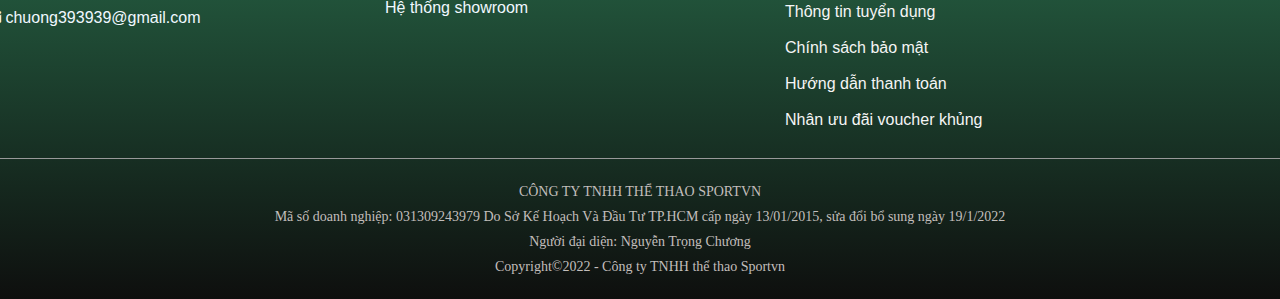
<file: html/tintuc.html>
<!DOCTYPE html>
<html lang="en">
<head>
    <meta charset="UTF-8">
    <meta http-equiv="X-UA-Compatible" content="IE=edge">
    <meta name="viewport" content="width=device-width, initial-scale=1.0">
    <title>Document</title>
    <link rel="stylesheet" href="../css/reset.css">
    <link rel="stylesheet" href="../css/tintuc.css">
    <link rel="stylesheet" href="https://cdnjs.cloudflare.com/ajax/libs/font-awesome/6.0.0/css/all.min.css">
</head>
<body>
    <div id="website">
        <div class="header">
            <marquee class="header_marquee">  
                Áo đẹp - Đồ chất lượng - Shop bán -  mời bạn vô mua tôi đây không chờ bạn nữa giờ tôi mua liền 
            </marquee>
            <span class="hearder_logo">SPORTvn</span>
            <div class="header_search">
                <input type="text" placeholder="search here..." class="header_seach-item">
                <i class="header_saech-icon fa fa-search" aria-hidden="true"></i>
            </div> 
            <div class="header_login">
                <i class="header_login-icon fa fa-user" aria-hidden="true"></i>
                <span class="header_login-item">Đăng Ký</span>
                <span class="header_login-item">Đăng Nhập</span>
            </div>
            <div class="header_cart">
                <i class="header_cart-icon fa fa-cart-arrow-down" aria-hidden="true"></i>
            </div>
        </div>
        <nav class="navbar">
            <ul class="navbar_menu">
                <li class="navbar_menu-item">
                    <a href="index.html" class="navbar_menu-link">Home</a>
                </li>
                <li class="navbar_menu-item">
                    <a href="danhmuc.html" class="navbar_menu-link">
                        <span>Danh Mục Sản Phẩm</span>
                        <i class="navbar_menu-icon fa-solid fa-chevron-down"></i>
                    </a>
                    <ul class="navbar_menu-list">
                        <li>
                            <a href="quanao.html" class="navbar_menu-list--link">Quần Áo Thể Thao</a>
                        </li>
                        <li>
                            <a href="giaybongda.html" class="navbar_menu-list--link">Giày Bóng Đá</a>
                        </li>
                        <li>
                            <a href="traibong.html" class="navbar_menu-list--link">Trái Bóng</a>
                        </li>
                        <li>
                            <a href="phukien.html" class="navbar_menu-list--link">Phụ Kiện</a>
                        </li>
                    </ul>
                </li>
                <li class="navbar_menu-item">
                    <a href="thongtin.html" class="navbar_menu-link">
                        <span>  Thông Tin </span>
                        <i class="navbar_menu-icon fa-solid fa-chevron-down"></i>
                    </a>
                    <ul class="navbar_menu-list">
                        <li>
                            <a href="tintuc.html" class="navbar_menu-list--link">Tin Tức</a>
                        </li>
                        <li>
                            <a href="sukien.html" class="navbar_menu-list--link">Sự Kiện</a>
                        </li>
                    </ul>
                </li>
                <li class="navbar_menu-item">
                    <a href="gioithieu.html" class="navbar_menu-link">Giới Thiệu</a>
                </li>
                <li class="navbar_menu-item">
                    <a href="contact.html" class="navbar_menu-link">Liên Hệ</a>
                </li>
            </ul>
        </nav>
        <div class="body">
            <div class="body_content">
                <span class="body_content-item">Tin Thể Thao Cập Nhật Nhanh Nhất</span>
            </div>
            <div class="body_postion">
                <div class="body_postion-left">
                    <div class="body_postion-left--item">
                        <h1>Tin Nóng</h1>
                        <a href="#">
                          <img src="../image/tintuc/tt2.jpg" alt="" class="body_postion-left--image">
                        </a>
                        <a href="#" class="body_postion-left--content">
                            Liên hệ Real, Arsenal gây sốc boom xịt 150 triệu
                        </a>
                    </div>
                    <div class="body_postion-left--item">
                        <a href="#" class="body_postion-left--content">
                            Lacazette đón nhận tin cực vui từ Arteta
                        </a>
                    </div>
                    <div class="body_postion-left--item">
                        <a href="#" class="body_postion-left--content">
                            Sagna: 'Tôi rất muốn thấy cậu ấy trở lại Arsenal'
                        </a>
                    </div>
                    <div class="body_postion-left--item">
                        <a href="#" class="body_postion-left--content">
                            Rời OTF, Martial nói ra sự thật về Ronaldo trong phòng thay đồ M.U
                        </a>
                    </div>
                    <div class="body_postion-left--item">
                        <a href="#" class="body_postion-left--content">
                            Ronaldo phản ứng bất ngờ với trọng tài sau bàn thua của Man Utd
                        </a>
                    </div>
                    <div class="body_postion-left--item">
                        <a href="#" class="body_postion-left--content">
                            Roman Abramovich chính thức nhận án phạt cực nặng từ EU
                        </a>
                    </div>
                    <div class="body_postion-left--item">
                        <a href="#" class="body_postion-left--content">
                            Carragher hiến kế cho Man Utd cái tên khả dĩ thay thế Rangnick
                        </a>
                    </div>
                    <div class="body_postion-left--item">
                        <a href="#" class="body_postion-left--content">
                            Sốc với mức lương của Haaland ở Man City
                        </a>
                    </div>
                    <div class="body_postion-left--item">
                        <a href="#" class="body_postion-left--content">
                            "Ralf Rangnick là kẻ mạo danh"
                        </a>
                    </div>
                    <div class="body_postion-left--item">
                        <a href="#" class="body_postion-left--content">
                            Owen Hargreaves đã xác định xong tân binh đầu tiên của M.U
                        </a>
                    </div>
                </div>
                <div class="body_postion-center">
                   <div class="body_postion-center--item">
                        <h1 class="body_postion-center--title">TIN PHỔ BIẾN</h1>
                   </div>
                   <div class="body_postion-center--item">
                    <a href="#">
                         <img src="../image/tintuc/tt4.jpg" alt="" class="body_postion-center--image">
                         <div class="body_postion-center--content">
                             <h2>HLV Park chỉnh động tác cho tân binh Schmidt</h2>
                             <p>Thuyền trưởng tuyển Việt Nam quan tâm đến những nhân tố mới của đội như Adriano Schmidt và tận tình giúp đỡ để họ có thể hòa nhập nhanh hơn.</p>
                         </div>
                    </a>
                </div>
                   <div class="body_postion-center--item">
                       <a href="#">
                            <img src="../image/tintuc/tt5.jpg" alt="" class="body_postion-center--image">
                            <div class="body_postion-center--content">
                                <h2>Sagna: 'Tôi rất muốn thấy cậu ấy trở lại Arsenal'</h2>
                                <p>Arsenal phải làm mọi cách để giữ chân Alexandre Lacazette ở lại câu lạc bộ trong mùa giải tới, theo cựu hậu vệ Bacary Sagna.</p>
                            </div>
                       </a>
                   </div>
                   <div class="body_postion-center--item">
                    <a href="#">
                         <img src="../image/tintuc/tt6.jpg" alt="" class="body_postion-center--image">
                         <div class="body_postion-center--content">
                             <h2>5 lý do tin rằng Manchester City sẽ vô địch Ngoại hạng Anh 2021/22</h2>
                             <p>Tác giả Varun Pai của trang Sportskeeda liệt kê ra 5 điều cho thấy Manchester City rất sáng cửa vô địch Ngoại hạng Anh mùa giải 2021/22.</p>
                         </div>
                    </a>
                </div>
                <div class="body_postion-center--item">
                    <a href="#">
                         <img src="../image/tintuc/tt7.jpg" alt="" class="body_postion-center--image">
                         <div class="body_postion-center--content">
                             <h2>CLB Quảng Nam thất bại vì sai lầm của hàng thủ</h2>
                             <p>Chạm trán chủ nhà Công an Nhân dân (CAND) ở lượt trận đấu bù vòng 1 Giải Hạng nhất quốc gia 2022 chiều 16-3, CLB Quảng Nam thất bại 0-2 vì sai lầm nơi hàng thủ.</p>
                         </div>
                    </a>
                </div>
                <div class="body_postion-center--item">
                    <a href="#">
                         <img src="../image/tintuc/tt10.jpg" alt="" class="body_postion-center--image">
                         <div class="body_postion-center--content">
                             <h2>Thực tế phũ phàng với Messi và Ronaldo</h2>
                             <p>Cristiano Ronaldo và Lionel Messi muốn níu kéo vị thế siêu sao bằng tham vọng vô địch Champions League. Thực tế chứng minh cả hai khó làm được điều này.</p>
                         </div>
                    </a>
                </div>
                
                </div>
                <div class="body_postion-right">
                    <iframe src="https://www.youtube.com/embed/zwkm8_UUFu8" width="380px" height="250px" frameborder="0" allow="accelerometer; autoplay; encrypted-media; gyroscope; picture-in-picture"></iframe>
                        <div class="body_postion-right--item" style="width: 100%"> 
                           <a href="#">
                                <h2 class="body_postion-right--title">Tin xem nhiều nhất</h2>
                                <img src="../image/tintuc/tt11.jpg" alt="" class="body_postion-center--image">
                                <p>M.U bị loại, Ferdinand và Scholes cùng chỉ trích 1 cái tên</p>
                           </a>
                        </div>
                        <div class="body_postion-right--item">
                            <a href="#">
                                <img src="../image/tintuc/tt12.jpg" alt="" class="body_postion-center--image">
                                <p>5 điểm nhấn M.U 0-1 Atletico: Sự khác biệt; Tới lúc loại bỏ Maguire </p>
                            </a>
                         </div>
                          <div class="body_postion-right--item">
                           <a href="#">
                                <img src="../image/tintuc/tt13.png" alt="" class="body_postion-center--image">
                                <p>Maguire ám hại Ronaldo; Simeone lo chạy trốn CĐV M.U</p>
                           </a>
                        </div>
                        <div class="body_postion-right--item">
                            <a href="#">
                                <img src="../image/tintuc/tt15.jpg" alt="" class="body_postion-center--image">
                                <p>De Gea nóng máu, hét thẳng vào mặt Maguire</p>
                            </a>
                         </div>
                         <div class="body_postion-right--item">
                            <a href="#">
                                <img src="../image/tintuc/tt16.jpg" alt="" class="body_postion-center--image">
                                <p>3 cầu thủ M.U tệ nhất trước Atletico: Tội đồ lại xuất hiện</p>
                            </a>
                         </div>
                         <iframe src="https://www.youtube.com/embed/OKZWv2nWJXs" width="380px" height="250px" frameborder="0" allow="accelerometer; autoplay; encrypted-media; gyroscope; picture-in-picture"></iframe>
                </div>
            </div>
        </div>
        <footer class="footer">
            <div class="footer-postion">
                <div class="footer_content">
                    <span class="footer_content-logo">SPORTvn</span>
                    <h1 class="footer_content-title">Công Ty TNHH Sportvn </h1>
                    <span class="footer_content-home">
                        <i class="footer_content-icon fa-solid fa-house-user"></i>
                        101A-22 Đường CMT8, TP.Thủ Dầu Một,Tỉnh Bình Dương
                    </span>
                    <span class="footer_content-hotline">
                        <i class="footer_content-icon fa-solid fa-phone-flip"></i>
                        0337977948
                    </span>
                    <span class="footer_content-mail">
                        <i class="footer_content-icon fa-solid fa-envelope"></i>
                        chuong393939@gmail.com
                    </span>
                </div>
                <div class="footer_content">
                    <img src="../image/bct.jpg" alt="" class="footer_content-image">
                    <h1 class="footer_content-title">Về Chúng Tôi</h1>
                    <span class="footer_content-home">
                        Giới Thiệu
                    </span>
                    <span class="footer_content-hotline">
                       Chính sách bảo mật
                    </span>
                    <span class="footer_content-mail">
                        Hệ thống showroom
                    </span>
                </div>
                <div class="footer_content">
                    <h1 class="footer_content-title">Hỗ Trợ Khách Hàng</h1>
                    <ul class="footer_content-list">
                        <li>
                            <a href="#" class="footer_content-list--link">Tìm kiếm</a>
                        </li>
                        <li>
                            <a href="#" class="footer_content-list--link">Chính sách đối trả</a>
                        </li>
                        <li>
                            <a href="#" class="footer_content-list--link">Chính sách CTV & Đại lý</a>
                        </li>
                        <li>
                            <a href="#" class="footer_content-list--link">Hướng dẫn mua hàng</a>
                        </li>
                        <li>
                            <a href="#" class="footer_content-list--link">Thông tin tuyển dụng</a>
                        </li>
                        <li>
                            <a href="#" class="footer_content-list--link">Chính sách bảo mật</a>
                        </li>
                        <li>
                            <a href="#" class="footer_content-list--link">Hướng dẫn thanh toán</a>
                        </li>
                        <li>
                            <a href="#" class="footer_content-list--link">Nhân ưu đãi voucher khủng</a>
                        </li>
                    </ul>
                </div> 
            </div>
            <div class="footer_postion-shank">
                <p>CÔNG TY TNHH THỂ THAO SPORTVN</p>
                <p>Mã số doanh nghiệp: 031309243979 Do Sở Kế Hoạch Và Đầu Tư TP.HCM cấp ngày 13/01/2015, sửa đổi bổ sung ngày 19/1/2022</p>
                <p>Người đại diện: Nguyễn Trọng Chương</p>
                <p>Copyright&copy2022 - Công ty TNHH thể thao Sportvn </p>
            </div>
        </footer>   
    </div>
</body>
</html>
</file>
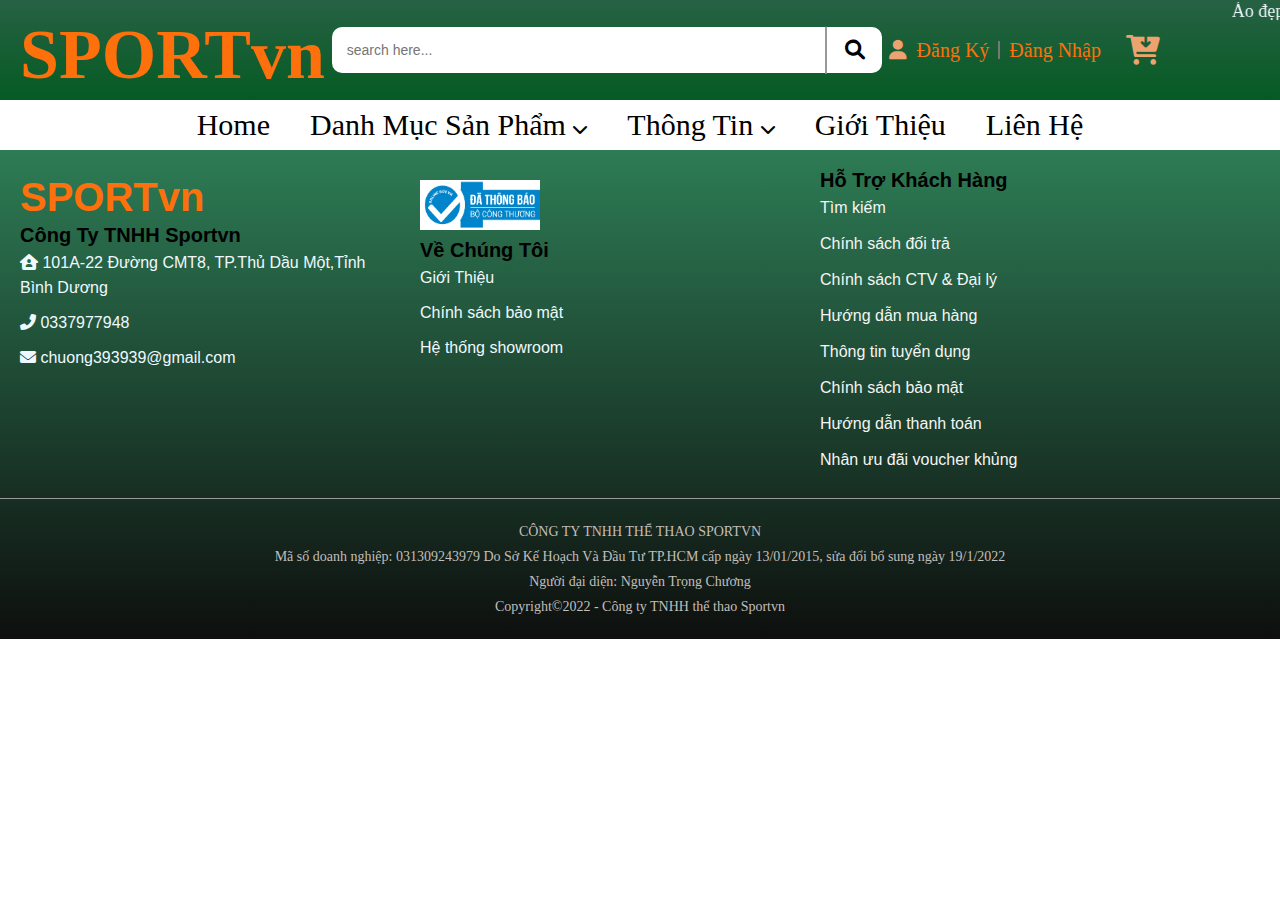
<file: html/traibong.html>
<!DOCTYPE html>
<html lang="en">
<head>
    <meta charset="UTF-8">
    <meta http-equiv="X-UA-Compatible" content="IE=edge">
    <meta name="viewport" content="width=device-width, initial-scale=1.0">
    <title>Document</title>
    <link rel="stylesheet" href="../css/reset.css">
    <link rel="stylesheet" href="../css/traibong.css">
    <link rel="stylesheet" href="https://cdnjs.cloudflare.com/ajax/libs/font-awesome/6.0.0/css/all.min.css">
</head>
<body>
    <div id="website">
        <div class="header">
            <marquee class="header_marquee">  
                Áo đẹp - Đồ chất lượng - Shop bán -  mời bạn vô mua tôi đây không chờ bạn nữa giờ tôi mua liền 
            </marquee>
            <span class="hearder_logo">SPORTvn</span>
            <div class="header_search">
                <input type="text" placeholder="search here..." class="header_seach-item">
                <i class="header_saech-icon fa fa-search" aria-hidden="true"></i>
            </div> 
            <div class="header_login">
                <i class="header_login-icon fa fa-user" aria-hidden="true"></i>
                <span class="header_login-item">Đăng Ký</span>
                <span class="header_login-item">Đăng Nhập</span>
            </div>
            <div class="header_cart">
                <i class="header_cart-icon fa fa-cart-arrow-down" aria-hidden="true"></i>
            </div>
        </div>
        <nav class="navbar">
            <ul class="navbar_menu">
                <li class="navbar_menu-item">
                    <a href="index.html" class="navbar_menu-link">Home</a>
                </li>
                <li class="navbar_menu-item">
                    <a href="danhmuc.html" class="navbar_menu-link">
                        <span>Danh Mục Sản Phẩm</span>
                        <i class="navbar_menu-icon fa-solid fa-chevron-down"></i>
                    </a>
                    <ul class="navbar_menu-list">
                        <li>
                            <a href="quanao.html" class="navbar_menu-list--link">Quần Áo Thể Thao</a>
                        </li>
                        <li>
                            <a href="giaybongda.html" class="navbar_menu-list--link">Giày Bóng Đá</a>
                        </li>
                        <li>
                            <a href="traibong.html" class="navbar_menu-list--link">Trái Bóng</a>
                        </li>
                        <li>
                            <a href="phukien.html" class="navbar_menu-list--link">Phụ Kiện</a>
                        </li>
                    </ul>
                </li>
                <li class="navbar_menu-item">
                    <a href="thongtin.html" class="navbar_menu-link">
                        <span>  Thông Tin </span>
                        <i class="navbar_menu-icon fa-solid fa-chevron-down"></i>
                    </a>
                    <ul class="navbar_menu-list">
                        <li>
                            <a href="tintuc.html" class="navbar_menu-list--link">Tin Tức</a>
                        </li>
                        <li>
                            <a href="sukien.html" class="navbar_menu-list--link">Sự Kiện</a>
                        </li>
                    </ul>
                </li>
                <li class="navbar_menu-item">
                    <a href="gioithieu.html" class="navbar_menu-link">Giới Thiệu</a>
                </li>
                <li class="navbar_menu-item">
                    <a href="contact.html" class="navbar_menu-link">Liên Hệ</a>
                </li>
            </ul>
        </nav>
        <div class="body">


            
        </div>
        <footer class="footer">
            <div class="footer-postion">
                <div class="footer_content">
                    <span class="footer_content-logo">SPORTvn</span>
                    <h1 class="footer_content-title">Công Ty TNHH Sportvn </h1>
                    <span class="footer_content-home">
                        <i class="footer_content-icon fa-solid fa-house-user"></i>
                        101A-22 Đường CMT8, TP.Thủ Dầu Một,Tỉnh Bình Dương
                    </span>
                    <span class="footer_content-hotline">
                        <i class="footer_content-icon fa-solid fa-phone-flip"></i>
                        0337977948
                    </span>
                    <span class="footer_content-mail">
                        <i class="footer_content-icon fa-solid fa-envelope"></i>
                        chuong393939@gmail.com
                    </span>
                </div>
                <div class="footer_content">
                    <img src="../image/bct.jpg" alt="" class="footer_content-image">
                    <h1 class="footer_content-title">Về Chúng Tôi</h1>
                    <span class="footer_content-home">
                        Giới Thiệu
                    </span>
                    <span class="footer_content-hotline">
                       Chính sách bảo mật
                    </span>
                    <span class="footer_content-mail">
                        Hệ thống showroom
                    </span>
                </div>
                <div class="footer_content">
                    <h1 class="footer_content-title">Hỗ Trợ Khách Hàng</h1>
                    <ul class="footer_content-list">
                        <li>
                            <a href="#" class="footer_content-list--link">Tìm kiếm</a>
                        </li>
                        <li>
                            <a href="#" class="footer_content-list--link">Chính sách đối trả</a>
                        </li>
                        <li>
                            <a href="#" class="footer_content-list--link">Chính sách CTV & Đại lý</a>
                        </li>
                        <li>
                            <a href="#" class="footer_content-list--link">Hướng dẫn mua hàng</a>
                        </li>
                        <li>
                            <a href="#" class="footer_content-list--link">Thông tin tuyển dụng</a>
                        </li>
                        <li>
                            <a href="#" class="footer_content-list--link">Chính sách bảo mật</a>
                        </li>
                        <li>
                            <a href="#" class="footer_content-list--link">Hướng dẫn thanh toán</a>
                        </li>
                        <li>
                            <a href="#" class="footer_content-list--link">Nhân ưu đãi voucher khủng</a>
                        </li>
                    </ul>
                </div> 
            </div>
            <div class="footer_postion-shank">
                <p>CÔNG TY TNHH THỂ THAO SPORTVN</p>
                <p>Mã số doanh nghiệp: 031309243979 Do Sở Kế Hoạch Và Đầu Tư TP.HCM cấp ngày 13/01/2015, sửa đổi bổ sung ngày 19/1/2022</p>
                <p>Người đại diện: Nguyễn Trọng Chương</p>
                <p>Copyright&copy2022 - Công ty TNHH thể thao Sportvn </p>
            </div>
        </footer>   
    </div>
</body>
</html>
</file>
<file: css/main.css>
*{
    margin: 0;
    padding: 0;
}
body{
    display: flex;
    box-sizing: border-box;
    justify-content: center;
    align-items: center;

}
#website{
    margin: auto;
    height: 100%;
    width: 1500px;
}
.header{
    width: auto;
    height: 100px;
    background-image: linear-gradient(to bottom,#276144,#055b23);
    color: aliceblue;
    display: flex;
    padding: 20px;
    justify-content: space-between;
    align-items: center;
    position: relative;
    flex-wrap: nowrap;

}
.header_marquee{
    position: absolute;
    top: 2%;
    right: 0;
    font-size: 18px;
}
.hearder_logo,
.footer_content-logo{
    font-size: 70px;
    font-weight: bold;
    color: rgb(253, 112, 11);
    text-align: left;
    cursor: pointer;
}
.header_search{
    display: flex;
    justify-content: center;
    align-items: center;
    position: relative;
    margin: auto;
}
.header_seach-item{
    padding: 15px;
    font-size: 14px;
    min-width: 550px;
    border: none;
    border-radius: 10px;
    outline: none;

}
.header_seach-item:focus{
    border-color: rgb(235, 153, 224);
}
.header_saech-icon{
    position: absolute;
    color: black;
    top: 50%;
    right: 3%;
    transform: translateY(-50%);
    font-size: 20px;
    cursor: pointer;
}
.header_search:after{
    content: "";
    width: 2px;
    height: 46.5px;
    background:#999;
    position: absolute;
    top: 50%;
    transform: translateY(-50%);
    right: 10%;
}
.header_login{
    display: flex;
    justify-content: center;
    align-items: center;
    position: relative;
    flex-shrink: 0;
}
.header_login-item{
    padding: 10px;
    cursor: pointer;
    color: #FD700B;
    font-weight: 500;
    font-size: 20px;
}
.header_login-item:hover,
.header_login-icon:hover,
.header_cart-icon:hover{
    color: rgba(255,255,255,0.9);
}
.header_login-icon{
    cursor: pointer;
    font-size: 20px;
    color: #eca36f;
}
.header_login::after{
    content: "";
    width: 2px;
    height: 18px;
    background:#777;
    position: absolute;
    top: 50%;
    right: 50%;
    transform: translate(0,-50%);
}
.header_login::before{
    content: "";
    width: 50%;
    height: 20px;
    position: absolute;
    top: 50%;
    right: 50%;
    transform: translateY(50%);
}

.header_cart-icon{
    margin-left: 15px;
    cursor: pointer;
    font-size: 30px;
    color: #eca36f
}

/* Navbar */
.navbar{
    display: flex;
    justify-content: center;
    background-color: #2fc25bb7;
}
.navbar_menu{
    display: flex;
    padding: 10px;
    height: 50px;
}
.navbar_menu-item{
    padding: 0 20px;
    flex-shrink: 0;
    font-size: 25px;
    position: relative;
    font-weight: bold;
    z-index: 10000;
}
.navbar_menu-link{
    color:black;
}
.navbar_menu-link::after {
    display:block;
    content: "";
    border-bottom: solid 3px #FD700B;  
    transform: scaleX(0);  
    transition: transform 0.3s ease-in-out;
  }
.navbar_menu-link:hover{
    color: #FD700B;
}
.navbar_menu-link:hover::after{
    color: #FD700B;
    transform: scaleX(1);
}
.navbar_menu-list{
    background-color: rgb(230, 222, 222);
    margin-top: 10px;
    padding: 15px 0px;
    border-radius: 5px;
    text-align: center;
    display: none;
    box-shadow: rgba(0, 0, 0, 0.24) 0px 3px 8px;
}
.navbar_menu-list li{
    padding: 5px;
    border-bottom: 1px solid rgb(201, 198, 198);
}
.navbar_menu-list li:last-child{
    border: none;
}
.navbar_menu-list::before{
    content: "";
    display: block;
    width: 100%;
    height: 30px;
    position: absolute;
    top: 100%;
    right:0;
}
.navbar_menu-list::after{
    content: "";
    display: block;
    border-width: 15px 30px;
    border-style:solid;
    border-color: transparent transparent rgb(230, 222, 222) transparent;
    position: absolute;
    top: 100%;
    right: 50%;
    transform: translate(50%,-50%);
}
.navbar_menu-list--link{
    display: block;
    height: 100%;
    color: black;
    font-size: 25px;
}
.navbar_menu-icon{
    font-size: 16px;    
}
.navbar_menu-list li:hover{
    background-color: rgba(184, 156, 156, 0.199);
}
.navbar_menu-list--link:hover{
    color: #FD700B;
    cursor: pointer;
}
.navbar_menu-item:hover .navbar_menu-list{
    display: block;
}

/* with bodyy */
.body{
    background-color: #888
}
.mySlides {display: none}
img {vertical-align: middle;}

/* Slideshow container */
.slideshow-container {
    width: 100%;
    position: relative;
    margin: auto;
}

/* Next & previous buttons */
.prev, .next {
    cursor: pointer;
    position: absolute;
    top: 50%;
    width: auto;
    padding: 16px;
    margin-top: -22px;
    color: rgb(226, 19, 19);
    font-weight: bold;
    font-size: 25px;
    transition: 0.6s ease;
    border-radius: 0 3px 3px 0;
    user-select: none;
    background-color: #0e0f0ea9;
}

/* Position the "next button" to the right */
.next {
    right: 0;
    border-radius: 3px 0 0 3px;
}

/* On hover, add a black background color with a little bit see-through */
.prev:hover, .next:hover {
    background-color:black;
}



/* Number text (1/3 etc) */
.numbertext {
  color: #f2f2f2;
  font-size: 12px;
  padding: 8px 12px;
  position: absolute;
  top: 0;
}

/* The dots/bullets/indicators */
.dot {
  cursor: pointer;
  height: 15px;
  width: 15px;
  margin: 0 2px;
  background-color: #bbb;
  border-radius: 50%;
  display: inline-block;
  transition: background-color 0.6s ease;
}

.active, .dot:hover {
  background-color: #717171;
}

/* Fading animation */
.fade {
  animation-name: fade;
  animation-duration: 1.5s;
}

@keyframes fade {
  from {opacity: .4} 
  to {opacity: 1}
}

.body_image{
    display: flex;
    padding: 30px 80px;
}
.body_image-item{
   width: 50%;
   object-fit: cover;
   cursor: pointer;
}

.body_content{
    padding: 10px 80px;
}
.body_content-link{
    font-size: 30px;
    font-weight: 550;
    color: black;
}
.body_content-link:hover{
    border-bottom: 2px solid black;
}
.body_content-postion{
    margin-top: 20px;
    display: flex;
    flex-direction: row;
    flex-wrap: wrap;
    justify-content: center;
}
.body_content-post{
    margin: 10px;
    position: relative;
}
.body_cpi{
    display: block;
    margin: auto;
    text-align: center;
    padding: 5px;
}
.body_content-post--item{
    width: 250px;
    height: auto;
    display: inline-block;
    border-radius: 5px;
    background-color: #e0dddd;
    padding-top: 15px;
    overflow: hidden;
    box-shadow: rgba(0, 0, 0, 0.4) 0px 2px 4px, rgba(0, 0, 0, 0.3) 0px 7px 13px -3px, rgba(0, 0, 0, 0.2) 0px -3px 0px inset;
    transition: all 0.2s ease;
}
#text{
    max-width: 240px;
}
.body_content-pi--link{
    color: #383a38;
    font-weight: 400;
    font-size: 17px;
    height: 45px;
    display: inline-block;
    max-width: 240px;
    -webkit-line-clamp: 2;
    -webkit-box-orient: vertical;
    overflow: hidden;
    display: -webkit-box;
    word-break: break-word;
    text-overflow:ellipsis;
    line-height: 20px;
}
.body_content-pi--link:hover{
    text-decoration:underline;
}
.body_content-pi--how{
    color: rgb(238, 0, 0);
    font-size: 20px;
    font-weight: bold;
}
.body_content-pi--image{
    object-fit: cover;
    border-radius: 20px;
}
.body_content-post--item:hover{
    transform: scale(1.03,1.03) ;
}
.body_content-post--item::after{
    content: "";
    display: block;
    background-color: rgba(0, 0, 0, 0.5);
    padding: 10px;
    color: #fffefd;
    position: absolute;
    display: none;
    animation: keyin 0.15s 1 linear forwards;
    font-size: 14px;
    line-height: 20px;
}   
.body_content-post:hover .body_content-post--item::after{
    display: block;
    top: 80%;
}
@keyframes keyin {
    to{
        top:50%;
        transform: translateY(-50%);
    }
}

/* with footer */
.footer{
    display: flex;
    flex-direction: column;
    background-image: linear-gradient(to bottom,#2d7c55,#0e0f0e);
}
.footer-postion{
    display: flex;
    
}
.footer_content{
    width: 400px;
    display: flex;
    flex-direction: column;
    padding: 20px;
    color: aliceblue;
    font-family: Arial, Helvetica, sans-serif;
}
.footer_content span{
    line-height: 25px;
    padding: 5px 0px;
}
.footer_content-logo{
    font-size: 40px;
    margin: 10px 0px;
}
.footer_content-image{
    width: 120px;
    height: 50px;
    margin: 10px 0px;
}
.footer_content-list li{
    padding: 10px 0px;
}
.footer_content-list--link{
    color: whitesmoke;
    font-family: Arial, Helvetica, sans-serif;
}
.footer_content-list--link:hover{
    color: #FD700B;
}
.footer_content-title{
    font-size: 20px;
    font-weight:bold;
    color: black;
}
.footer_postion-shank{
    border-top: 1px solid #999;
    color: #c2bebc;
    text-align: center;
    padding: 20px;
    line-height: 25px;
    font-size: 14px;
}
</file>
<file: css/contact.css>
*{
    margin: 0;
    padding: 0;
}
body{
    display: flex;
    box-sizing: border-box;
    justify-content: center;
    align-items: center;

}
#website{
    margin: auto;
    height: 100%;
    width: 1350px;
}
.header{
    width: auto;
    height: 100px;
    background-image: linear-gradient(to bottom,#276144,#055b23);
    color: aliceblue;
    display: flex;
    padding: 20px;
    justify-content: space-between;
    align-items: center;
    position: relative;
    flex-wrap: nowrap;

}
.header_marquee{
    position: absolute;
    top: 2%;
    right: 0;
    font-size: 18px;
}
.hearder_logo,
.footer_content-logo{
    font-size: 70px;
    font-weight: bold;
    color: rgb(253, 112, 11);
    text-align: left;
    cursor: pointer;
}
.header_search{
    display: flex;
    justify-content: center;
    align-items: center;
    position: relative;
    margin: auto;
}
.header_seach-item{
    padding: 15px;
    font-size: 14px;
    min-width: 550px;
    border: none;
    border-radius: 10px;
    outline: none;

}
.header_seach-item:focus{
    border-color: rgb(235, 153, 224);
}
.header_saech-icon{
    position: absolute;
    color: black;
    top: 50%;
    right: 3%;
    transform: translateY(-50%);
    font-size: 20px;
    cursor: pointer;
}
.header_search:after{
    content: "";
    width: 2px;
    height: 46.5px;
    background:#999;
    position: absolute;
    top: 50%;
    transform: translateY(-50%);
    right: 10%;
}
.header_login{
    display: flex;
    justify-content: center;
    align-items: center;
    position: relative;
    flex-shrink: 0;
}
.header_login-item{
    padding: 10px;
    cursor: pointer;
    color: #FD700B;
    font-weight: 500;
    font-size: 20px;
}
.header_login-item:hover,
.header_login-icon:hover,
.header_cart-icon:hover{
    color: rgba(255,255,255,0.9);
}
.header_login-icon{
    cursor: pointer;
    font-size: 20px;
    color: #eca36f;
}
.header_login::after{
    content: "";
    width: 2px;
    height: 18px;
    background:#777;
    position: absolute;
    top: 50%;
    right: 50%;
    transform: translate(0,-50%);
}
.header_login::before{
    content: "";
    width: 50%;
    height: 20px;
    position: absolute;
    top: 50%;
    right: 50%;
    transform: translateY(50%);
}

.header_cart-icon{
    margin-left: 15px;
    cursor: pointer;
    font-size: 30px;
    color: #eca36f
}

/* Navbar */
.navbar{
    display: flex;
    justify-content: center;
    background-color: #6f86ec;
}
.navbar_menu{
    display: flex;
    padding: 10px;
    height: 50px;
}
.navbar_menu-item{
    padding: 0 20px;
    flex-shrink: 0;
    font-size: 30px;
    position: relative;
}
.navbar_menu-link{
    color: black;
}
.navbar_menu-link::after {
    display:block;
    content: "";
    border-bottom: solid 3px #FD700B;  
    transform: scaleX(0);  
    transition: transform 0.25s ease-in-out;
  }
.navbar_menu-link:hover{
    color: #FD700B;
}
.navbar_menu-link:hover::after{
    color: #FD700B;
    transform: scaleX(1);
}
.navbar_menu-list{
    background-color: rgb(230, 222, 222);
    margin-top: 15px;
    padding: 15px 0px;
    border-radius: 5px;
    text-align: center;
    display: none;
    box-shadow: rgba(0, 0, 0, 0.24) 0px 3px 8px;
}
.navbar_menu-list li{
    padding: 5px;
    border-bottom: 1px solid rgb(201, 198, 198);
}
.navbar_menu-list li:last-child{
    border: none;
}
.navbar_menu-list::before{
    content: "";
    display: block;
    width: 100%;
    height: 30px;
    position: absolute;
    top: 100%;
    right:0;
}
.navbar_menu-list::after{
    content: "";
    display: block;
    border-width: 10px 20px;
    border-style:solid;
    border-color: transparent transparent rgb(230, 222, 222) transparent;
    position: absolute;
    top: 100%;
    right: 50%;
    transform: translate(50%,-10%);
}
.navbar_menu-list--link{
    display: block;
    height: 100%;
    color: black;
    font-size: 26px;
}
.navbar_menu-icon{
    font-size: 16px;    
}
.navbar_menu-list li:hover{
    background-color: rgba(184, 156, 156, 0.199);
}
.navbar_menu-list--link:hover{
    color: #FD700B;
    cursor: pointer;
}
.navbar_menu-item:hover .navbar_menu-list{
    display: block;
}

/* with bodyy */
.body{
    clear: both;
    height: 100%;
    background-color: #dad4d1;
    color: black;
    padding: 10px 30px;
    display: grid;
    grid-template-columns: 1fr 1fr 1fr;
}
.body_map{
    grid-column: 1/3;
    grid-row: 1/2;
}
.body_content{
    width: 470px;
    display: inline-block;
    grid-column: 1/2;
}
.body_content-item{
    display: flex;
    margin: 10px;
}
.body-title{
    font-size: 30px;
    margin: 10px 0px;
}
.body-icon{
    font-size: 20px;
}
.content{
    margin-left: 10px;
}

.body_form{
    width: 810px;
    grid-column: 2/3;
    text-align: center;
}
.body_form--input{
    padding: 15px;
    border: 0;
    outline: none;
    margin: 10px;
    width: 100%;
    border-radius: 5px;

}
.body_form--input:focus{
    border: 1px solid;
    border-color: #6f86ec;
}
.body_form-btn{
    display: flex;
    flex-direction: row;
    justify-content: center;
}
.body_form-btn a{
    display: block;
    width: 200px;
    height: 40px;
    line-height: 40px;
    font-size: 18px;
    font-family: sans-serif;
    text-decoration: none;
    color: #333;
    border: 2px solid #333;
    letter-spacing: 2px;
    text-align: center;
    position: relative;
    transition: all .35s;
}
  
.body_form-btn  a span{
    position: relative;
    z-index: 2;
}
  
.body_form-btn a:after{
    position: absolute;
    content: "";
    top: 0;
    left: 0;
    width: 0;
    height: 100%;
    background: #ff003b;
    transition: all .35s;
}
  
.body_form-btn a:hover{
    color: #fff;
}
  
.body_form-btn a:hover:after{
    width: 100%;
} 
/* with footer */
.footer{
    display: flex;
    flex-direction: column;
    background-image: linear-gradient(to bottom,#2d7c55,#0e0f0e);
}
.footer-postion{
    display: flex;
    
}
.footer_content{
    width: 400px;
    display: flex;
    flex-direction: column;
    padding: 20px;
    color: aliceblue;
    font-family: Arial, Helvetica, sans-serif;
}
.footer_content span{
    line-height: 25px;
    padding: 5px 0px;
}
.footer_content-logo{
    font-size: 40px;
    margin: 10px 0px;
}
.footer_content-image{
    width: 120px;
    height: 50px;
    margin: 10px 0px;
}
.footer_content-list li{
    padding: 10px 0px;
}
.footer_content-list--link{
    color: whitesmoke;
    font-family: Arial, Helvetica, sans-serif;
}
.footer_content-list--link:hover{
    color: #FD700B;
}
.footer_content-title{
    font-size: 20px;
    font-weight:bold;
    color: black;
}
.footer_postion-shank{
    border-top: 1px solid #999;
    color: #c2bebc;
    text-align: center;
    padding: 20px;
    line-height: 25px;
    font-size: 14px;
}
</file>
<file: css/danhmuc.css>
*{
    margin: 0;
    padding: 0;
}
body{
    display: flex;
    box-sizing: border-box;
    justify-content: center;
    align-items: center;

}
#website{
    margin: auto;
    height: 100%;
    width: 1350px;
}
.header{
    width: auto;
    height: 100px;
    background-image: linear-gradient(to bottom,#276144,#055b23);
    color: aliceblue;
    display: flex;
    padding: 20px;
    justify-content: space-between;
    align-items: center;
    position: relative;
    flex-wrap: nowrap;

}
.header_marquee{
    position: absolute;
    top: 2%;
    right: 0;
    font-size: 18px;
}
.hearder_logo,
.footer_content-logo{
    font-size: 70px;
    font-weight: bold;
    color: rgb(253, 112, 11);
    text-align: left;
    cursor: pointer;
}
.header_search{
    display: flex;
    justify-content: center;
    align-items: center;
    position: relative;
    margin: auto;
}
.header_seach-item{
    padding: 15px;
    font-size: 14px;
    min-width: 550px;
    border: none;
    border-radius: 10px;
    outline: none;

}
.header_seach-item:focus{
    border-color: rgb(235, 153, 224);
}
.header_saech-icon{
    position: absolute;
    color: black;
    top: 50%;
    right: 3%;
    transform: translateY(-50%);
    font-size: 20px;
    cursor: pointer;
}
.header_search:after{
    content: "";
    width: 2px;
    height: 46.5px;
    background:#999;
    position: absolute;
    top: 50%;
    transform: translateY(-50%);
    right: 10%;
}
.header_login{
    display: flex;
    justify-content: center;
    align-items: center;
    position: relative;
    flex-shrink: 0;
}
.header_login-item{
    padding: 10px;
    cursor: pointer;
    color: #FD700B;
    font-weight: 500;
    font-size: 20px;
}
.header_login-item:hover,
.header_login-icon:hover,
.header_cart-icon:hover{
    color: rgba(255,255,255,0.9);
}
.header_login-icon{
    cursor: pointer;
    font-size: 20px;
    color: #eca36f;
}
.header_login::after{
    content: "";
    width: 2px;
    height: 18px;
    background:#777;
    position: absolute;
    top: 50%;
    right: 50%;
    transform: translate(0,-50%);
}
.header_login::before{
    content: "";
    width: 50%;
    height: 20px;
    position: absolute;
    top: 50%;
    right: 50%;
    transform: translateY(50%);
}

.header_cart-icon{
    margin-left: 15px;
    cursor: pointer;
    font-size: 30px;
    color: #eca36f
}

/* Navbar */
.navbar{
    display: flex;
    justify-content: center;
    background-color: #2fc25bb7;

}
.navbar_menu{
    display: flex;
    padding: 10px;
    height: 50px;
}
.navbar_menu-item{
    padding: 0 20px;
    flex-shrink: 0;
    font-size: 25px;
    position: relative;
}
.navbar_menu-link{
    color: black;
    font-weight: bold;
}
.navbar_menu-link::after {
    display:block;
    content: "";
    border-bottom: solid 3px #FD700B;  
    transform: scaleX(0);  
    transition: transform 0.3s ease;
  }
.navbar_menu-link:hover{
    color: #FD700B;
}
.navbar_menu-link:hover::after{
    color: #FD700B;
    transform: scaleX(1);
}
.navbar_menu-list{
    background-color: rgb(230, 222, 222);
    margin-top: 10px;
    padding: 15px 0px;
    border-radius: 5px;
    text-align: center;
    display: none;
    box-shadow: rgba(0, 0, 0, 0.24) 0px 3px 8px;
}
.navbar_menu-list li{
    padding: 5px;
    border-bottom: 1px solid rgb(201, 198, 198);
}
.navbar_menu-list li:last-child{
    border: none;
}
.navbar_menu-list::before{
    content: "";
    display: block;
    width: 100%;
    height: 30px;
    position: absolute;
    top: 100%;
    right:0;
}
.navbar_menu-list::after{
    content: "";
    display: block;
    border-width: 10px 20px;
    border-style:solid;
    border-color: transparent transparent rgb(230, 222, 222) transparent;
    position: absolute;
    top: 100%;
    right: 50%;
    transform: translate(50%,-50%);
}
.navbar_menu-list--link{
    display: block;
    height: 100%;
    color: black;
    font-size: 25px;
    font-weight: bold;
}
.navbar_menu-icon{
    font-size: 16px;    
}
.navbar_menu-list li:hover{
    background-color: rgba(184, 156, 156, 0.199);
}
.navbar_menu-list--link:hover{
    color: #FD700B;
    cursor: pointer;
}
.navbar_menu-item:hover .navbar_menu-list{
    display: block;
}

/* with bodyy */
.img_slider{
    width:100%;
    height: 382px;
    object-fit: cover;
}
.container{
    clear: both;
    height: 100%;
    background-color: #dad4d1;
    color: black;
    padding: 10px 30px;
    display: flex;
}
.category{
    width: 600px;
    height: auto;
    padding: 15px;
    margin: 10px;
    box-shadow: rgba(99, 99, 99, 0.2) 0px 2px 8px 0px;
    
 }
.category_heading{
    display: inline-block;
    color: #0e0f0e;
    font-size: 30px;
    margin-left: 5px;
    justify-content: space-between;
}
.category_icon{
    font-size: 22px;
    color: black;
}
.category_list{
    margin: 10px 10px 10px 32px;

}
.category_list-item{
    padding: 15px 0px;
    border-bottom: 1px solid rgb(185, 181, 181);
    flex-shrink: 0;
}
.category_list-link{
    color: black;
    font-size: 22px;
    font-weight: 600;
}
.category_list-link:hover{
    color: #FD700B;
}
.content_heading{
    display: inline-block;
    font-size: 20px;
    border-bottom: 2px solid black;
}
.content{
    margin-top: 2px;
    padding: 8px;
    padding-left: 0px;
}
.content_btn-primary{
    background-color: red;
    color: white;
}
.content-item{
    padding: 5px;
    box-shadow: rgba(99, 99, 99, 0.2) 0px 2px 8px 0px;
}
.content_btn{
    padding: 10px;
    border: 0;
    outline: none;
    margin: 10px;
    flex-shrink: 0;
    min-width: 200px;
    border-radius: 5px;
    font-size: 18px;
    font-weight: bold;
    cursor: pointer;
}

.content_btn:hover,
.content_select:hover{
    background-color:rgba(255,255,255, 0.4)
}
.content_btn-primary:hover{
    background-color: rgba(255, 0, 0, 0.7);
}
.content_select{
    width: 200px;
    height: 40px;
    background-color: #EFEFEF;
    font-size: 18px;
    border-radius: 5px;
    outline: none;
    border: 0;
    cursor: pointer;
    font-weight: bold;
}

.body_content{
    padding: 10px;
}
.body_content-link{
    font-size: 30px;
    font-weight: 550;
    color: black;
}
.body_content-link:hover{
    border-bottom: 2px solid black;
}
.body_content-postion{
    margin-top: 20px;
    display: flex;
    flex-direction: row;
    flex-wrap: wrap;
    transition: all 0.5s;
    
}
.body_content-post{
    margin: 10px;
    position: relative;
}
.body_cpi{
    display: block;
    margin: auto;
    text-align: center;
    padding: 10px;
}
.body_content-post--item{
    width: 220px;
    height: auto;
    display: inline-block;
    text-align: center;
    border-radius: 5px;
    background-color: #e0dddd;
    padding: 15px 0px;
    overflow: hidden;
    box-shadow: rgba(0, 0, 0, 0.4) 0px 2px 4px, rgba(0, 0, 0, 0.3) 0px 7px 13px -3px, rgba(0, 0, 0, 0.2) 0px -3px 0px inset;
    position: relative;
    transition: all 0.2s ease;
}
#text{
    max-width: 240px;
}
.body_content-pi--link{
    color: #383a38;
    font-weight: 400;
    font-size: 17px;
    height: 45px;
    display: inline-block;
    max-width: 240px;
    -webkit-line-clamp: 2;
    -webkit-box-orient: vertical;
    overflow: hidden;
    display: -webkit-box;
    word-break: break-word;
    text-overflow:ellipsis;
    line-height: 20px;
}
.body_content-pi--link:hover{
    text-decoration:underline;
}
.body_content-pi--how{
    color: rgb(238, 0, 0);
    font-size: 20px;
    font-weight: bold;
}
.body_content-pi--image{
    object-fit: cover;
    border-radius: 20px;
}

.body_content-promotion{
    position: absolute;
    width: 60px;
    height: 60px;
    left: 0;
    top :0;
}
.body_content-btn{
    color: #0e0f0e;
    font-size: 20px; 
    background-color: rgb(4, 124, 74);
    color: rgb(255, 255, 255);
    padding: 7px 20px;
    margin-top: 5px;
    border-radius: 15px;
    font-weight: 500;
}
.body_content-btn:hover{
    background-color: rgb(4, 143, 85);
}
.body_content-post--item:hover{
    transform: scale(1.03,1.03) ;
}
.body_content-post--item::after{
    content: "";
    display: block;
    background-color: rgba(0, 0, 0, 0.5);
    padding: 10px;
    color: #fffefd;
    position: absolute;
    display: none;
    animation: keyin 0.25s 1 linear forwards;
    font-size: 14px;
    line-height: 20px;
}   
.body_content-post:hover .body_content-post--item::after{
    display: block;
    top: 100%;
}
@keyframes keyin {
    to{
        top:50%;
        transform: translateY(-50%);
    }
}
/* with footer */
.footer{
    display: flex;
    flex-direction: column;
    background-image: linear-gradient(to bottom,#2d7c55,#0e0f0e);
}
.footer-postion{
    display: flex;
    
}
.footer_content{
    width: 400px;
    display: flex;
    flex-direction: column;
    padding: 20px;
    color: aliceblue;
    font-family: Arial, Helvetica, sans-serif;
}
.footer_content span{
    line-height: 25px;
    padding: 5px 0px;
}
.footer_content-logo{
    font-size: 40px;
    margin: 10px 0px;
}
.footer_content-image{
    width: 120px;
    height: 50px;
    margin: 10px 0px;
}
.footer_content-list li{
    padding: 10px 0px;
}
.footer_content-list--link{
    color: whitesmoke;
    font-family: Arial, Helvetica, sans-serif;
}
.footer_content-list--link:hover{
    color: #FD700B;
}
.footer_content-title{
    font-size: 20px;
    font-weight:bold;
    color: black;
}   
.footer_postion-shank{
    border-top: 1px solid #999;
    color: #c2bebc;
    text-align: center;
    padding: 20px;
    line-height: 25px;
    font-size: 14px;
}
</file>
<file: css/detail.css>
*{
    margin: 0;
    padding: 0;
}
body{
    box-sizing: border-box;
}
.header{
    height: 100px;
    background-image: linear-gradient(to bottom,#276144,#055b23);
    color: aliceblue;
    display: flex;
    padding: 20px;
    justify-content: space-between;
    position: relative;
    flex-wrap: nowrap;

}
.header_marquee{
    position: absolute;
    top: 2%;
    right: 0;
    font-size: 18px;
}
.hearder_logo,
.footer_content-logo{
    font-size: 70px;
    font-weight: bold;
    color: rgb(253, 112, 11);
    text-align: left;
    cursor: pointer;
}
.header_search{
    display: flex;
    justify-content: center;
    align-items: center;
    position: relative;
    margin: auto;
}
.header_seach-item{
    padding: 15px;
    font-size: 14px;
    min-width: 550px;
    border: none;
    border-radius: 10px;
    outline: none;

}
.header_seach-item:focus{
    border-color: #777;
}
.header_saech-icon{
    position: absolute;
    color: black;
    top: 50%;
    right: 3%;
    transform: translateY(-50%);
    font-size: 20px;
    cursor: pointer;
}
.header_search:after{
    content: "";
    width: 2px;
    height: 46.5px;
    background:#999;
    position: absolute;
    top: 50%;
    transform: translateY(-50%);
    right: 10%;
}
.header_login{
    display: flex;
    justify-content: center;
    align-items: center;
    position: relative;
    flex-shrink: 0;
}
.header_login-item{
    padding: 10px;
    cursor: pointer;
    color: #FD700B;
    font-weight: 500;
    font-size: 20px;
}
.header_login-item:hover,
.header_login-icon:hover,
.header_cart-icon:hover{
    color: rgba(255,255,255,0.9);
}
.header_login-icon{
    cursor: pointer;
    font-size: 20px;
    color: #eca36f;
}
.header_login::after{
    content: "";
    width: 2px;
    height: 18px;
    background:#777;
    position: absolute;
    top: 50%;
    right: 50%;
    transform: translate(0,-50%);
}
.header_cart{
    display: flex;
    justify-content: center;
    align-items: center;
    padding-right: 100px;
}
.header_cart-icon{
    margin-left: 15px;
    cursor: pointer;
    font-size: 30px;
    color: #eca36f
}

/* Navbar */
.navbar{
    display: flex;
    justify-content: center;
}
.navbar_menu{
    display: flex;
    padding: 10px;
    height: 50px;
}
.navbar_menu-item{
    padding: 0 20px;
    flex-shrink: 0;
    font-size: 30px;
    position: relative;
}
.navbar_menu-link{
    color: black;
}
.navbar_menu-link::after {
    display:block;
    content: '';
    border-bottom: solid 3px #FD700B;  
    transform: scaleX(0);  
    transition: transform 0.25s ease-in-out;
  }
.navbar_menu-link:hover{
    color: #FD700B;
}
.navbar_menu-link:hover::after{
    color: #FD700B;
    transform: scaleX(1);
}
.navbar_menu-list{
    background-color: rgb(230, 222, 222);
    margin-top: 15px;
    padding: 15px 0px;
    border-radius: 5px;
    text-align: center;
    display: none;
}
.navbar_menu-list li{
    padding: 5px;
    border-bottom: 1px solid rgb(201, 198, 198);
}
.navbar_menu-list li:last-child{
    border: none;
}
.navbar_menu-list::before{
    content: "";
    display: block;
    width: 100%;
    height: 30px;
    position: absolute;
    top: 100%;
    right:0;
}
.navbar_menu-list::after{
    content: "";
    display: block;
    border-width: 10px 20px;
    border-style:solid;
    border-color: transparent transparent rgb(230, 222, 222) transparent;
    position: absolute;
    top: 100%;
    right: 50%;
    transform: translate(50%,-10%);
}
.navbar_menu-list--link{
    display: block;
    height: 100%;
    color: black;
    font-size: 26px;
}
.navbar_menu-icon{
    font-size: 16px;    
}
.navbar_menu-list li:hover{
    background-color: rgba(184, 156, 156, 0.199);
}
.navbar_menu-list--link:hover{
    color: #FD700B;
    cursor: pointer;
}
.navbar_menu-item:hover .navbar_menu-list{
    display: block;
}

/* with bodyy */


/* with footer */
.footer{
    display: flex;
    flex-direction: column;
    background-image: linear-gradient(to bottom,#2d7c55,#0e0f0e);
}
.footer-postion{
    display: flex;
    
}
.footer_content{
    width: 400px;
    display: flex;
    flex-direction: column;
    padding: 20px;
    color: aliceblue;
    font-family: Arial, Helvetica, sans-serif;
}
.footer_content span{
    line-height: 25px;
    padding: 5px 0px;
}
.footer_content-logo{
    font-size: 40px;
    margin: 10px 0px;
}
.footer_content-image{
    width: 120px;
    height: 50px;
    margin: 10px 0px;
}
.footer_content-list li{
    padding: 10px 0px;
}
.footer_content-list--link{
    color: whitesmoke;
    font-family: Arial, Helvetica, sans-serif;
}
.footer_content-list--link:hover{
    color: #FD700B;
}
.footer_content-title{
    font-size: 20px;
    font-weight:bold;
    color: black;
}
.footer_postion-shank{
    border-top: 1px solid #999;
    color: #c2bebc;
    text-align: center;
    padding: 20px;
    line-height: 25px;
    font-size: 14px;
}
</file>
<file: css/giaybongda.css>
*{
    margin: 0;
    padding: 0;
}
body{
    box-sizing: border-box;
}
.header{
    height: 100px;
    background-image: linear-gradient(to bottom,#276144,#055b23);
    color: aliceblue;
    display: flex;
    padding: 20px;
    justify-content: space-between;
    position: relative;
    flex-wrap: nowrap;

}
.header_marquee{
    position: absolute;
    top: 2%;
    right: 0;
    font-size: 18px;
}
.hearder_logo,
.footer_content-logo{
    font-size: 70px;
    font-weight: bold;
    color: rgb(253, 112, 11);
    text-align: left;
    cursor: pointer;
}
.header_search{
    display: flex;
    justify-content: center;
    align-items: center;
    position: relative;
    margin: auto;
}
.header_seach-item{
    padding: 15px;
    font-size: 14px;
    min-width: 550px;
    border: none;
    border-radius: 10px;
    outline: none;

}
.header_seach-item:focus{
    border-color: #777;
}
.header_saech-icon{
    position: absolute;
    color: black;
    top: 50%;
    right: 3%;
    transform: translateY(-50%);
    font-size: 20px;
    cursor: pointer;
}
.header_search:after{
    content: "";
    width: 2px;
    height: 46.5px;
    background:#999;
    position: absolute;
    top: 50%;
    transform: translateY(-50%);
    right: 10%;
}
.header_login{
    display: flex;
    justify-content: center;
    align-items: center;
    position: relative;
    flex-shrink: 0;
}
.header_login-item{
    padding: 10px;
    cursor: pointer;
    color: #FD700B;
    font-weight: 500;
    font-size: 20px;
}
.header_login-item:hover,
.header_login-icon:hover,
.header_cart-icon:hover{
    color: rgba(255,255,255,0.9);
}
.header_login-icon{
    cursor: pointer;
    font-size: 20px;
    color: #eca36f;
}
.header_login::after{
    content: "";
    width: 2px;
    height: 18px;
    background:#777;
    position: absolute;
    top: 50%;
    right: 50%;
    transform: translate(0,-50%);
}
.header_cart{
    display: flex;
    justify-content: center;
    align-items: center;
    padding-right: 100px;
}
.header_cart-icon{
    margin-left: 15px;
    cursor: pointer;
    font-size: 30px;
    color: #eca36f
}

/* Navbar */
.navbar{
    display: flex;
    justify-content: center;
}
.navbar_menu{
    display: flex;
    padding: 10px;
    height: 50px;
}
.navbar_menu-item{
    padding: 0 20px;
    flex-shrink: 0;
    font-size: 30px;
    position: relative;
}
.navbar_menu-link{
    color: black;
}
.navbar_menu-link::after {
    display:block;
    content: '';
    border-bottom: solid 3px #FD700B;  
    transform: scaleX(0);  
    transition: transform 0.25s ease-in-out;
  }
.navbar_menu-link:hover{
    color: #FD700B;
}
.navbar_menu-link:hover::after{
    color: #FD700B;
    transform: scaleX(1);
}
.navbar_menu-list{
    background-color: rgb(230, 222, 222);
    margin-top: 15px;
    padding: 15px 0px;
    border-radius: 5px;
    text-align: center;
    display: none;
}
.navbar_menu-list li{
    padding: 5px;
    border-bottom: 1px solid rgb(201, 198, 198);
}
.navbar_menu-list li:last-child{
    border: none;
}
.navbar_menu-list::before{
    content: "";
    display: block;
    width: 100%;
    height: 30px;
    position: absolute;
    top: 100%;
    right:0;
}
.navbar_menu-list::after{
    content: "";
    display: block;
    border-width: 10px 20px;
    border-style:solid;
    border-color: transparent transparent rgb(230, 222, 222) transparent;
    position: absolute;
    top: 100%;
    right: 50%;
    transform: translate(50%,-10%);
}
.navbar_menu-list--link{
    display: block;
    height: 100%;
    color: black;
    font-size: 26px;
}
.navbar_menu-icon{
    font-size: 16px;    
}
.navbar_menu-list li:hover{
    background-color: rgba(184, 156, 156, 0.199);
}
.navbar_menu-list--link:hover{
    color: #FD700B;
    cursor: pointer;
}
.navbar_menu-item:hover .navbar_menu-list{
    display: block;
}

/* with bodyy */


/* with footer */
.footer{
    display: flex;
    flex-direction: column;
    background-image: linear-gradient(to bottom,#2d7c55,#0e0f0e);
}
.footer-postion{
    display: flex;
    
}
.footer_content{
    width: 400px;
    display: flex;
    flex-direction: column;
    padding: 20px;
    color: aliceblue;
    font-family: Arial, Helvetica, sans-serif;
}
.footer_content span{
    line-height: 25px;
    padding: 5px 0px;
}
.footer_content-logo{
    font-size: 40px;
    margin: 10px 0px;
}
.footer_content-image{
    width: 120px;
    height: 50px;
    margin: 10px 0px;
}
.footer_content-list li{
    padding: 10px 0px;
}
.footer_content-list--link{
    color: whitesmoke;
    font-family: Arial, Helvetica, sans-serif;
}
.footer_content-list--link:hover{
    color: #FD700B;
}
.footer_content-title{
    font-size: 20px;
    font-weight:bold;
    color: black;
}
.footer_postion-shank{
    border-top: 1px solid #999;
    color: #c2bebc;
    text-align: center;
    padding: 20px;
    line-height: 25px;
    font-size: 14px;
}
</file>
<file: css/gioithieu.css>
*{
    margin: 0;
    padding: 0;
}
body{
    display: flex;
    box-sizing: border-box;
    justify-content: center;
    align-items: center;

}
#website{
    margin: auto;
    height: 100%;
    width: 1350px;
}
.header{
    width: auto;
    height: 100px;
    background-image: linear-gradient(to bottom,#276144,#055b23);
    color: aliceblue;
    display: flex;
    padding: 20px;
    justify-content: space-between;
    align-items: center;
    position: relative;
    flex-wrap: nowrap;

}
.header_marquee{
    position: absolute;
    top: 2%;
    right: 0;
    font-size: 18px;
}
.hearder_logo,
.footer_content-logo{
    font-size: 70px;
    font-weight: bold;
    color: rgb(253, 112, 11);
    text-align: left;
    cursor: pointer;
}
.header_search{
    display: flex;
    justify-content: center;
    align-items: center;
    position: relative;
    margin: auto;
}
.header_seach-item{
    padding: 15px;
    font-size: 14px;
    min-width: 550px;
    border: none;
    border-radius: 10px;
    outline: none;

}
.header_seach-item:focus{
    border-color: rgb(235, 153, 224);
}
.header_saech-icon{
    position: absolute;
    color: black;
    top: 50%;
    right: 3%;
    transform: translateY(-50%);
    font-size: 20px;
    cursor: pointer;
}
.header_search:after{
    content: "";
    width: 2px;
    height: 46.5px;
    background:#999;
    position: absolute;
    top: 50%;
    transform: translateY(-50%);
    right: 10%;
}
.header_login{
    display: flex;
    justify-content: center;
    align-items: center;
    position: relative;
    flex-shrink: 0;
}
.header_login-item{
    padding: 10px;
    cursor: pointer;
    color: #FD700B;
    font-weight: 500;
    font-size: 20px;
}
.header_login-item:hover,
.header_login-icon:hover,
.header_cart-icon:hover{
    color: rgba(255,255,255,0.9);
}
.header_login-icon{
    cursor: pointer;
    font-size: 20px;
    color: #eca36f;
}
.header_login::after{
    content: "";
    width: 2px;
    height: 18px;
    background:#777;
    position: absolute;
    top: 50%;
    right: 50%;
    transform: translate(0,-50%);
}
.header_login::before{
    content: "";
    width: 50%;
    height: 20px;
    position: absolute;
    top: 50%;
    right: 50%;
    transform: translateY(50%);
}

.header_cart-icon{
    margin-left: 15px;
    cursor: pointer;
    font-size: 30px;
    color: #eca36f
}

/* Navbar */
.navbar{
    display: flex;
    justify-content: center;
    background-color: #6f86ec;
}
.navbar_menu{
    display: flex;
    padding: 10px;
    height: 50px;
}
.navbar_menu-item{
    padding: 0 20px;
    flex-shrink: 0;
    font-size: 30px;
    position: relative;
}
.navbar_menu-link{
    color: black;
}
.navbar_menu-link::after {
    display:block;
    content: "";
    border-bottom: solid 3px #FD700B;  
    transform: scaleX(0);  
    transition: transform 0.25s ease-in-out;
  }
.navbar_menu-link:hover{
    color: #FD700B;
}
.navbar_menu-link:hover::after{
    color: #FD700B;
    transform: scaleX(1);
}
.navbar_menu-list{
    background-color: rgb(230, 222, 222);
    margin-top: 15px;
    padding: 15px 0px;
    border-radius: 5px;
    text-align: center;
    display: none;
    box-shadow: rgba(0, 0, 0, 0.24) 0px 3px 8px;
}
.navbar_menu-list li{
    padding: 5px;
    border-bottom: 1px solid rgb(201, 198, 198);
}
.navbar_menu-list li:last-child{
    border: none;
}
.navbar_menu-list::before{
    content: "";
    display: block;
    width: 100%;
    height: 30px;
    position: absolute;
    top: 100%;
    right:0;
}
.navbar_menu-list::after{
    content: "";
    display: block;
    border-width: 10px 20px;
    border-style:solid;
    border-color: transparent transparent rgb(230, 222, 222) transparent;
    position: absolute;
    top: 100%;
    right: 50%;
    transform: translate(50%,-10%);
}
.navbar_menu-list--link{
    display: block;
    height: 100%;
    color: black;
    font-size: 26px;
}
.navbar_menu-icon{
    font-size: 16px;    
}
.navbar_menu-list li:hover{
    background-color: rgba(184, 156, 156, 0.199);
}
.navbar_menu-list--link:hover{
    color: #FD700B;
    cursor: pointer;
}
.navbar_menu-item:hover .navbar_menu-list{
    display: block;
}

/* with bodyy */
.body{
    clear: both;
    height: 100%;
    background-color: #dad4d1;
    color: black;
    padding: 10px 30px;
}
.body_title{
    font-size: 40px;
    padding: 10px;
}
.body_title-item{
    font-size: 25px;
    text-align: center;
    padding: 10px;
}
.body_content{
    font-size: 18px;
    line-height: 20px;
    text-align: center;
}
.body_content-image{
    margin: 0 auto;
}
/* with footer */
.footer{
    display: flex;
    flex-direction: column;
    background-image: linear-gradient(to bottom,#2d7c55,#0e0f0e);
}
.footer-postion{
    display: flex;
    
}
.footer_content{
    width: 400px;
    display: flex;
    flex-direction: column;
    padding: 20px;
    color: aliceblue;
    font-family: Arial, Helvetica, sans-serif;
}
.footer_content span{
    line-height: 25px;
    padding: 5px 0px;
}
.footer_content-logo{
    font-size: 40px;
    margin: 10px 0px;
}
.footer_content-image{
    width: 120px;
    height: 50px;
    margin: 10px 0px;
}
.footer_content-list li{
    padding: 10px 0px;
}
.footer_content-list--link{
    color: whitesmoke;
    font-family: Arial, Helvetica, sans-serif;
}
.footer_content-list--link:hover{
    color: #FD700B;
}
.footer_content-title{
    font-size: 20px;
    font-weight:bold;
    color: black;
}
.footer_postion-shank{
    border-top: 1px solid #999;
    color: #c2bebc;
    text-align: center;
    padding: 20px;
    line-height: 25px;
    font-size: 14px;
}
</file>
<file: css/phukien.css>
*{
    margin: 0;
    padding: 0;
}
body{
    box-sizing: border-box;
}
.header{
    height: 100px;
    background-image: linear-gradient(to bottom,#276144,#055b23);
    color: aliceblue;
    display: flex;
    padding: 20px;
    justify-content: space-between;
    position: relative;
    flex-wrap: nowrap;

}
.header_marquee{
    position: absolute;
    top: 2%;
    right: 0;
    font-size: 18px;
}
.hearder_logo,
.footer_content-logo{
    font-size: 70px;
    font-weight: bold;
    color: rgb(253, 112, 11);
    text-align: left;
    cursor: pointer;
}
.header_search{
    display: flex;
    justify-content: center;
    align-items: center;
    position: relative;
    margin: auto;
}
.header_seach-item{
    padding: 15px;
    font-size: 14px;
    min-width: 550px;
    border: none;
    border-radius: 10px;
    outline: none;

}
.header_seach-item:focus{
    border-color: #777;
}
.header_saech-icon{
    position: absolute;
    color: black;
    top: 50%;
    right: 3%;
    transform: translateY(-50%);
    font-size: 20px;
    cursor: pointer;
}
.header_search:after{
    content: "";
    width: 2px;
    height: 46.5px;
    background:#999;
    position: absolute;
    top: 50%;
    transform: translateY(-50%);
    right: 10%;
}
.header_login{
    display: flex;
    justify-content: center;
    align-items: center;
    position: relative;
    flex-shrink: 0;
}
.header_login-item{
    padding: 10px;
    cursor: pointer;
    color: #FD700B;
    font-weight: 500;
    font-size: 20px;
}
.header_login-item:hover,
.header_login-icon:hover,
.header_cart-icon:hover{
    color: rgba(255,255,255,0.9);
}
.header_login-icon{
    cursor: pointer;
    font-size: 20px;
    color: #eca36f;
}
.header_login::after{
    content: "";
    width: 2px;
    height: 18px;
    background:#777;
    position: absolute;
    top: 50%;
    right: 50%;
    transform: translate(0,-50%);
}
.header_cart{
    display: flex;
    justify-content: center;
    align-items: center;
    padding-right: 100px;
}
.header_cart-icon{
    margin-left: 15px;
    cursor: pointer;
    font-size: 30px;
    color: #eca36f
}

/* Navbar */
.navbar{
    display: flex;
    justify-content: center;
}
.navbar_menu{
    display: flex;
    padding: 10px;
    height: 50px;
}
.navbar_menu-item{
    padding: 0 20px;
    flex-shrink: 0;
    font-size: 30px;
    position: relative;
}
.navbar_menu-link{
    color: black;
}
.navbar_menu-link::after {
    display:block;
    content: '';
    border-bottom: solid 3px #FD700B;  
    transform: scaleX(0);  
    transition: transform 0.25s ease-in-out;
  }
.navbar_menu-link:hover{
    color: #FD700B;
}
.navbar_menu-link:hover::after{
    color: #FD700B;
    transform: scaleX(1);
}
.navbar_menu-list{
    background-color: rgb(230, 222, 222);
    margin-top: 15px;
    padding: 15px 0px;
    border-radius: 5px;
    text-align: center;
    display: none;
}
.navbar_menu-list li{
    padding: 5px;
    border-bottom: 1px solid rgb(201, 198, 198);
}
.navbar_menu-list li:last-child{
    border: none;
}
.navbar_menu-list::before{
    content: "";
    display: block;
    width: 100%;
    height: 30px;
    position: absolute;
    top: 100%;
    right:0;
}
.navbar_menu-list::after{
    content: "";
    display: block;
    border-width: 10px 20px;
    border-style:solid;
    border-color: transparent transparent rgb(230, 222, 222) transparent;
    position: absolute;
    top: 100%;
    right: 50%;
    transform: translate(50%,-10%);
}
.navbar_menu-list--link{
    display: block;
    height: 100%;
    color: black;
    font-size: 26px;
}
.navbar_menu-icon{
    font-size: 16px;    
}
.navbar_menu-list li:hover{
    background-color: rgba(184, 156, 156, 0.199);
}
.navbar_menu-list--link:hover{
    color: #FD700B;
    cursor: pointer;
}
.navbar_menu-item:hover .navbar_menu-list{
    display: block;
}

/* with bodyy */


/* with footer */
.footer{
    display: flex;
    flex-direction: column;
    background-image: linear-gradient(to bottom,#2d7c55,#0e0f0e);
}
.footer-postion{
    display: flex;
    
}
.footer_content{
    width: 400px;
    display: flex;
    flex-direction: column;
    padding: 20px;
    color: aliceblue;
    font-family: Arial, Helvetica, sans-serif;
}
.footer_content span{
    line-height: 25px;
    padding: 5px 0px;
}
.footer_content-logo{
    font-size: 40px;
    margin: 10px 0px;
}
.footer_content-image{
    width: 120px;
    height: 50px;
    margin: 10px 0px;
}
.footer_content-list li{
    padding: 10px 0px;
}
.footer_content-list--link{
    color: whitesmoke;
    font-family: Arial, Helvetica, sans-serif;
}
.footer_content-list--link:hover{
    color: #FD700B;
}
.footer_content-title{
    font-size: 20px;
    font-weight:bold;
    color: black;
}
.footer_postion-shank{
    border-top: 1px solid #999;
    color: #c2bebc;
    text-align: center;
    padding: 20px;
    line-height: 25px;
    font-size: 14px;
}
</file>
<file: css/quanao.css>
*{
    margin: 0;
    padding: 0;
}
body{
    box-sizing: border-box;
}
.header{
    height: 100px;
    background-image: linear-gradient(to bottom,#276144,#055b23);
    color: aliceblue;
    display: flex;
    padding: 20px;
    justify-content: space-between;
    position: relative;
    flex-wrap: nowrap;

}
.header_marquee{
    position: absolute;
    top: 2%;
    right: 0;
    font-size: 18px;
}
.hearder_logo,
.footer_content-logo{
    font-size: 70px;
    font-weight: bold;
    color: rgb(253, 112, 11);
    text-align: left;
    cursor: pointer;
}
.header_search{
    display: flex;
    justify-content: center;
    align-items: center;
    position: relative;
    margin: auto;
}
.header_seach-item{
    padding: 15px;
    font-size: 14px;
    min-width: 550px;
    border: none;
    border-radius: 10px;
    outline: none;

}
.header_seach-item:focus{
    border-color: #777;
}
.header_saech-icon{
    position: absolute;
    color: black;
    top: 50%;
    right: 3%;
    transform: translateY(-50%);
    font-size: 20px;
    cursor: pointer;
}
.header_search:after{
    content: "";
    width: 2px;
    height: 46.5px;
    background:#999;
    position: absolute;
    top: 50%;
    transform: translateY(-50%);
    right: 10%;
}
.header_login{
    display: flex;
    justify-content: center;
    align-items: center;
    position: relative;
    flex-shrink: 0;
}
.header_login-item{
    padding: 10px;
    cursor: pointer;
    color: #FD700B;
    font-weight: 500;
    font-size: 20px;
}
.header_login-item:hover,
.header_login-icon:hover,
.header_cart-icon:hover{
    color: rgba(255,255,255,0.9);
}
.header_login-icon{
    cursor: pointer;
    font-size: 20px;
    color: #eca36f;
}
.header_login::after{
    content: "";
    width: 2px;
    height: 18px;
    background:#777;
    position: absolute;
    top: 50%;
    right: 50%;
    transform: translate(0,-50%);
}
.header_cart{
    display: flex;
    justify-content: center;
    align-items: center;
    padding-right: 100px;
}
.header_cart-icon{
    margin-left: 15px;
    cursor: pointer;
    font-size: 30px;
    color: #eca36f
}

/* Navbar */
.navbar{
    display: flex;
    justify-content: center;
}
.navbar_menu{
    display: flex;
    padding: 10px;
    height: 50px;
}
.navbar_menu-item{
    padding: 0 20px;
    flex-shrink: 0;
    font-size: 30px;
    position: relative;
}
.navbar_menu-link{
    color: black;
}
.navbar_menu-link::after {
    display:block;
    content: '';
    border-bottom: solid 3px #FD700B;  
    transform: scaleX(0);  
    transition: transform 0.25s ease-in-out;
  }
.navbar_menu-link:hover{
    color: #FD700B;
}
.navbar_menu-link:hover::after{
    color: #FD700B;
    transform: scaleX(1);
}
.navbar_menu-list{
    background-color: rgb(230, 222, 222);
    margin-top: 15px;
    padding: 15px 0px;
    border-radius: 5px;
    text-align: center;
    display: none;
}
.navbar_menu-list li{
    padding: 5px;
    border-bottom: 1px solid rgb(201, 198, 198);
}
.navbar_menu-list li:last-child{
    border: none;
}
.navbar_menu-list::before{
    content: "";
    display: block;
    width: 100%;
    height: 30px;
    position: absolute;
    top: 100%;
    right:0;
}
.navbar_menu-list::after{
    content: "";
    display: block;
    border-width: 10px 20px;
    border-style:solid;
    border-color: transparent transparent rgb(230, 222, 222) transparent;
    position: absolute;
    top: 100%;
    right: 50%;
    transform: translate(50%,-10%);
}
.navbar_menu-list--link{
    display: block;
    height: 100%;
    color: black;
    font-size: 26px;
}
.navbar_menu-icon{
    font-size: 16px;    
}
.navbar_menu-list li:hover{
    background-color: rgba(184, 156, 156, 0.199);
}
.navbar_menu-list--link:hover{
    color: #FD700B;
    cursor: pointer;
}
.navbar_menu-item:hover .navbar_menu-list{
    display: block;
}

/* with bodyy */


/* with footer */
.footer{
    display: flex;
    flex-direction: column;
    background-image: linear-gradient(to bottom,#2d7c55,#0e0f0e);
}
.footer-postion{
    display: flex;
    
}
.footer_content{
    width: 400px;
    display: flex;
    flex-direction: column;
    padding: 20px;
    color: aliceblue;
    font-family: Arial, Helvetica, sans-serif;
}
.footer_content span{
    line-height: 25px;
    padding: 5px 0px;
}
.footer_content-logo{
    font-size: 40px;
    margin: 10px 0px;
}
.footer_content-image{
    width: 120px;
    height: 50px;
    margin: 10px 0px;
}
.footer_content-list li{
    padding: 10px 0px;
}
.footer_content-list--link{
    color: whitesmoke;
    font-family: Arial, Helvetica, sans-serif;
}
.footer_content-list--link:hover{
    color: #FD700B;
}
.footer_content-title{
    font-size: 20px;
    font-weight:bold;
    color: black;
}
.footer_postion-shank{
    border-top: 1px solid #999;
    color: #c2bebc;
    text-align: center;
    padding: 20px;
    line-height: 25px;
    font-size: 14px;
}
</file>
<file: css/sukien.css>
*{
    margin: 0;
    padding: 0;
}
body{
    box-sizing: border-box;
}
.header{
    height: 100px;
    background-image: linear-gradient(to bottom,#276144,#055b23);
    color: aliceblue;
    display: flex;
    padding: 20px;
    justify-content: space-between;
    position: relative;
    flex-wrap: nowrap;

}
.header_marquee{
    position: absolute;
    top: 2%;
    right: 0;
    font-size: 18px;
}
.hearder_logo,
.footer_content-logo{
    font-size: 70px;
    font-weight: bold;
    color: rgb(253, 112, 11);
    text-align: left;
    cursor: pointer;
}
.header_search{
    display: flex;
    justify-content: center;
    align-items: center;
    position: relative;
    margin: auto;
}
.header_seach-item{
    padding: 15px;
    font-size: 14px;
    min-width: 550px;
    border: none;
    border-radius: 10px;
    outline: none;

}
.header_seach-item:focus{
    border-color: #777;
}
.header_saech-icon{
    position: absolute;
    color: black;
    top: 50%;
    right: 3%;
    transform: translateY(-50%);
    font-size: 20px;
    cursor: pointer;
}
.header_search:after{
    content: "";
    width: 2px;
    height: 46.5px;
    background:#999;
    position: absolute;
    top: 50%;
    transform: translateY(-50%);
    right: 10%;
}
.header_login{
    display: flex;
    justify-content: center;
    align-items: center;
    position: relative;
    flex-shrink: 0;
}
.header_login-item{
    padding: 10px;
    cursor: pointer;
    color: #FD700B;
    font-weight: 500;
    font-size: 20px;
}
.header_login-item:hover,
.header_login-icon:hover,
.header_cart-icon:hover{
    color: rgba(255,255,255,0.9);
}
.header_login-icon{
    cursor: pointer;
    font-size: 20px;
    color: #eca36f;
}
.header_login::after{
    content: "";
    width: 2px;
    height: 18px;
    background:#777;
    position: absolute;
    top: 50%;
    right: 50%;
    transform: translate(0,-50%);
}
.header_cart{
    display: flex;
    justify-content: center;
    align-items: center;
    padding-right: 100px;
}
.header_cart-icon{
    margin-left: 15px;
    cursor: pointer;
    font-size: 30px;
    color: #eca36f
}

/* Navbar */
.navbar{
    display: flex;
    justify-content: center;
}
.navbar_menu{
    display: flex;
    padding: 10px;
    height: 50px;
}
.navbar_menu-item{
    padding: 0 20px;
    flex-shrink: 0;
    font-size: 30px;
    position: relative;
}
.navbar_menu-link{
    color: black;
}
.navbar_menu-link::after {
    display:block;
    content: '';
    border-bottom: solid 3px #FD700B;  
    transform: scaleX(0);  
    transition: transform 0.25s ease-in-out;
  }
.navbar_menu-link:hover{
    color: #FD700B;
}
.navbar_menu-link:hover::after{
    color: #FD700B;
    transform: scaleX(1);
}
.navbar_menu-list{
    background-color: rgb(230, 222, 222);
    margin-top: 15px;
    padding: 15px 0px;
    border-radius: 5px;
    text-align: center;
    display: none;
}
.navbar_menu-list li{
    padding: 5px;
    border-bottom: 1px solid rgb(201, 198, 198);
}
.navbar_menu-list li:last-child{
    border: none;
}
.navbar_menu-list::before{
    content: "";
    display: block;
    width: 100%;
    height: 30px;
    position: absolute;
    top: 100%;
    right:0;
}
.navbar_menu-list::after{
    content: "";
    display: block;
    border-width: 10px 20px;
    border-style:solid;
    border-color: transparent transparent rgb(230, 222, 222) transparent;
    position: absolute;
    top: 100%;
    right: 50%;
    transform: translate(50%,-10%);
}
.navbar_menu-list--link{
    display: block;
    height: 100%;
    color: black;
    font-size: 26px;
}
.navbar_menu-icon{
    font-size: 16px;    
}
.navbar_menu-list li:hover{
    background-color: rgba(184, 156, 156, 0.199);
}
.navbar_menu-list--link:hover{
    color: #FD700B;
    cursor: pointer;
}
.navbar_menu-item:hover .navbar_menu-list{
    display: block;
}

/* with bodyy */


/* with footer */
.footer{
    display: flex;
    flex-direction: column;
    background-image: linear-gradient(to bottom,#2d7c55,#0e0f0e);
}
.footer-postion{
    display: flex;
    
}
.footer_content{
    width: 400px;
    display: flex;
    flex-direction: column;
    padding: 20px;
    color: aliceblue;
    font-family: Arial, Helvetica, sans-serif;
}
.footer_content span{
    line-height: 25px;
    padding: 5px 0px;
}
.footer_content-logo{
    font-size: 40px;
    margin: 10px 0px;
}
.footer_content-image{
    width: 120px;
    height: 50px;
    margin: 10px 0px;
}
.footer_content-list li{
    padding: 10px 0px;
}
.footer_content-list--link{
    color: whitesmoke;
    font-family: Arial, Helvetica, sans-serif;
}
.footer_content-list--link:hover{
    color: #FD700B;
}
.footer_content-title{
    font-size: 20px;
    font-weight:bold;
    color: black;
}
.footer_postion-shank{
    border-top: 1px solid #999;
    color: #c2bebc;
    text-align: center;
    padding: 20px;
    line-height: 25px;
    font-size: 14px;
}
</file>
<file: css/thongtin.css>
*{
    margin: 0;
    padding: 0;
}
body{
    box-sizing: border-box;
}
.header{
    height: 100px;
    background-image: linear-gradient(to bottom,#276144,#055b23);
    color: aliceblue;
    display: flex;
    padding: 20px;
    justify-content: space-between;
    position: relative;
    flex-wrap: nowrap;

}
.header_marquee{
    position: absolute;
    top: 2%;
    right: 0;
    font-size: 18px;
}
.hearder_logo,
.footer_content-logo{
    font-size: 70px;
    font-weight: bold;
    color: rgb(253, 112, 11);
    text-align: left;
    cursor: pointer;
}
.header_search{
    display: flex;
    justify-content: center;
    align-items: center;
    position: relative;
    margin: auto;
}
.header_seach-item{
    padding: 15px;
    font-size: 14px;
    min-width: 550px;
    border: none;
    border-radius: 10px;
    outline: none;

}
.header_seach-item:focus{
    border-color: #777;
}
.header_saech-icon{
    position: absolute;
    color: black;
    top: 50%;
    right: 3%;
    transform: translateY(-50%);
    font-size: 20px;
    cursor: pointer;
}
.header_search:after{
    content: "";
    width: 2px;
    height: 46.5px;
    background:#999;
    position: absolute;
    top: 50%;
    transform: translateY(-50%);
    right: 10%;
}
.header_login{
    display: flex;
    justify-content: center;
    align-items: center;
    position: relative;
    flex-shrink: 0;
}
.header_login-item{
    padding: 10px;
    cursor: pointer;
    color: #FD700B;
    font-weight: 500;
    font-size: 20px;
}
.header_login-item:hover,
.header_login-icon:hover,
.header_cart-icon:hover{
    color: rgba(255,255,255,0.9);
}
.header_login-icon{
    cursor: pointer;
    font-size: 20px;
    color: #eca36f;
}
.header_login::after{
    content: "";
    width: 2px;
    height: 18px;
    background:#777;
    position: absolute;
    top: 50%;
    right: 50%;
    transform: translate(0,-50%);
}
.header_cart{
    display: flex;
    justify-content: center;
    align-items: center;
    padding-right: 100px;
}
.header_cart-icon{
    margin-left: 15px;
    cursor: pointer;
    font-size: 30px;
    color: #eca36f
}

/* Navbar */
.navbar{
    display: flex;
    justify-content: center;
}
.navbar_menu{
    display: flex;
    padding: 10px;
    height: 50px;
}
.navbar_menu-item{
    padding: 0 20px;
    flex-shrink: 0;
    font-size: 30px;
    position: relative;
}
.navbar_menu-link{
    color: black;
}
.navbar_menu-link::after {
    display:block;
    content: '';
    border-bottom: solid 3px #FD700B;  
    transform: scaleX(0);  
    transition: transform 0.25s ease-in-out;
  }
.navbar_menu-link:hover{
    color: #FD700B;
}
.navbar_menu-link:hover::after{
    color: #FD700B;
    transform: scaleX(1);
}
.navbar_menu-list{
    background-color: rgb(230, 222, 222);
    margin-top: 15px;
    padding: 15px 0px;
    border-radius: 5px;
    text-align: center;
    display: none;
}
.navbar_menu-list li{
    padding: 5px;
    border-bottom: 1px solid rgb(201, 198, 198);
}
.navbar_menu-list li:last-child{
    border: none;
}
.navbar_menu-list::before{
    content: "";
    display: block;
    width: 100%;
    height: 30px;
    position: absolute;
    top: 100%;
    right:0;
}
.navbar_menu-list::after{
    content: "";
    display: block;
    border-width: 10px 20px;
    border-style:solid;
    border-color: transparent transparent rgb(230, 222, 222) transparent;
    position: absolute;
    top: 100%;
    right: 50%;
    transform: translate(50%,-10%);
}
.navbar_menu-list--link{
    display: block;
    height: 100%;
    color: black;
    font-size: 26px;
}
.navbar_menu-icon{
    font-size: 16px;    
}
.navbar_menu-list li:hover{
    background-color: rgba(184, 156, 156, 0.199);
}
.navbar_menu-list--link:hover{
    color: #FD700B;
    cursor: pointer;
}
.navbar_menu-item:hover .navbar_menu-list{
    display: block;
}

/* with bodyy */


/* with footer */
.footer{
    display: flex;
    flex-direction: column;
    background-image: linear-gradient(to bottom,#2d7c55,#0e0f0e);
}
.footer-postion{
    display: flex;
    
}
.footer_content{
    width: 400px;
    display: flex;
    flex-direction: column;
    padding: 20px;
    color: aliceblue;
    font-family: Arial, Helvetica, sans-serif;
}
.footer_content span{
    line-height: 25px;
    padding: 5px 0px;
}
.footer_content-logo{
    font-size: 40px;
    margin: 10px 0px;
}
.footer_content-image{
    width: 120px;
    height: 50px;
    margin: 10px 0px;
}
.footer_content-list li{
    padding: 10px 0px;
}
.footer_content-list--link{
    color: whitesmoke;
    font-family: Arial, Helvetica, sans-serif;
}
.footer_content-list--link:hover{
    color: #FD700B;
}
.footer_content-title{
    font-size: 20px;
    font-weight:bold;
    color: black;
}
.footer_postion-shank{
    border-top: 1px solid #999;
    color: #c2bebc;
    text-align: center;
    padding: 20px;
    line-height: 25px;
    font-size: 14px;
}
</file>
<file: css/tintuc.css>
*{
    margin: 0;
    padding: 0;
}
body{
    display: flex;
    box-sizing: border-box;
    justify-content: center;
    align-items: center;

}
#website{
    margin: auto;
    height: 100%;
    width: 1350px;
}
.header{
    width: auto;
    height: 100px;
    background-image: linear-gradient(to bottom,#276144,#055b23);
    color: aliceblue;
    display: flex;
    padding: 20px;
    justify-content: space-between;
    align-items: center;
    position: relative;
    flex-wrap: nowrap;

}
.header_marquee{
    position: absolute;
    top: 2%;
    right: 0;
    font-size: 18px;
}
.hearder_logo,
.footer_content-logo{
    font-size: 70px;
    font-weight: bold;
    color: rgb(253, 112, 11);
    text-align: left;
    cursor: pointer;
}
.header_search{
    display: flex;
    justify-content: center;
    align-items: center;
    position: relative;
    margin: auto;
}
.header_seach-item{
    padding: 15px;
    font-size: 14px;
    min-width: 550px;
    border: none;
    border-radius: 10px;
    outline: none;

}
.header_seach-item:focus{
    border-color: rgb(235, 153, 224);
}
.header_saech-icon{
    position: absolute;
    color: black;
    top: 50%;
    right: 3%;
    transform: translateY(-50%);
    font-size: 20px;
    cursor: pointer;
}
.header_search:after{
    content: "";
    width: 2px;
    height: 46.5px;
    background:#999;
    position: absolute;
    top: 50%;
    transform: translateY(-50%);
    right: 10%;
}
.header_login{
    display: flex;
    justify-content: center;
    align-items: center;
    position: relative;
    flex-shrink: 0;
}
.header_login-item{
    padding: 10px;
    cursor: pointer;
    color: #FD700B;
    font-weight: 500;
    font-size: 20px;
}
.header_login-item:hover,
.header_login-icon:hover,
.header_cart-icon:hover{
    color: rgba(255,255,255,0.9);
}
.header_login-icon{
    cursor: pointer;
    font-size: 20px;
    color: #eca36f;
}
.header_login::after{
    content: "";
    width: 2px;
    height: 18px;
    background:#777;
    position: absolute;
    top: 50%;
    right: 50%;
    transform: translate(0,-50%);
}
.header_login::before{
    content: "";
    width: 50%;
    height: 20px;
    position: absolute;
    top: 50%;
    right: 50%;
    transform: translateY(50%);
}

.header_cart-icon{
    margin-left: 15px;
    cursor: pointer;
    font-size: 30px;
    color: #eca36f
}

/* Navbar */
.navbar{
    display: flex;
    justify-content: center;
    background-color: #6f86ec;
}
.navbar_menu{
    display: flex;
    padding: 10px;
    height: 50px;
}
.navbar_menu-item{
    padding: 0 20px;
    flex-shrink: 0;
    font-size: 30px;
    position: relative;
}
.navbar_menu-link{
    color: black;
}
.navbar_menu-link::after {
    display:block;
    content: "";
    border-bottom: solid 3px #FD700B;  
    transform: scaleX(0);  
    transition: transform 0.25s ease-in-out;
  }
.navbar_menu-link:hover{
    color: #FD700B;
}
.navbar_menu-link:hover::after{
    color: #FD700B;
    transform: scaleX(1);
}
.navbar_menu-list{
    background-color: rgb(230, 222, 222);
    margin-top: 15px;
    padding: 15px 0px;
    border-radius: 5px;
    text-align: center;
    display: none;
    box-shadow: rgba(0, 0, 0, 0.24) 0px 3px 8px;
}
.navbar_menu-list li{
    padding: 5px;
    border-bottom: 1px solid rgb(201, 198, 198);
}
.navbar_menu-list li:last-child{
    border: none;
}
.navbar_menu-list::before{
    content: "";
    display: block;
    width: 100%;
    height: 30px;
    position: absolute;
    top: 100%;
    right:0;
}
.navbar_menu-list::after{
    content: "";
    display: block;
    border-width: 10px 20px;
    border-style:solid;
    border-color: transparent transparent rgb(230, 222, 222) transparent;
    position: absolute;
    top: 100%;
    right: 50%;
    transform: translate(50%,-10%);
}
.navbar_menu-list--link{
    display: block;
    height: 100%;
    color: black;
    font-size: 26px;
}
.navbar_menu-icon{
    font-size: 16px;    
}
.navbar_menu-list li:hover{
    background-color: rgba(184, 156, 156, 0.199);
}
.navbar_menu-list--link:hover{
    color: #FD700B;
    cursor: pointer;
}
.navbar_menu-item:hover .navbar_menu-list{
    display: block;
}

/* with bodyy */
.body{
    clear: both;
    height: 100%;
    background-color: #888;
}
.body_content{
    display: flex;
    padding: 20px 10px;
    color: black;
    font-size: 18px;
    justify-content: center;
    align-items: center;
}
.body_content-item{
    flex-shrink: 0;
    color: rgb(148, 3, 3);
    font-size: 30px;
    font-weight: bold;
    float: left;
}


.body_postion{
    display: grid;
    grid-template-columns: 1fr 3fr 1.3fr;
    padding: 15px;
    margin-left: 20px;
}
.body_postion-left{
    font-size: 25px;
    color: rgb(148, 3, 3);
    border-right: 1px solid rgb(180, 178, 178);
    font-family: 'Times New Roman', Times, serif;
}
.body_postion-left--item{
    margin-top: 5px;
    border-bottom: 1px solid rgb(180, 178, 178);
    margin: 10px;
}
.body_postion-left--content{
    font-size: 18px;
    line-height: 22px;
    color: rgb(233, 229, 229);
}
.body_postion-left a{
    display: block;
    margin-bottom: 10px;
}
.body_postion-left a:hover{
    color: rgb(128, 6, 6);
}
.body_postion-left--image{
    width: 210px;
    object-fit: cover;
    padding: 10px 0px;
    border-radius: 3px;
    cursor: pointer;
}
.body_postion-center{
    position: relative;
    border-right: 1px solid rgb(180, 178, 178);
    width: 700px;
    margin: auto;
}
.body_postion-center--title{
    font-size: 30px;
    color:rgb(248, 240, 240);
    font-weight: bold;
    color: rgb(168, 10, 10);   
}
.body_postion-center--item{
    margin-bottom: 15px;
}
.body_postion-center--item a{
    display: flex;
}
.body_postion-center--content{
    width: 400px;
    padding: 10px;
}
.body_postion-center--content h2{
    color: black;
    font-size: 25px;
}
.body_postion-center--content p{
    font-size: 18px;
    margin-top: 15px;
    line-height: 22px;
    color: rgb(232, 234, 235);
}
.body_postion-center--content h2:hover,
.body_postion-center--content p:hover{
    color: rgb(168, 10, 10);
}

.body_postion-right{
    padding-right:40px ;
}
.body_postion-right--item{
    width: 140px;
    display: inline-block;
    margin: 5px 8px;
}

.body_postion-right--title{
    font-size: 25px;
    color: rgb(168, 10, 10);
    padding: 10px 0px;
}
.body_postion-right--item p{
    font-size: 18px;
    color: rgb(232, 234, 235);
    padding-top: 10px;
}
.body_postion-right--item p:hover{
    color: rgb(168, 10, 10);
}
/* with footer */
.footer{
    display: flex;
    flex-direction: column;
    background-image: linear-gradient(to bottom,#2d7c55,#0e0f0e);
}
.footer-postion{
    display: flex;
    
}
.footer_content{
    width: 400px;
    display: flex;
    flex-direction: column;
    padding: 20px;
    color: aliceblue;
    font-family: Arial, Helvetica, sans-serif;
}
.footer_content span{
    line-height: 25px;
    padding: 5px 0px;
}
.footer_content-logo{
    font-size: 40px;
    margin: 10px 0px;
}
.footer_content-image{
    width: 120px;
    height: 50px;
    margin: 10px 0px;
}
.footer_content-list li{
    padding: 10px 0px;
}
.footer_content-list--link{
    color: whitesmoke;
    font-family: Arial, Helvetica, sans-serif;
}
.footer_content-list--link:hover{
    color: #FD700B;
}
.footer_content-title{
    font-size: 20px;
    font-weight:bold;
    color: black;
}
.footer_postion-shank{
    border-top: 1px solid #999;
    color: #c2bebc;
    text-align: center;
    padding: 20px;
    line-height: 25px;
    font-size: 14px;
}
</file>
<file: css/traibong.css>
*{
    margin: 0;
    padding: 0;
}
body{
    box-sizing: border-box;
}
.header{
    height: 100px;
    background-image: linear-gradient(to bottom,#276144,#055b23);
    color: aliceblue;
    display: flex;
    padding: 20px;
    justify-content: space-between;
    position: relative;
    flex-wrap: nowrap;

}
.header_marquee{
    position: absolute;
    top: 2%;
    right: 0;
    font-size: 18px;
}
.hearder_logo,
.footer_content-logo{
    font-size: 70px;
    font-weight: bold;
    color: rgb(253, 112, 11);
    text-align: left;
    cursor: pointer;
}
.header_search{
    display: flex;
    justify-content: center;
    align-items: center;
    position: relative;
    margin: auto;
}
.header_seach-item{
    padding: 15px;
    font-size: 14px;
    min-width: 550px;
    border: none;
    border-radius: 10px;
    outline: none;

}
.header_seach-item:focus{
    border-color: #777;
}
.header_saech-icon{
    position: absolute;
    color: black;
    top: 50%;
    right: 3%;
    transform: translateY(-50%);
    font-size: 20px;
    cursor: pointer;
}
.header_search:after{
    content: "";
    width: 2px;
    height: 46.5px;
    background:#999;
    position: absolute;
    top: 50%;
    transform: translateY(-50%);
    right: 10%;
}
.header_login{
    display: flex;
    justify-content: center;
    align-items: center;
    position: relative;
    flex-shrink: 0;
}
.header_login-item{
    padding: 10px;
    cursor: pointer;
    color: #FD700B;
    font-weight: 500;
    font-size: 20px;
}
.header_login-item:hover,
.header_login-icon:hover,
.header_cart-icon:hover{
    color: rgba(255,255,255,0.9);
}
.header_login-icon{
    cursor: pointer;
    font-size: 20px;
    color: #eca36f;
}
.header_login::after{
    content: "";
    width: 2px;
    height: 18px;
    background:#777;
    position: absolute;
    top: 50%;
    right: 50%;
    transform: translate(0,-50%);
}
.header_cart{
    display: flex;
    justify-content: center;
    align-items: center;
    padding-right: 100px;
}
.header_cart-icon{
    margin-left: 15px;
    cursor: pointer;
    font-size: 30px;
    color: #eca36f
}

/* Navbar */
.navbar{
    display: flex;
    justify-content: center;
}
.navbar_menu{
    display: flex;
    padding: 10px;
    height: 50px;
}
.navbar_menu-item{
    padding: 0 20px;
    flex-shrink: 0;
    font-size: 30px;
    position: relative;
}
.navbar_menu-link{
    color: black;
}
.navbar_menu-link::after {
    display:block;
    content: '';
    border-bottom: solid 3px #FD700B;  
    transform: scaleX(0);  
    transition: transform 0.25s ease-in-out;
  }
.navbar_menu-link:hover{
    color: #FD700B;
}
.navbar_menu-link:hover::after{
    color: #FD700B;
    transform: scaleX(1);
}
.navbar_menu-list{
    background-color: rgb(230, 222, 222);
    margin-top: 15px;
    padding: 15px 0px;
    border-radius: 5px;
    text-align: center;
    display: none;
}
.navbar_menu-list li{
    padding: 5px;
    border-bottom: 1px solid rgb(201, 198, 198);
}
.navbar_menu-list li:last-child{
    border: none;
}
.navbar_menu-list::before{
    content: "";
    display: block;
    width: 100%;
    height: 30px;
    position: absolute;
    top: 100%;
    right:0;
}
.navbar_menu-list::after{
    content: "";
    display: block;
    border-width: 10px 20px;
    border-style:solid;
    border-color: transparent transparent rgb(230, 222, 222) transparent;
    position: absolute;
    top: 100%;
    right: 50%;
    transform: translate(50%,-10%);
}
.navbar_menu-list--link{
    display: block;
    height: 100%;
    color: black;
    font-size: 26px;
}
.navbar_menu-icon{
    font-size: 16px;    
}
.navbar_menu-list li:hover{
    background-color: rgba(184, 156, 156, 0.199);
}
.navbar_menu-list--link:hover{
    color: #FD700B;
    cursor: pointer;
}
.navbar_menu-item:hover .navbar_menu-list{
    display: block;
}

/* with bodyy */


/* with footer */
.footer{
    display: flex;
    flex-direction: column;
    background-image: linear-gradient(to bottom,#2d7c55,#0e0f0e);
}
.footer-postion{
    display: flex;
    
}
.footer_content{
    width: 400px;
    display: flex;
    flex-direction: column;
    padding: 20px;
    color: aliceblue;
    font-family: Arial, Helvetica, sans-serif;
}
.footer_content span{
    line-height: 25px;
    padding: 5px 0px;
}
.footer_content-logo{
    font-size: 40px;
    margin: 10px 0px;
}
.footer_content-image{
    width: 120px;
    height: 50px;
    margin: 10px 0px;
}
.footer_content-list li{
    padding: 10px 0px;
}
.footer_content-list--link{
    color: whitesmoke;
    font-family: Arial, Helvetica, sans-serif;
}
.footer_content-list--link:hover{
    color: #FD700B;
}
.footer_content-title{
    font-size: 20px;
    font-weight:bold;
    color: black;
}
.footer_postion-shank{
    border-top: 1px solid #999;
    color: #c2bebc;
    text-align: center;
    padding: 20px;
    line-height: 25px;
    font-size: 14px;
}
</file>
